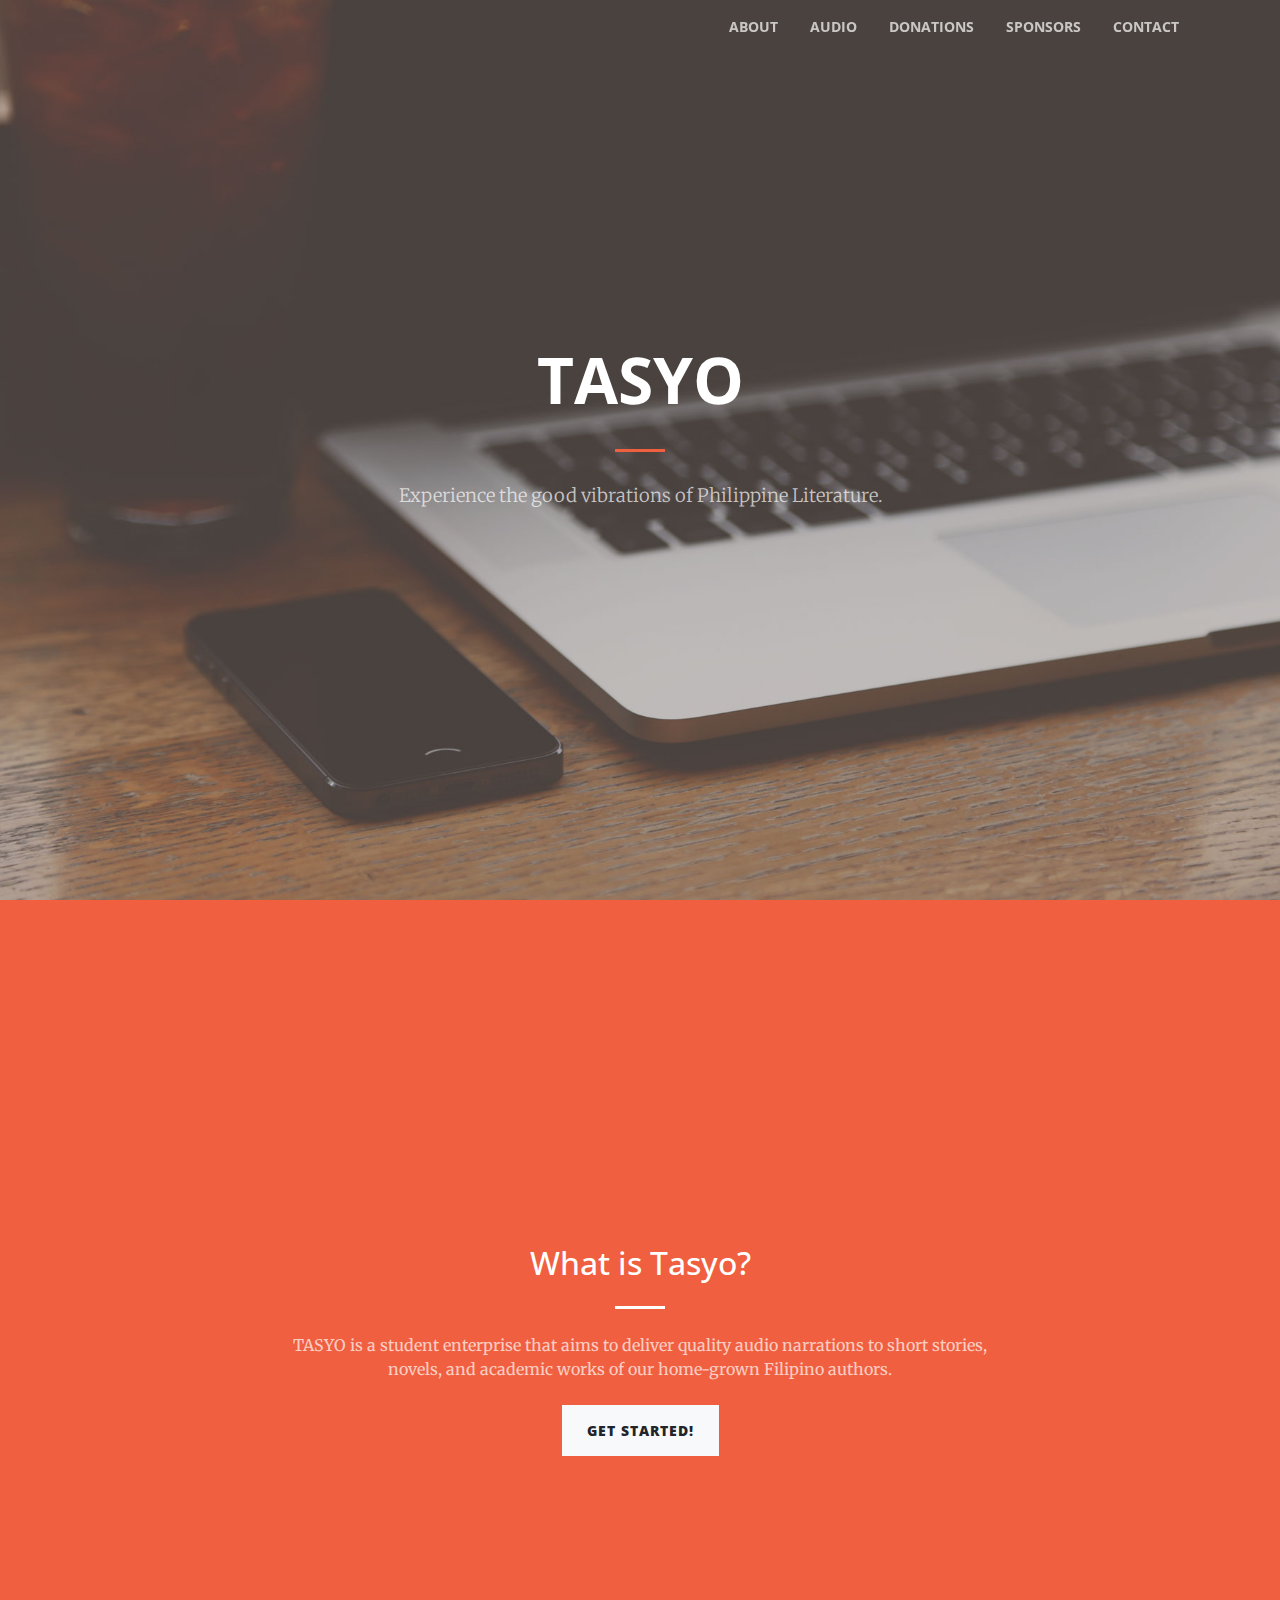
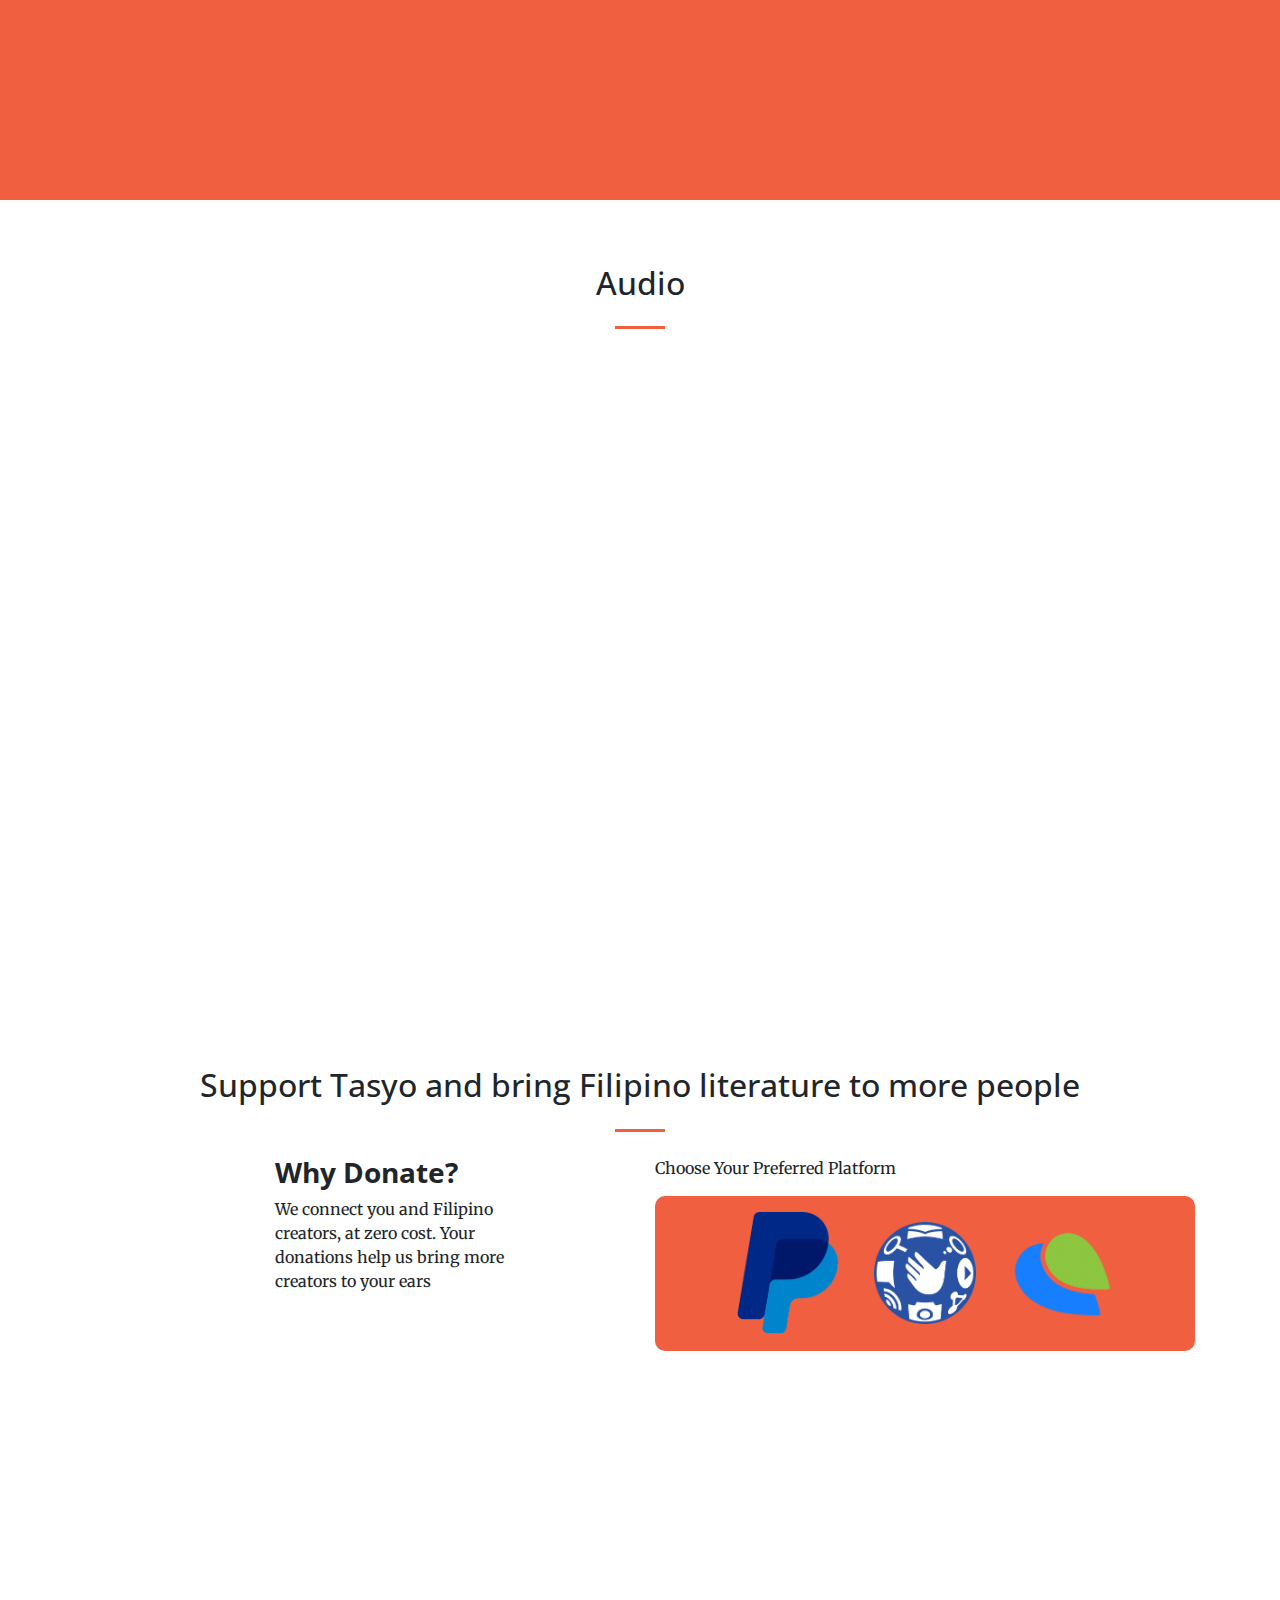
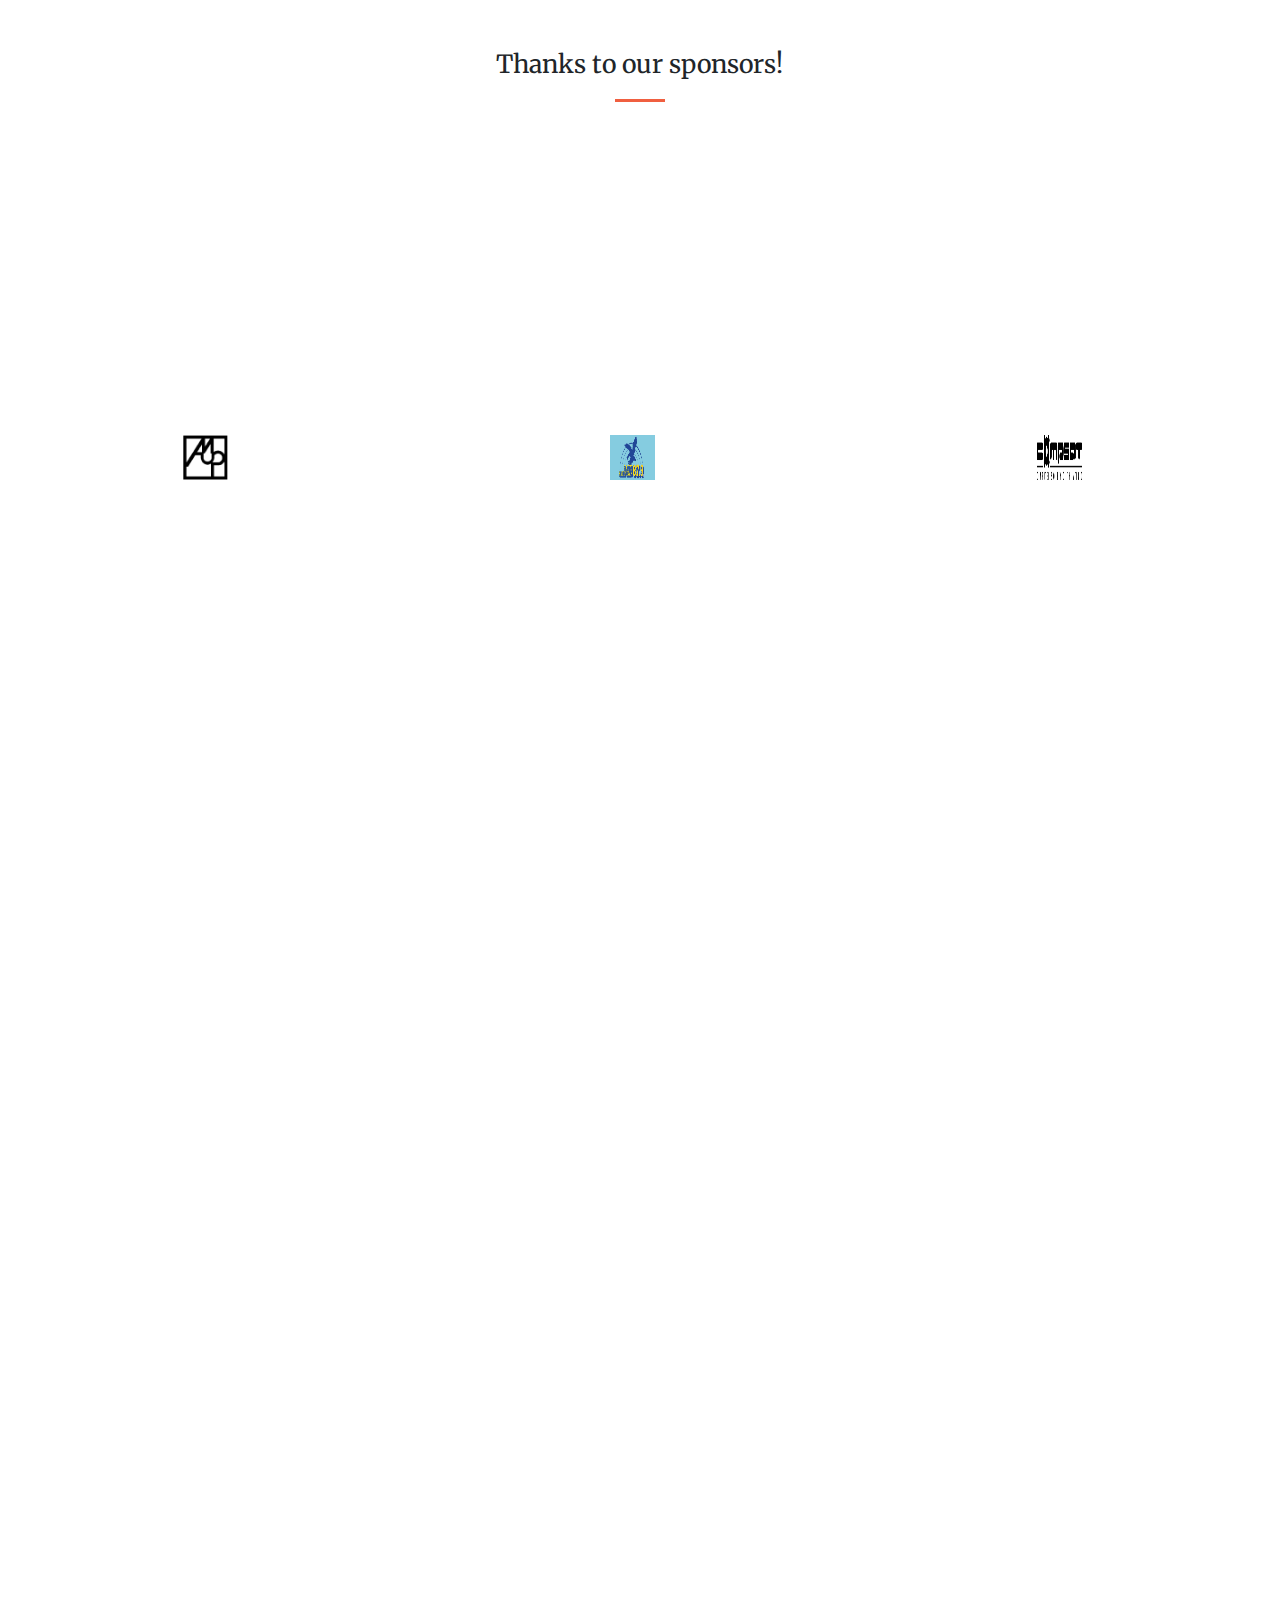
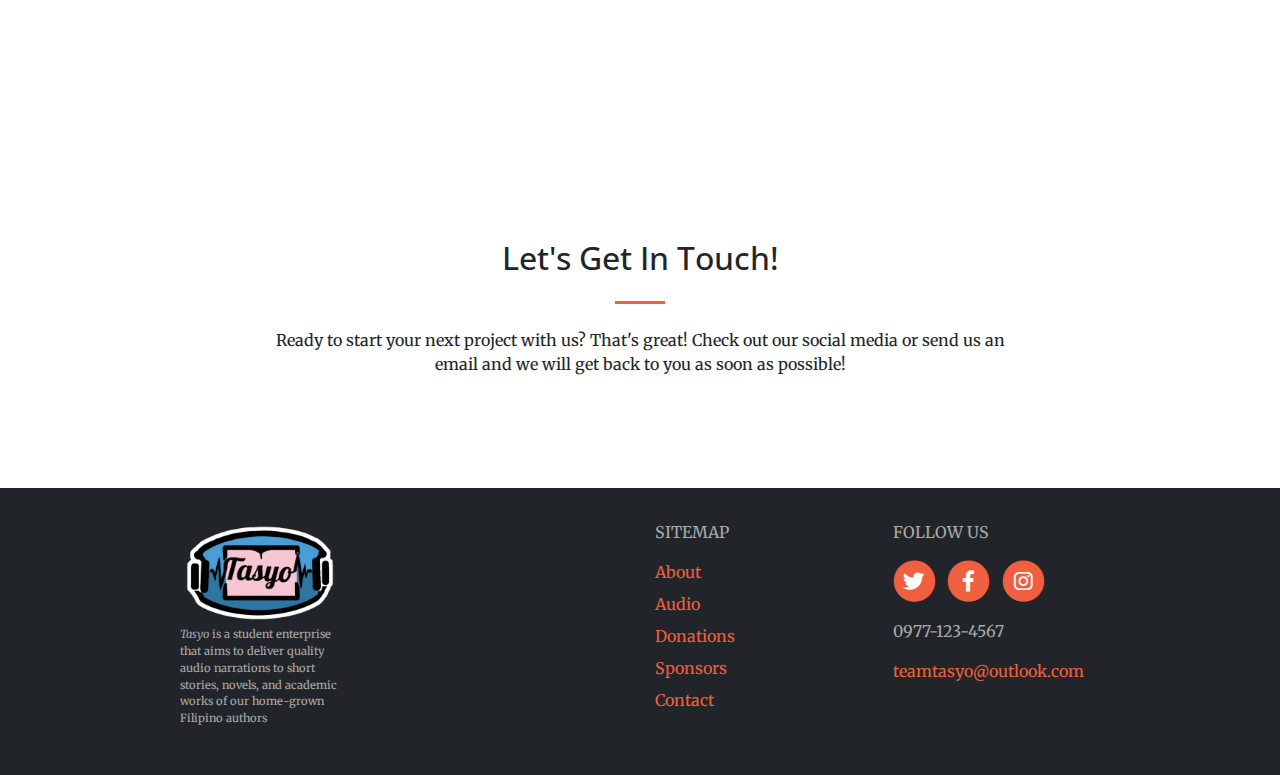
<file: index.html>
<!DOCTYPE html>
<html lang="en">

<head>

  <meta charset="utf-8">
  <meta name="viewport" content="width=device-width, initial-scale=1, shrink-to-fit=no">
  <meta name="description" content="">
  <meta name="author" content="">

  <title>Tasyo</title>

  <!-- Bootstrap core CSS -->
  <link href="vendor/bootstrap/css/bootstrap.min.css" rel="stylesheet">

  <!-- Custom fonts for this template -->
  <link href="vendor/fontawesome-free/css/all.min.css" rel="stylesheet" type="text/css">
  <link href='https://fonts.googleapis.com/css?family=Open+Sans:300italic,400italic,600italic,700italic,800italic,400,300,600,700,800'
    rel='stylesheet' type='text/css'>
  <link href='https://fonts.googleapis.com/css?family=Merriweather:400,300,300italic,400italic,700,700italic,900,900italic'
    rel='stylesheet' type='text/css'>

  <!-- Plugin CSS -->
  <link href="vendor/magnific-popup/magnific-popup.css" rel="stylesheet">

  <!-- Custom styles for this template -->
  <link href="css/creative.min.css" rel="stylesheet">

</head>

<body id="page-top">

  <!-- Navigation -->
  <nav class="navbar navbar-expand-lg navbar-light fixed-top" id="mainNav">
    <div class="container">
      <button class="navbar-toggler navbar-toggler-right" type="button" data-toggle="collapse" data-target="#navbarResponsive"
        aria-controls="navbarResponsive" aria-expanded="false" aria-label="Toggle navigation">
        <span class="navbar-toggler-icon"></span>
      </button>
      <div class="collapse navbar-collapse" id="navbarResponsive">
        <ul class="navbar-nav ml-auto">
          <li class="nav-item">
            <a class="nav-link js-scroll-trigger" href="#about">About</a>
          </li>
          <li class="nav-item">
            <a class="nav-link js-scroll-trigger" href="#services">Audio</a>
          </li>
          <li class="nav-item">
            <a class="nav-link js-scroll-trigger" href="#donations">Donations</a>
          </li>
          <li class="nav-item">
            <a class="nav-link js-scroll-trigger" href="#sponsors">Sponsors</a>
          </li>
          <li class="nav-item">
            <a class="nav-link js-scroll-trigger" href="#contact">Contact</a>
          </li>
        </ul>
      </div>
    </div>
  </nav>

  <header class="masthead text-center text-white d-flex">
    <div class="container my-auto">
      <div class="row">
        <div class="col-lg-10 mx-auto">
          <h1 class="text-uppercase">
            <strong>Tasyo</strong>
          </h1>
          <hr>
        </div>
        <div class="col-lg-8 mx-auto">
          <p class="text-faded mb-5">Experience the good vibrations of Philippine Literature.</p>
        </div>
      </div>
    </div>
  </header>

  <section class="bg-primary" id="about">
    <div class="container" id="#about">
      <div class="row">
        <div class="col-lg-8 mx-auto text-center">
          <h2 class="section-heading text-white">What is Tasyo?</h2>
          <hr class="light my-4">
          <p class="text-faded mb-4">TASYO is a student enterprise that aims to deliver quality audio narrations to short stories, novels, and academic
            works of our home-grown Filipino authors.</p>
          <a class="btn btn-light btn-xl js-scroll-trigger" href="#services">Get Started!</a>
        </div>
      </div>
    </div>
  </section>

  <section id="services">
    <div class="container">
      <div class="row">
        <div class="col-lg-12 text-center">
          <h2 class="section-heading">Audio</h2>
          <hr class="my-4">
        </div>
      </div>
    </div>
    <div id="carouselExampleIndicators" class="carousel slide" data-ride="carousel">
      <ol class="carousel-indicators">
        <li data-target="#carouselExampleIndicators" data-slide-to="0" class="active"></li>
        <li data-target="#carouselExampleIndicators" data-slide-to="1"></li>
        <li data-target="#carouselExampleIndicators" data-slide-to="2"></li>
      </ol>
      <div class="carousel-inner" role="listbox">
        <!-- Slide One - Set the background image for this slide in the line below -->
        <div class="carousel-item active" style="background-image: url('http://placehold.it/1900x1080')">
          <div class="carousel-caption d-none d-md-block">
            <h3>Title</h3>
            <p>Artist</p>
          </div>
        </div>
        <!-- Slide Two - Set the background image for this slide in the line below -->
        <div class="carousel-item" style="background-image: url('http://placehold.it/1900x1080')">
          <div class="carousel-caption d-none d-md-block">
            <h3>Title</h3>
            <p>Artist</p>
          </div>
        </div>
        <!-- Slide Three - Set the background image for this slide in the line below -->
        <div class="carousel-item" style="background-image: url('http://placehold.it/1900x1080')">
          <div class="carousel-caption d-none d-md-block">
            <h3>Title</h3>
            <p>Artist</p>
          </div>
        </div>
      </div>
      <a class="carousel-control-prev" href="#carouselExampleIndicators" role="button" data-slide="prev">
        <span class="carousel-control-prev-icon" aria-hidden="true"></span>
        <span class="sr-only">Previous</span>
      </a>
      <a class="carousel-control-next" href="#carouselExampleIndicators" role="button" data-slide="next">
        <span class="carousel-control-next-icon" aria-hidden="true"></span>
        <span class="sr-only">Next</span>
      </a>
    </div>
    </header>



    </div>
  </section>

  <section id="donations">
    <div class="container">
      <div class="row">
        <div class="col-lg-12 text-center">
          <h2 class="section-heading">Support Tasyo and bring Filipino literature to more people</h2>
          <hr class="my-4">
        </div>
      </div>
      <div class="row">
        <div class="col-lg-3 col-md-4 offset-lg-2">
          <h3><strong>Why Donate?</strong></h3>
          <p>We connect you and Filipino creators, at zero cost. Your donations help us bring more creators to your ears</p>
        </div>
        <!-- Donation Platforms -->
        <div class="col-lg-6 col-md-4 offset-lg-1">
          <p>Choose Your Preferred Platform</p>
          <ul class="platforms text-center">
            <li class="">
              <a title="Paypal" href="#">
                <img src="paypal.png">
              </a>
            </li>
            <li class="">
              <a title="GCash" href="#">
                <img src="globe.png">
              </a>
            </li>
            <li class="">
              <a title="Paymaya" href="#">
                <img src="paymaya.png">
              </a>
            </li>
          </ul>
        </div>
      </div>
    </div>
  </section>

  <section id="sponsors">
    <div class="upper">
      <div class="item1">
        <div class="desc">
          Thanks to our sponsors!
          <hr>
        </div>
        <div class="sponsor1">
          <a target="_blank" title="Ateneo De Manila University Press" href="http://www.ateneo.edu/ateneopress/">
            <img class="admup" src="admup.png">
          </a>
        </div>
        <div class="sponsor2">
          <a target="_blank" title="Radyo Katipunan" href="https://jescom.ph/radyo-katipunan/">
            <img class="radyo" src="radyo.jpg">
          </a>
        </div>
        <div class="sponsor3">
          <a target="_blank" title="Computer Society of the Ateneo" href="http://www.compsat.org/index.php">
            <img class="compsat" src="compsat.png">
          </a>
        </div>
      </div>
    </div>
    </div>
  </section>

  <section id="contact">
    <div class="container">
      <div class="row">
        <div class="col-lg-8 mx-auto text-center">
          <h2 class="section-heading">Let's Get In Touch!</h2>
          <hr class="my-4">
          <p class="mb-5">Ready to start your next project with us? That's great! Check out our social media or send us an email and we will
            get back to you as soon as possible!</p>
        </div>
      </div>
  </section>

  <footer>
    <div class="container">
      <div class="row">
        <!-- About -->
        <div class="offset-lg-1 col-lg-2 col-md-4">
          <img class="image-fluid" src="tasyo.png">
          <p class="about-footer">
            <em>Tasyo</em> is a student enterprise that aims to deliver quality audio narrations to short stories, novels, and
            academic works of our home-grown Filipino authors
          </p>
        </div>
        <!-- Sitemap -->
        <div class="col-lg-1 col-md-4 offset-lg-3">
          <p>SITEMAP</p>
          <ul class="sitemap">
            <li class="mb-2">
              <a class="js-scroll-trigger" href="#about">About</a>
            </li>
            <li class="mb-2">
              <a class="js-scroll-trigger" href="#services">Audio</a>
            </li>
            <li class="mb-2">
              <a class="js-scroll-trigger" href="#donations">Donations</a>
            </li>
            <li class="mb-2">
              <a class="js-scroll-trigger" href="#sponsors">Sponsors</a>
            </li>
            <li class="mb-2">
              <a class="js-scroll-trigger" href="#contact">Contact</a>
            </li>
          </ul>
        </div>
        <!-- Other Contact Info -->
        <div class="col-lg-2 col-md-4 mx-auto">
          <ul class="list-inline">
            <p>FOLLOW US</p>
            <li class="mb-3 list-inline-item">
              <a title="Twitter" href="#">
                <span class="fa-stack fa-lg">
                  <i class="fas fa-circle fa-stack-2x"></i>
                  <i class="fab fa-twitter fa-stack-1x fa-inverse"></i>
                </span>
              </a>
            </li>
            <li class="list-inline-item">
              <a title="Facebook" href="#">
                <span class="fa-stack fa-lg">
                  <i class="fas fa-circle fa-stack-2x"></i>
                  <i class="fab fa-facebook-f fa-stack-1x fa-inverse"></i>
                </span>
              </a>
            </li>
            <li class="list-inline-item">
              <a title="Instagram" href="#">
                <span class="fa-stack fa-lg">
                  <i class="fas fa-circle fa-stack-2x"></i>
                  <i class="fab fa-instagram fa-stack-1x fa-inverse"></i>
                </span>
              </a>
            </li>
            <li class="">
              <p class="">0977-123-4567</p>
            </li>
            <li class="">
              <a title="Email" href="#">
                <p class="">teamtasyo@outlook.com</p>
              </a>
            </li>
          </ul>
        </div>
      </div>

    </div>
  </footer>

  <!-- Bootstrap core JavaScript -->
  <script src="vendor/jquery/jquery.min.js"></script>
  <script src="vendor/bootstrap/js/bootstrap.bundle.min.js"></script>

  <!-- Plugin JavaScript -->
  <script src="vendor/jquery-easing/jquery.easing.min.js"></script>
  <script src="vendor/scrollreveal/scrollreveal.min.js"></script>
  <script src="vendor/magnific-popup/jquery.magnific-popup.min.js"></script>

  <!-- Custom scripts for this template -->
  <script src="js/creative.min.js"></script>

</body>

</html>
</file>
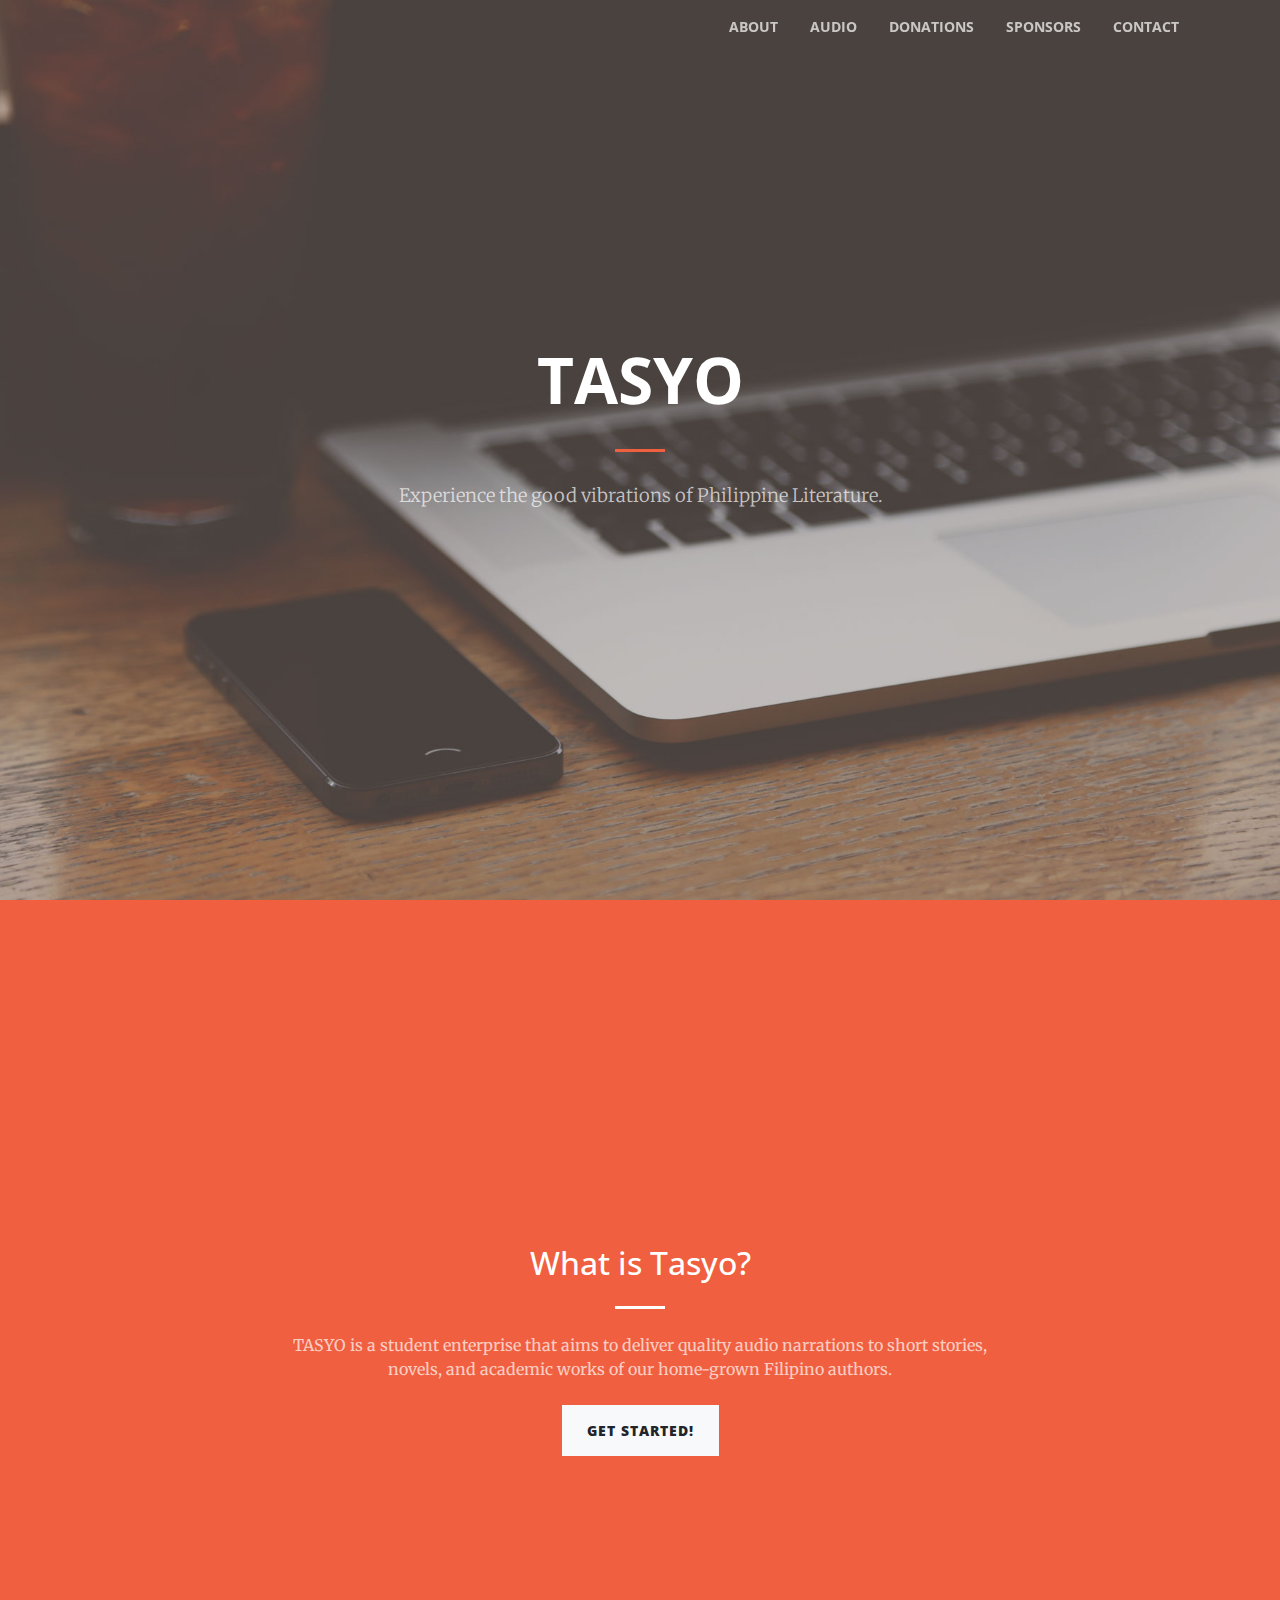
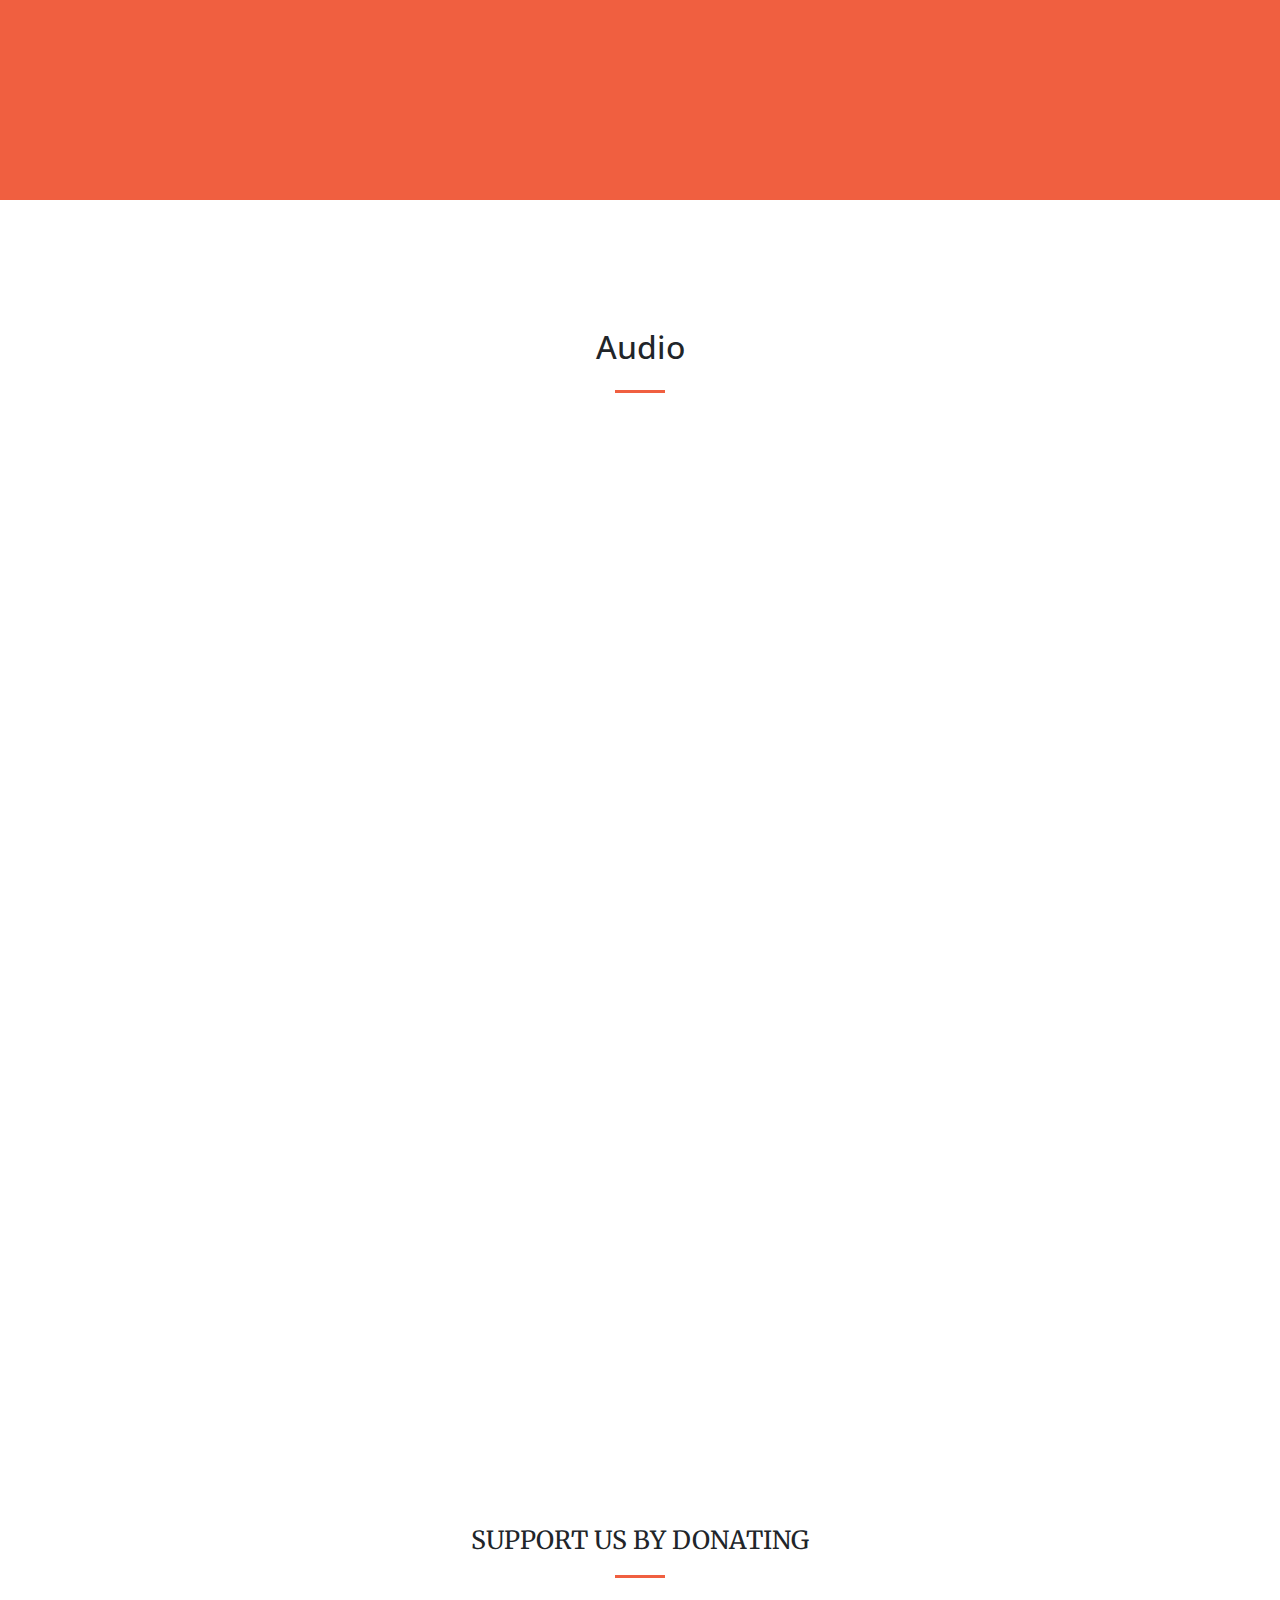
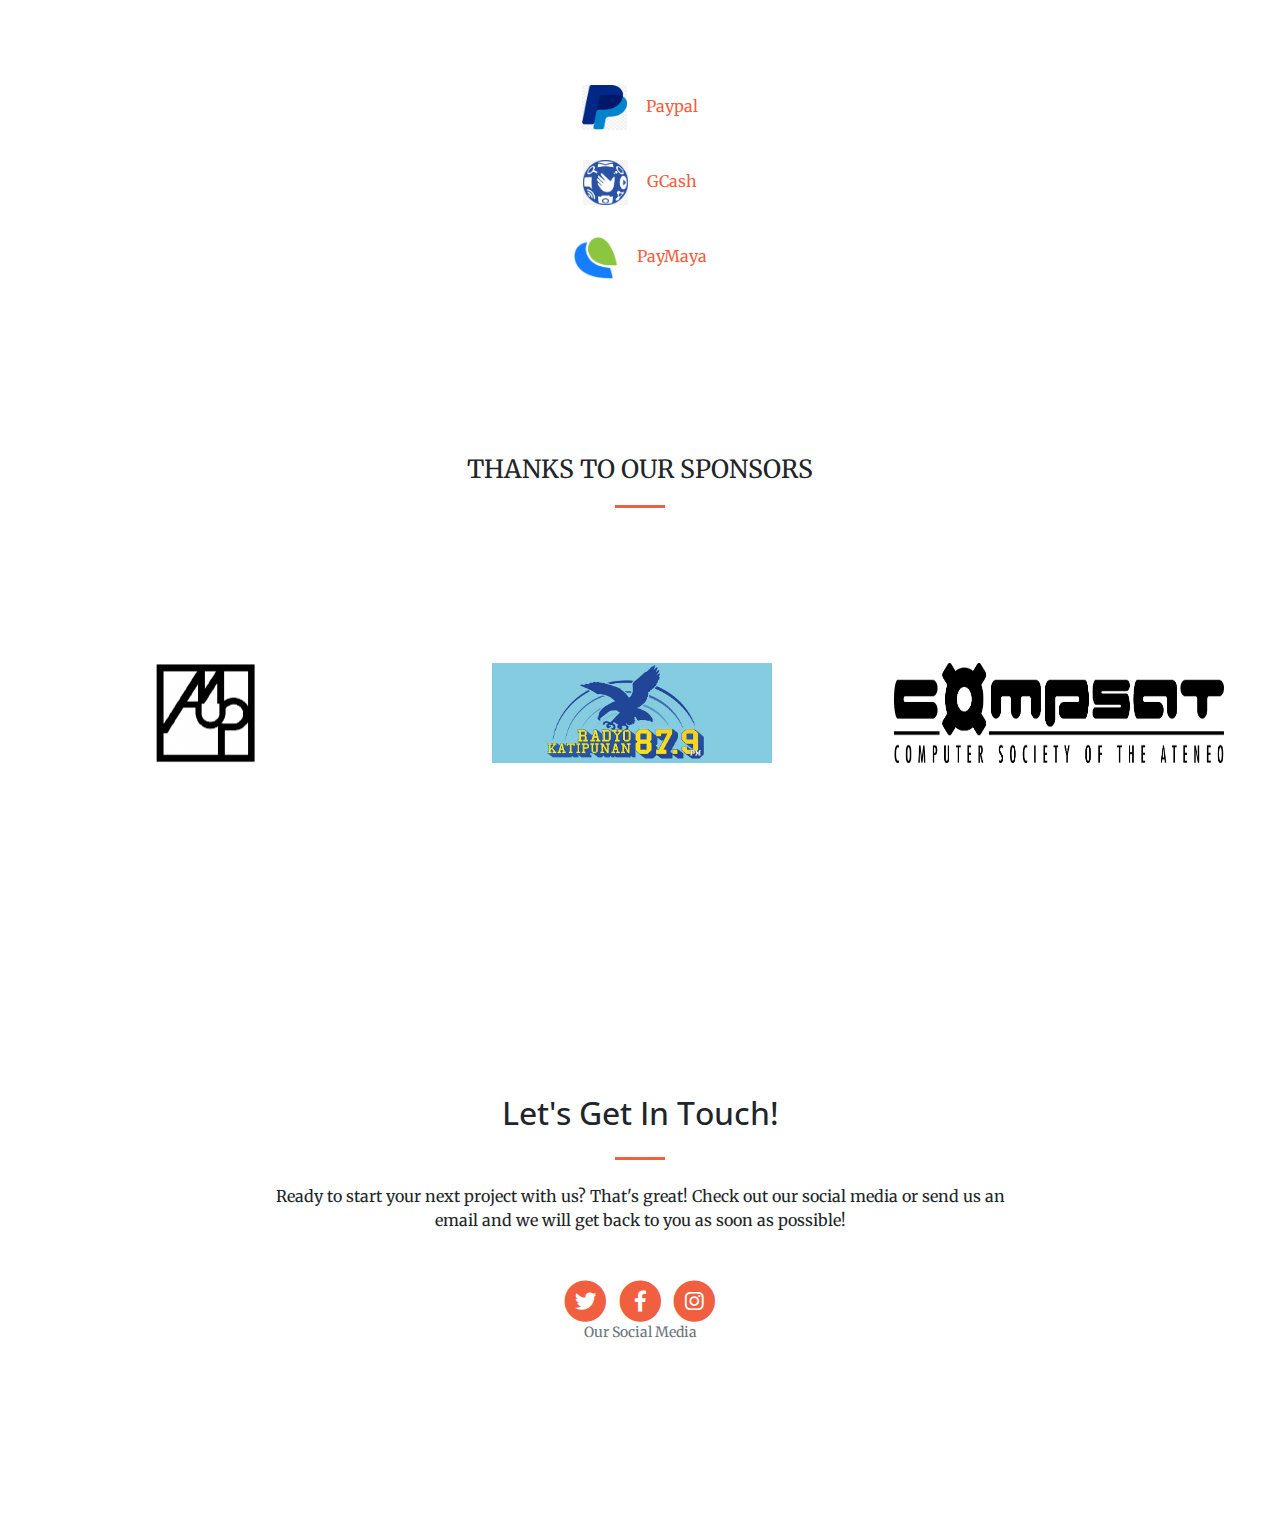
<file: scss/index.html>
<!DOCTYPE html>
<html lang="en">

  <head>

    <meta charset="utf-8">
    <meta name="viewport" content="width=device-width, initial-scale=1, shrink-to-fit=no">
    <meta name="description" content="">
    <meta name="author" content="">

    <title>Tasyo</title>

    <!-- Bootstrap core CSS -->
    <link href="vendor/bootstrap/css/bootstrap.min.css" rel="stylesheet">

    <!-- Custom fonts for this template -->
    <link href="vendor/fontawesome-free/css/all.min.css" rel="stylesheet" type="text/css">
    <link href='https://fonts.googleapis.com/css?family=Open+Sans:300italic,400italic,600italic,700italic,800italic,400,300,600,700,800' rel='stylesheet' type='text/css'>
    <link href='https://fonts.googleapis.com/css?family=Merriweather:400,300,300italic,400italic,700,700italic,900,900italic' rel='stylesheet' type='text/css'>

    <!-- Plugin CSS -->
    <link href="vendor/magnific-popup/magnific-popup.css" rel="stylesheet">

    <!-- Custom styles for this template -->
    <link href="css/creative.min.css" rel="stylesheet">

  </head>

  <body id="page-top">

    <!-- Navigation -->
    <nav class="navbar navbar-expand-lg navbar-light fixed-top" id="mainNav">
      <div class="container">
        <button class="navbar-toggler navbar-toggler-right" type="button" data-toggle="collapse" data-target="#navbarResponsive" aria-controls="navbarResponsive" aria-expanded="false" aria-label="Toggle navigation">
          <span class="navbar-toggler-icon"></span>
        </button>
        <div class="collapse navbar-collapse" id="navbarResponsive">
          <ul class="navbar-nav ml-auto">
            <li class="nav-item">
              <a class="nav-link js-scroll-trigger" href="#about">About</a>
            </li>
            <li class="nav-item">
              <a class="nav-link js-scroll-trigger" href="#services">Audio</a>
            </li>
            <li class="nav-item">
              <a class="nav-link js-scroll-trigger" href="#donations">Donations</a>
            </li>
            <li class="nav-item">
              <a class="nav-link js-scroll-trigger" href="#sponsors">Sponsors</a>
            </li>
            <li class="nav-item">
              <a class="nav-link js-scroll-trigger" href="#contact">Contact</a>
            </li>
          </ul>
        </div>
      </div>
    </nav>

    <header class="masthead text-center text-white d-flex">
      <div class="container my-auto">
        <div class="row">
          <div class="col-lg-10 mx-auto">
            <h1 class="text-uppercase">
              <strong>Tasyo</strong>
            </h1>
            <hr>
          </div>
          <div class="col-lg-8 mx-auto">
            <p class="text-faded mb-5">Experience the good vibrations of Philippine Literature.</p>
          </div>
        </div>
      </div>
    </header>

    <section class="bg-primary" id="about">
      <div class="container" id="#about">
        <div class="row">
          <div class="col-lg-8 mx-auto text-center">
            <h2 class="section-heading text-white">What is Tasyo?</h2>
            <hr class="light my-4">
            <p class="text-faded mb-4">TASYO is a student enterprise that aims to deliver quality audio narrations to short stories, novels, and academic works of our home-grown Filipino authors.</p>
            <a class="btn btn-light btn-xl js-scroll-trigger" href="#services">Get Started!</a>
          </div>
        </div>
      </div>
    </section>

    <section id="services">
      <div class="container">
        <div class="row">
          <div class="col-lg-12 text-center">
            <h2 class="section-heading">Audio</h2>
            <hr class="my-4">
          </div>
        </div>
      </div>
      <div id="carouselExampleIndicators" class="carousel slide" data-ride="carousel">
        <ol class="carousel-indicators">
          <li data-target="#carouselExampleIndicators" data-slide-to="0" class="active"></li>
          <li data-target="#carouselExampleIndicators" data-slide-to="1"></li>
          <li data-target="#carouselExampleIndicators" data-slide-to="2"></li>
        </ol>
        <div class="carousel-inner" role="listbox">
          <!-- Slide One - Set the background image for this slide in the line below -->
          <div class="carousel-item active" style="background-image: url('http://placehold.it/1900x1080')">
            <div class="carousel-caption d-none d-md-block">
              <h3>Title</h3>
              <p>Artist</p>
            </div>
          </div>
          <!-- Slide Two - Set the background image for this slide in the line below -->
          <div class="carousel-item" style="background-image: url('http://placehold.it/1900x1080')">
            <div class="carousel-caption d-none d-md-block">
              <h3>Title</h3>
              <p>Artist</p>
            </div>
          </div>
          <!-- Slide Three - Set the background image for this slide in the line below -->
          <div class="carousel-item" style="background-image: url('http://placehold.it/1900x1080')">
            <div class="carousel-caption d-none d-md-block">
              <h3>Title</h3>
              <p>Artist</p>
            </div>
          </div>
        </div>
        <a class="carousel-control-prev" href="#carouselExampleIndicators" role="button" data-slide="prev">
          <span class="carousel-control-prev-icon" aria-hidden="true"></span>
          <span class="sr-only">Previous</span>
        </a>
        <a class="carousel-control-next" href="#carouselExampleIndicators" role="button" data-slide="next">
          <span class="carousel-control-next-icon" aria-hidden="true"></span>
          <span class="sr-only">Next</span>
        </a>
      </div>
    </header>
      	
      	
      	
      </div>
    </section>

    <footer>
    <div class="upper">

      <div id="donations" class="item1">
          <div class="desc">
          SUPPORT US BY DONATING
          <hr>
          </div>
          <div class="donate">
            <div><a target ="_blank" href="#"><img src="paypal.jpg"> Paypal</a></div>
            <div><a target ="_blank" href="#"><img src="globe.jpg"> GCash</a></div>
            <div><a target ="_blank" href="#"><img src="paymaya.png"> PayMaya</a></div>
          </div>
      </div>

      <div id="sponsors" class="item2">
          <div class="desc">
          THANKS TO OUR SPONSORS
          <hr>
          </div>
          <div class="sponsor1"><a target ="_blank" title="Ateneo De Manila University Press" href="http://www.ateneo.edu/ateneopress/"><img class="admup" src="admup.png"></a></div>
          <div class="sponsor2"><a target ="_blank" title="Radyo Katipunan" href="https://jescom.ph/radyo-katipunan/"><img class="radyo" src="radyo.jpg"></a></div>
          <div class="sponsor3"><a target ="_blank" title="Computer Society of the Ateneo" href="http://www.compsat.org/index.php"><img class="compsat" src="compsat.png"></a></div>
      </div>
    </div>
  </footer>

    <section id="contact">
      <div class="container">
        <div class="row">
          <div class="col-lg-8 mx-auto text-center">
            <h2 class="section-heading">Let's Get In Touch!</h2>
            <hr class="my-4">
            <p class="mb-5">Ready to start your next project with us? That's great! Check out our social media or send us an email and we will get back to you as soon as possible!</p>
          </div>
        </div>
        <footer>
      <div class="container">
        <div class="row">
          <div class="col-lg-8 col-md-10 mx-auto">
            <ul class="list-inline text-center">
              <li class="list-inline-item">
                <a title="Twitter" href="#">
                  <span class="fa-stack fa-lg">
                    <i class="fas fa-circle fa-stack-2x"></i>
                    <i class="fab fa-twitter fa-stack-1x fa-inverse"></i>
                  </span>
                </a>
              </li>
              <li class="list-inline-item">
                <a title="Facebook" href="#">
                  <span class="fa-stack fa-lg">
                    <i class="fas fa-circle fa-stack-2x"></i>
                    <i class="fab fa-facebook-f fa-stack-1x fa-inverse"></i>
                  </span>
                </a>
              </li>
              <li class="list-inline-item">
                <a title="Instagram" href="#">
                  <span class="fa-stack fa-lg">
                    <i class="fas fa-circle fa-stack-2x"></i>
                    <i class="fab fa-instagram fa-stack-1x fa-inverse"></i>
                  </span>
                </a>
              </li>
            </ul>
            <p class="copyright text-muted">Our Social Media</p>
          </div>
        </div>
      </div>
    </footer>
    </section>

    <!-- Bootstrap core JavaScript -->
    <script src="vendor/jquery/jquery.min.js"></script>
    <script src="vendor/bootstrap/js/bootstrap.bundle.min.js"></script>

    <!-- Plugin JavaScript -->
    <script src="vendor/jquery-easing/jquery.easing.min.js"></script>
    <script src="vendor/scrollreveal/scrollreveal.min.js"></script>
    <script src="vendor/magnific-popup/jquery.magnific-popup.min.js"></script>

    <!-- Custom scripts for this template -->
    <script src="js/creative.min.js"></script>

  </body>

</html>
</file>
<file: vendor/fontawesome-free/css/all.min.css>
/*!
 * Font Awesome Free 5.3.1 by @fontawesome - https://fontawesome.com
 * License - https://fontawesome.com/license/free (Icons: CC BY 4.0, Fonts: SIL OFL 1.1, Code: MIT License)
 */
.fa,.fab,.fal,.far,.fas{-moz-osx-font-smoothing:grayscale;-webkit-font-smoothing:antialiased;display:inline-block;font-style:normal;font-variant:normal;text-rendering:auto;line-height:1}.fa-lg{font-size:1.33333em;line-height:.75em;vertical-align:-.0667em}.fa-xs{font-size:.75em}.fa-sm{font-size:.875em}.fa-1x{font-size:1em}.fa-2x{font-size:2em}.fa-3x{font-size:3em}.fa-4x{font-size:4em}.fa-5x{font-size:5em}.fa-6x{font-size:6em}.fa-7x{font-size:7em}.fa-8x{font-size:8em}.fa-9x{font-size:9em}.fa-10x{font-size:10em}.fa-fw{text-align:center;width:1.25em}.fa-ul{list-style-type:none;margin-left:2.5em;padding-left:0}.fa-ul>li{position:relative}.fa-li{left:-2em;position:absolute;text-align:center;width:2em;line-height:inherit}.fa-border{border:.08em solid #eee;border-radius:.1em;padding:.2em .25em .15em}.fa-pull-left{float:left}.fa-pull-right{float:right}.fa.fa-pull-left,.fab.fa-pull-left,.fal.fa-pull-left,.far.fa-pull-left,.fas.fa-pull-left{margin-right:.3em}.fa.fa-pull-right,.fab.fa-pull-right,.fal.fa-pull-right,.far.fa-pull-right,.fas.fa-pull-right{margin-left:.3em}.fa-spin{animation:fa-spin 2s infinite linear}.fa-pulse{animation:fa-spin 1s infinite steps(8)}@keyframes fa-spin{0%{transform:rotate(0deg)}to{transform:rotate(1turn)}}.fa-rotate-90{-ms-filter:"progid:DXImageTransform.Microsoft.BasicImage(rotation=1)";transform:rotate(90deg)}.fa-rotate-180{-ms-filter:"progid:DXImageTransform.Microsoft.BasicImage(rotation=2)";transform:rotate(180deg)}.fa-rotate-270{-ms-filter:"progid:DXImageTransform.Microsoft.BasicImage(rotation=3)";transform:rotate(270deg)}.fa-flip-horizontal{-ms-filter:"progid:DXImageTransform.Microsoft.BasicImage(rotation=0, mirror=1)";transform:scaleX(-1)}.fa-flip-vertical{transform:scaleY(-1)}.fa-flip-horizontal.fa-flip-vertical,.fa-flip-vertical{-ms-filter:"progid:DXImageTransform.Microsoft.BasicImage(rotation=2, mirror=1)"}.fa-flip-horizontal.fa-flip-vertical{transform:scale(-1)}:root .fa-flip-horizontal,:root .fa-flip-vertical,:root .fa-rotate-90,:root .fa-rotate-180,:root .fa-rotate-270{-webkit-filter:none;filter:none}.fa-stack{display:inline-block;height:2em;line-height:2em;position:relative;vertical-align:middle;width:2em}.fa-stack-1x,.fa-stack-2x{left:0;position:absolute;text-align:center;width:100%}.fa-stack-1x{line-height:inherit}.fa-stack-2x{font-size:2em}.fa-inverse{color:#fff}.fa-500px:before{content:"\f26e"}.fa-accessible-icon:before{content:"\f368"}.fa-accusoft:before{content:"\f369"}.fa-ad:before{content:"\f641"}.fa-address-book:before{content:"\f2b9"}.fa-address-card:before{content:"\f2bb"}.fa-adjust:before{content:"\f042"}.fa-adn:before{content:"\f170"}.fa-adversal:before{content:"\f36a"}.fa-affiliatetheme:before{content:"\f36b"}.fa-air-freshener:before{content:"\f5d0"}.fa-algolia:before{content:"\f36c"}.fa-align-center:before{content:"\f037"}.fa-align-justify:before{content:"\f039"}.fa-align-left:before{content:"\f036"}.fa-align-right:before{content:"\f038"}.fa-alipay:before{content:"\f642"}.fa-allergies:before{content:"\f461"}.fa-amazon:before{content:"\f270"}.fa-amazon-pay:before{content:"\f42c"}.fa-ambulance:before{content:"\f0f9"}.fa-american-sign-language-interpreting:before{content:"\f2a3"}.fa-amilia:before{content:"\f36d"}.fa-anchor:before{content:"\f13d"}.fa-android:before{content:"\f17b"}.fa-angellist:before{content:"\f209"}.fa-angle-double-down:before{content:"\f103"}.fa-angle-double-left:before{content:"\f100"}.fa-angle-double-right:before{content:"\f101"}.fa-angle-double-up:before{content:"\f102"}.fa-angle-down:before{content:"\f107"}.fa-angle-left:before{content:"\f104"}.fa-angle-right:before{content:"\f105"}.fa-angle-up:before{content:"\f106"}.fa-angry:before{content:"\f556"}.fa-angrycreative:before{content:"\f36e"}.fa-angular:before{content:"\f420"}.fa-ankh:before{content:"\f644"}.fa-app-store:before{content:"\f36f"}.fa-app-store-ios:before{content:"\f370"}.fa-apper:before{content:"\f371"}.fa-apple:before{content:"\f179"}.fa-apple-alt:before{content:"\f5d1"}.fa-apple-pay:before{content:"\f415"}.fa-archive:before{content:"\f187"}.fa-archway:before{content:"\f557"}.fa-arrow-alt-circle-down:before{content:"\f358"}.fa-arrow-alt-circle-left:before{content:"\f359"}.fa-arrow-alt-circle-right:before{content:"\f35a"}.fa-arrow-alt-circle-up:before{content:"\f35b"}.fa-arrow-circle-down:before{content:"\f0ab"}.fa-arrow-circle-left:before{content:"\f0a8"}.fa-arrow-circle-right:before{content:"\f0a9"}.fa-arrow-circle-up:before{content:"\f0aa"}.fa-arrow-down:before{content:"\f063"}.fa-arrow-left:before{content:"\f060"}.fa-arrow-right:before{content:"\f061"}.fa-arrow-up:before{content:"\f062"}.fa-arrows-alt:before{content:"\f0b2"}.fa-arrows-alt-h:before{content:"\f337"}.fa-arrows-alt-v:before{content:"\f338"}.fa-assistive-listening-systems:before{content:"\f2a2"}.fa-asterisk:before{content:"\f069"}.fa-asymmetrik:before{content:"\f372"}.fa-at:before{content:"\f1fa"}.fa-atlas:before{content:"\f558"}.fa-atom:before{content:"\f5d2"}.fa-audible:before{content:"\f373"}.fa-audio-description:before{content:"\f29e"}.fa-autoprefixer:before{content:"\f41c"}.fa-avianex:before{content:"\f374"}.fa-aviato:before{content:"\f421"}.fa-award:before{content:"\f559"}.fa-aws:before{content:"\f375"}.fa-backspace:before{content:"\f55a"}.fa-backward:before{content:"\f04a"}.fa-balance-scale:before{content:"\f24e"}.fa-ban:before{content:"\f05e"}.fa-band-aid:before{content:"\f462"}.fa-bandcamp:before{content:"\f2d5"}.fa-barcode:before{content:"\f02a"}.fa-bars:before{content:"\f0c9"}.fa-baseball-ball:before{content:"\f433"}.fa-basketball-ball:before{content:"\f434"}.fa-bath:before{content:"\f2cd"}.fa-battery-empty:before{content:"\f244"}.fa-battery-full:before{content:"\f240"}.fa-battery-half:before{content:"\f242"}.fa-battery-quarter:before{content:"\f243"}.fa-battery-three-quarters:before{content:"\f241"}.fa-bed:before{content:"\f236"}.fa-beer:before{content:"\f0fc"}.fa-behance:before{content:"\f1b4"}.fa-behance-square:before{content:"\f1b5"}.fa-bell:before{content:"\f0f3"}.fa-bell-slash:before{content:"\f1f6"}.fa-bezier-curve:before{content:"\f55b"}.fa-bible:before{content:"\f647"}.fa-bicycle:before{content:"\f206"}.fa-bimobject:before{content:"\f378"}.fa-binoculars:before{content:"\f1e5"}.fa-birthday-cake:before{content:"\f1fd"}.fa-bitbucket:before{content:"\f171"}.fa-bitcoin:before{content:"\f379"}.fa-bity:before{content:"\f37a"}.fa-black-tie:before{content:"\f27e"}.fa-blackberry:before{content:"\f37b"}.fa-blender:before{content:"\f517"}.fa-blind:before{content:"\f29d"}.fa-blogger:before{content:"\f37c"}.fa-blogger-b:before{content:"\f37d"}.fa-bluetooth:before{content:"\f293"}.fa-bluetooth-b:before{content:"\f294"}.fa-bold:before{content:"\f032"}.fa-bolt:before{content:"\f0e7"}.fa-bomb:before{content:"\f1e2"}.fa-bone:before{content:"\f5d7"}.fa-bong:before{content:"\f55c"}.fa-book:before{content:"\f02d"}.fa-book-open:before{content:"\f518"}.fa-book-reader:before{content:"\f5da"}.fa-bookmark:before{content:"\f02e"}.fa-bowling-ball:before{content:"\f436"}.fa-box:before{content:"\f466"}.fa-box-open:before{content:"\f49e"}.fa-boxes:before{content:"\f468"}.fa-braille:before{content:"\f2a1"}.fa-brain:before{content:"\f5dc"}.fa-briefcase:before{content:"\f0b1"}.fa-briefcase-medical:before{content:"\f469"}.fa-broadcast-tower:before{content:"\f519"}.fa-broom:before{content:"\f51a"}.fa-brush:before{content:"\f55d"}.fa-btc:before{content:"\f15a"}.fa-bug:before{content:"\f188"}.fa-building:before{content:"\f1ad"}.fa-bullhorn:before{content:"\f0a1"}.fa-bullseye:before{content:"\f140"}.fa-burn:before{content:"\f46a"}.fa-buromobelexperte:before{content:"\f37f"}.fa-bus:before{content:"\f207"}.fa-bus-alt:before{content:"\f55e"}.fa-business-time:before{content:"\f64a"}.fa-buysellads:before{content:"\f20d"}.fa-calculator:before{content:"\f1ec"}.fa-calendar:before{content:"\f133"}.fa-calendar-alt:before{content:"\f073"}.fa-calendar-check:before{content:"\f274"}.fa-calendar-minus:before{content:"\f272"}.fa-calendar-plus:before{content:"\f271"}.fa-calendar-times:before{content:"\f273"}.fa-camera:before{content:"\f030"}.fa-camera-retro:before{content:"\f083"}.fa-cannabis:before{content:"\f55f"}.fa-capsules:before{content:"\f46b"}.fa-car:before{content:"\f1b9"}.fa-car-alt:before{content:"\f5de"}.fa-car-battery:before{content:"\f5df"}.fa-car-crash:before{content:"\f5e1"}.fa-car-side:before{content:"\f5e4"}.fa-caret-down:before{content:"\f0d7"}.fa-caret-left:before{content:"\f0d9"}.fa-caret-right:before{content:"\f0da"}.fa-caret-square-down:before{content:"\f150"}.fa-caret-square-left:before{content:"\f191"}.fa-caret-square-right:before{content:"\f152"}.fa-caret-square-up:before{content:"\f151"}.fa-caret-up:before{content:"\f0d8"}.fa-cart-arrow-down:before{content:"\f218"}.fa-cart-plus:before{content:"\f217"}.fa-cc-amazon-pay:before{content:"\f42d"}.fa-cc-amex:before{content:"\f1f3"}.fa-cc-apple-pay:before{content:"\f416"}.fa-cc-diners-club:before{content:"\f24c"}.fa-cc-discover:before{content:"\f1f2"}.fa-cc-jcb:before{content:"\f24b"}.fa-cc-mastercard:before{content:"\f1f1"}.fa-cc-paypal:before{content:"\f1f4"}.fa-cc-stripe:before{content:"\f1f5"}.fa-cc-visa:before{content:"\f1f0"}.fa-centercode:before{content:"\f380"}.fa-certificate:before{content:"\f0a3"}.fa-chalkboard:before{content:"\f51b"}.fa-chalkboard-teacher:before{content:"\f51c"}.fa-charging-station:before{content:"\f5e7"}.fa-chart-area:before{content:"\f1fe"}.fa-chart-bar:before{content:"\f080"}.fa-chart-line:before{content:"\f201"}.fa-chart-pie:before{content:"\f200"}.fa-check:before{content:"\f00c"}.fa-check-circle:before{content:"\f058"}.fa-check-double:before{content:"\f560"}.fa-check-square:before{content:"\f14a"}.fa-chess:before{content:"\f439"}.fa-chess-bishop:before{content:"\f43a"}.fa-chess-board:before{content:"\f43c"}.fa-chess-king:before{content:"\f43f"}.fa-chess-knight:before{content:"\f441"}.fa-chess-pawn:before{content:"\f443"}.fa-chess-queen:before{content:"\f445"}.fa-chess-rook:before{content:"\f447"}.fa-chevron-circle-down:before{content:"\f13a"}.fa-chevron-circle-left:before{content:"\f137"}.fa-chevron-circle-right:before{content:"\f138"}.fa-chevron-circle-up:before{content:"\f139"}.fa-chevron-down:before{content:"\f078"}.fa-chevron-left:before{content:"\f053"}.fa-chevron-right:before{content:"\f054"}.fa-chevron-up:before{content:"\f077"}.fa-child:before{content:"\f1ae"}.fa-chrome:before{content:"\f268"}.fa-church:before{content:"\f51d"}.fa-circle:before{content:"\f111"}.fa-circle-notch:before{content:"\f1ce"}.fa-city:before{content:"\f64f"}.fa-clipboard:before{content:"\f328"}.fa-clipboard-check:before{content:"\f46c"}.fa-clipboard-list:before{content:"\f46d"}.fa-clock:before{content:"\f017"}.fa-clone:before{content:"\f24d"}.fa-closed-captioning:before{content:"\f20a"}.fa-cloud:before{content:"\f0c2"}.fa-cloud-download-alt:before{content:"\f381"}.fa-cloud-upload-alt:before{content:"\f382"}.fa-cloudscale:before{content:"\f383"}.fa-cloudsmith:before{content:"\f384"}.fa-cloudversify:before{content:"\f385"}.fa-cocktail:before{content:"\f561"}.fa-code:before{content:"\f121"}.fa-code-branch:before{content:"\f126"}.fa-codepen:before{content:"\f1cb"}.fa-codiepie:before{content:"\f284"}.fa-coffee:before{content:"\f0f4"}.fa-cog:before{content:"\f013"}.fa-cogs:before{content:"\f085"}.fa-coins:before{content:"\f51e"}.fa-columns:before{content:"\f0db"}.fa-comment:before{content:"\f075"}.fa-comment-alt:before{content:"\f27a"}.fa-comment-dollar:before{content:"\f651"}.fa-comment-dots:before{content:"\f4ad"}.fa-comment-slash:before{content:"\f4b3"}.fa-comments:before{content:"\f086"}.fa-comments-dollar:before{content:"\f653"}.fa-compact-disc:before{content:"\f51f"}.fa-compass:before{content:"\f14e"}.fa-compress:before{content:"\f066"}.fa-concierge-bell:before{content:"\f562"}.fa-connectdevelop:before{content:"\f20e"}.fa-contao:before{content:"\f26d"}.fa-cookie:before{content:"\f563"}.fa-cookie-bite:before{content:"\f564"}.fa-copy:before{content:"\f0c5"}.fa-copyright:before{content:"\f1f9"}.fa-couch:before{content:"\f4b8"}.fa-cpanel:before{content:"\f388"}.fa-creative-commons:before{content:"\f25e"}.fa-creative-commons-by:before{content:"\f4e7"}.fa-creative-commons-nc:before{content:"\f4e8"}.fa-creative-commons-nc-eu:before{content:"\f4e9"}.fa-creative-commons-nc-jp:before{content:"\f4ea"}.fa-creative-commons-nd:before{content:"\f4eb"}.fa-creative-commons-pd:before{content:"\f4ec"}.fa-creative-commons-pd-alt:before{content:"\f4ed"}.fa-creative-commons-remix:before{content:"\f4ee"}.fa-creative-commons-sa:before{content:"\f4ef"}.fa-creative-commons-sampling:before{content:"\f4f0"}.fa-creative-commons-sampling-plus:before{content:"\f4f1"}.fa-creative-commons-share:before{content:"\f4f2"}.fa-credit-card:before{content:"\f09d"}.fa-crop:before{content:"\f125"}.fa-crop-alt:before{content:"\f565"}.fa-cross:before{content:"\f654"}.fa-crosshairs:before{content:"\f05b"}.fa-crow:before{content:"\f520"}.fa-crown:before{content:"\f521"}.fa-css3:before{content:"\f13c"}.fa-css3-alt:before{content:"\f38b"}.fa-cube:before{content:"\f1b2"}.fa-cubes:before{content:"\f1b3"}.fa-cut:before{content:"\f0c4"}.fa-cuttlefish:before{content:"\f38c"}.fa-d-and-d:before{content:"\f38d"}.fa-dashcube:before{content:"\f210"}.fa-database:before{content:"\f1c0"}.fa-deaf:before{content:"\f2a4"}.fa-delicious:before{content:"\f1a5"}.fa-deploydog:before{content:"\f38e"}.fa-deskpro:before{content:"\f38f"}.fa-desktop:before{content:"\f108"}.fa-deviantart:before{content:"\f1bd"}.fa-dharmachakra:before{content:"\f655"}.fa-diagnoses:before{content:"\f470"}.fa-dice:before{content:"\f522"}.fa-dice-five:before{content:"\f523"}.fa-dice-four:before{content:"\f524"}.fa-dice-one:before{content:"\f525"}.fa-dice-six:before{content:"\f526"}.fa-dice-three:before{content:"\f527"}.fa-dice-two:before{content:"\f528"}.fa-digg:before{content:"\f1a6"}.fa-digital-ocean:before{content:"\f391"}.fa-digital-tachograph:before{content:"\f566"}.fa-directions:before{content:"\f5eb"}.fa-discord:before{content:"\f392"}.fa-discourse:before{content:"\f393"}.fa-divide:before{content:"\f529"}.fa-dizzy:before{content:"\f567"}.fa-dna:before{content:"\f471"}.fa-dochub:before{content:"\f394"}.fa-docker:before{content:"\f395"}.fa-dollar-sign:before{content:"\f155"}.fa-dolly:before{content:"\f472"}.fa-dolly-flatbed:before{content:"\f474"}.fa-donate:before{content:"\f4b9"}.fa-door-closed:before{content:"\f52a"}.fa-door-open:before{content:"\f52b"}.fa-dot-circle:before{content:"\f192"}.fa-dove:before{content:"\f4ba"}.fa-download:before{content:"\f019"}.fa-draft2digital:before{content:"\f396"}.fa-drafting-compass:before{content:"\f568"}.fa-draw-polygon:before{content:"\f5ee"}.fa-dribbble:before{content:"\f17d"}.fa-dribbble-square:before{content:"\f397"}.fa-dropbox:before{content:"\f16b"}.fa-drum:before{content:"\f569"}.fa-drum-steelpan:before{content:"\f56a"}.fa-drupal:before{content:"\f1a9"}.fa-dumbbell:before{content:"\f44b"}.fa-dyalog:before{content:"\f399"}.fa-earlybirds:before{content:"\f39a"}.fa-ebay:before{content:"\f4f4"}.fa-edge:before{content:"\f282"}.fa-edit:before{content:"\f044"}.fa-eject:before{content:"\f052"}.fa-elementor:before{content:"\f430"}.fa-ellipsis-h:before{content:"\f141"}.fa-ellipsis-v:before{content:"\f142"}.fa-ello:before{content:"\f5f1"}.fa-ember:before{content:"\f423"}.fa-empire:before{content:"\f1d1"}.fa-envelope:before{content:"\f0e0"}.fa-envelope-open:before{content:"\f2b6"}.fa-envelope-open-text:before{content:"\f658"}.fa-envelope-square:before{content:"\f199"}.fa-envira:before{content:"\f299"}.fa-equals:before{content:"\f52c"}.fa-eraser:before{content:"\f12d"}.fa-erlang:before{content:"\f39d"}.fa-ethereum:before{content:"\f42e"}.fa-etsy:before{content:"\f2d7"}.fa-euro-sign:before{content:"\f153"}.fa-exchange-alt:before{content:"\f362"}.fa-exclamation:before{content:"\f12a"}.fa-exclamation-circle:before{content:"\f06a"}.fa-exclamation-triangle:before{content:"\f071"}.fa-expand:before{content:"\f065"}.fa-expand-arrows-alt:before{content:"\f31e"}.fa-expeditedssl:before{content:"\f23e"}.fa-external-link-alt:before{content:"\f35d"}.fa-external-link-square-alt:before{content:"\f360"}.fa-eye:before{content:"\f06e"}.fa-eye-dropper:before{content:"\f1fb"}.fa-eye-slash:before{content:"\f070"}.fa-facebook:before{content:"\f09a"}.fa-facebook-f:before{content:"\f39e"}.fa-facebook-messenger:before{content:"\f39f"}.fa-facebook-square:before{content:"\f082"}.fa-fast-backward:before{content:"\f049"}.fa-fast-forward:before{content:"\f050"}.fa-fax:before{content:"\f1ac"}.fa-feather:before{content:"\f52d"}.fa-feather-alt:before{content:"\f56b"}.fa-female:before{content:"\f182"}.fa-fighter-jet:before{content:"\f0fb"}.fa-file:before{content:"\f15b"}.fa-file-alt:before{content:"\f15c"}.fa-file-archive:before{content:"\f1c6"}.fa-file-audio:before{content:"\f1c7"}.fa-file-code:before{content:"\f1c9"}.fa-file-contract:before{content:"\f56c"}.fa-file-download:before{content:"\f56d"}.fa-file-excel:before{content:"\f1c3"}.fa-file-export:before{content:"\f56e"}.fa-file-image:before{content:"\f1c5"}.fa-file-import:before{content:"\f56f"}.fa-file-invoice:before{content:"\f570"}.fa-file-invoice-dollar:before{content:"\f571"}.fa-file-medical:before{content:"\f477"}.fa-file-medical-alt:before{content:"\f478"}.fa-file-pdf:before{content:"\f1c1"}.fa-file-powerpoint:before{content:"\f1c4"}.fa-file-prescription:before{content:"\f572"}.fa-file-signature:before{content:"\f573"}.fa-file-upload:before{content:"\f574"}.fa-file-video:before{content:"\f1c8"}.fa-file-word:before{content:"\f1c2"}.fa-fill:before{content:"\f575"}.fa-fill-drip:before{content:"\f576"}.fa-film:before{content:"\f008"}.fa-filter:before{content:"\f0b0"}.fa-fingerprint:before{content:"\f577"}.fa-fire:before{content:"\f06d"}.fa-fire-extinguisher:before{content:"\f134"}.fa-firefox:before{content:"\f269"}.fa-first-aid:before{content:"\f479"}.fa-first-order:before{content:"\f2b0"}.fa-first-order-alt:before{content:"\f50a"}.fa-firstdraft:before{content:"\f3a1"}.fa-fish:before{content:"\f578"}.fa-flag:before{content:"\f024"}.fa-flag-checkered:before{content:"\f11e"}.fa-flask:before{content:"\f0c3"}.fa-flickr:before{content:"\f16e"}.fa-flipboard:before{content:"\f44d"}.fa-flushed:before{content:"\f579"}.fa-fly:before{content:"\f417"}.fa-folder:before{content:"\f07b"}.fa-folder-minus:before{content:"\f65d"}.fa-folder-open:before{content:"\f07c"}.fa-folder-plus:before{content:"\f65e"}.fa-font:before{content:"\f031"}.fa-font-awesome:before{content:"\f2b4"}.fa-font-awesome-alt:before{content:"\f35c"}.fa-font-awesome-flag:before{content:"\f425"}.fa-font-awesome-logo-full:before{content:"\f4e6"}.fa-fonticons:before{content:"\f280"}.fa-fonticons-fi:before{content:"\f3a2"}.fa-football-ball:before{content:"\f44e"}.fa-fort-awesome:before{content:"\f286"}.fa-fort-awesome-alt:before{content:"\f3a3"}.fa-forumbee:before{content:"\f211"}.fa-forward:before{content:"\f04e"}.fa-foursquare:before{content:"\f180"}.fa-free-code-camp:before{content:"\f2c5"}.fa-freebsd:before{content:"\f3a4"}.fa-frog:before{content:"\f52e"}.fa-frown:before{content:"\f119"}.fa-frown-open:before{content:"\f57a"}.fa-fulcrum:before{content:"\f50b"}.fa-funnel-dollar:before{content:"\f662"}.fa-futbol:before{content:"\f1e3"}.fa-galactic-republic:before{content:"\f50c"}.fa-galactic-senate:before{content:"\f50d"}.fa-gamepad:before{content:"\f11b"}.fa-gas-pump:before{content:"\f52f"}.fa-gavel:before{content:"\f0e3"}.fa-gem:before{content:"\f3a5"}.fa-genderless:before{content:"\f22d"}.fa-get-pocket:before{content:"\f265"}.fa-gg:before{content:"\f260"}.fa-gg-circle:before{content:"\f261"}.fa-gift:before{content:"\f06b"}.fa-git:before{content:"\f1d3"}.fa-git-square:before{content:"\f1d2"}.fa-github:before{content:"\f09b"}.fa-github-alt:before{content:"\f113"}.fa-github-square:before{content:"\f092"}.fa-gitkraken:before{content:"\f3a6"}.fa-gitlab:before{content:"\f296"}.fa-gitter:before{content:"\f426"}.fa-glass-martini:before{content:"\f000"}.fa-glass-martini-alt:before{content:"\f57b"}.fa-glasses:before{content:"\f530"}.fa-glide:before{content:"\f2a5"}.fa-glide-g:before{content:"\f2a6"}.fa-globe:before{content:"\f0ac"}.fa-globe-africa:before{content:"\f57c"}.fa-globe-americas:before{content:"\f57d"}.fa-globe-asia:before{content:"\f57e"}.fa-gofore:before{content:"\f3a7"}.fa-golf-ball:before{content:"\f450"}.fa-goodreads:before{content:"\f3a8"}.fa-goodreads-g:before{content:"\f3a9"}.fa-google:before{content:"\f1a0"}.fa-google-drive:before{content:"\f3aa"}.fa-google-play:before{content:"\f3ab"}.fa-google-plus:before{content:"\f2b3"}.fa-google-plus-g:before{content:"\f0d5"}.fa-google-plus-square:before{content:"\f0d4"}.fa-google-wallet:before{content:"\f1ee"}.fa-gopuram:before{content:"\f664"}.fa-graduation-cap:before{content:"\f19d"}.fa-gratipay:before{content:"\f184"}.fa-grav:before{content:"\f2d6"}.fa-greater-than:before{content:"\f531"}.fa-greater-than-equal:before{content:"\f532"}.fa-grimace:before{content:"\f57f"}.fa-grin:before{content:"\f580"}.fa-grin-alt:before{content:"\f581"}.fa-grin-beam:before{content:"\f582"}.fa-grin-beam-sweat:before{content:"\f583"}.fa-grin-hearts:before{content:"\f584"}.fa-grin-squint:before{content:"\f585"}.fa-grin-squint-tears:before{content:"\f586"}.fa-grin-stars:before{content:"\f587"}.fa-grin-tears:before{content:"\f588"}.fa-grin-tongue:before{content:"\f589"}.fa-grin-tongue-squint:before{content:"\f58a"}.fa-grin-tongue-wink:before{content:"\f58b"}.fa-grin-wink:before{content:"\f58c"}.fa-grip-horizontal:before{content:"\f58d"}.fa-grip-vertical:before{content:"\f58e"}.fa-gripfire:before{content:"\f3ac"}.fa-grunt:before{content:"\f3ad"}.fa-gulp:before{content:"\f3ae"}.fa-h-square:before{content:"\f0fd"}.fa-hacker-news:before{content:"\f1d4"}.fa-hacker-news-square:before{content:"\f3af"}.fa-hackerrank:before{content:"\f5f7"}.fa-hamsa:before{content:"\f665"}.fa-hand-holding:before{content:"\f4bd"}.fa-hand-holding-heart:before{content:"\f4be"}.fa-hand-holding-usd:before{content:"\f4c0"}.fa-hand-lizard:before{content:"\f258"}.fa-hand-paper:before{content:"\f256"}.fa-hand-peace:before{content:"\f25b"}.fa-hand-point-down:before{content:"\f0a7"}.fa-hand-point-left:before{content:"\f0a5"}.fa-hand-point-right:before{content:"\f0a4"}.fa-hand-point-up:before{content:"\f0a6"}.fa-hand-pointer:before{content:"\f25a"}.fa-hand-rock:before{content:"\f255"}.fa-hand-scissors:before{content:"\f257"}.fa-hand-spock:before{content:"\f259"}.fa-hands:before{content:"\f4c2"}.fa-hands-helping:before{content:"\f4c4"}.fa-handshake:before{content:"\f2b5"}.fa-hashtag:before{content:"\f292"}.fa-haykal:before{content:"\f666"}.fa-hdd:before{content:"\f0a0"}.fa-heading:before{content:"\f1dc"}.fa-headphones:before{content:"\f025"}.fa-headphones-alt:before{content:"\f58f"}.fa-headset:before{content:"\f590"}.fa-heart:before{content:"\f004"}.fa-heartbeat:before{content:"\f21e"}.fa-helicopter:before{content:"\f533"}.fa-highlighter:before{content:"\f591"}.fa-hips:before{content:"\f452"}.fa-hire-a-helper:before{content:"\f3b0"}.fa-history:before{content:"\f1da"}.fa-hockey-puck:before{content:"\f453"}.fa-home:before{content:"\f015"}.fa-hooli:before{content:"\f427"}.fa-hornbill:before{content:"\f592"}.fa-hospital:before{content:"\f0f8"}.fa-hospital-alt:before{content:"\f47d"}.fa-hospital-symbol:before{content:"\f47e"}.fa-hot-tub:before{content:"\f593"}.fa-hotel:before{content:"\f594"}.fa-hotjar:before{content:"\f3b1"}.fa-hourglass:before{content:"\f254"}.fa-hourglass-end:before{content:"\f253"}.fa-hourglass-half:before{content:"\f252"}.fa-hourglass-start:before{content:"\f251"}.fa-houzz:before{content:"\f27c"}.fa-html5:before{content:"\f13b"}.fa-hubspot:before{content:"\f3b2"}.fa-i-cursor:before{content:"\f246"}.fa-id-badge:before{content:"\f2c1"}.fa-id-card:before{content:"\f2c2"}.fa-id-card-alt:before{content:"\f47f"}.fa-image:before{content:"\f03e"}.fa-images:before{content:"\f302"}.fa-imdb:before{content:"\f2d8"}.fa-inbox:before{content:"\f01c"}.fa-indent:before{content:"\f03c"}.fa-industry:before{content:"\f275"}.fa-infinity:before{content:"\f534"}.fa-info:before{content:"\f129"}.fa-info-circle:before{content:"\f05a"}.fa-instagram:before{content:"\f16d"}.fa-internet-explorer:before{content:"\f26b"}.fa-ioxhost:before{content:"\f208"}.fa-italic:before{content:"\f033"}.fa-itunes:before{content:"\f3b4"}.fa-itunes-note:before{content:"\f3b5"}.fa-java:before{content:"\f4e4"}.fa-jedi:before{content:"\f669"}.fa-jedi-order:before{content:"\f50e"}.fa-jenkins:before{content:"\f3b6"}.fa-joget:before{content:"\f3b7"}.fa-joint:before{content:"\f595"}.fa-joomla:before{content:"\f1aa"}.fa-journal-whills:before{content:"\f66a"}.fa-js:before{content:"\f3b8"}.fa-js-square:before{content:"\f3b9"}.fa-jsfiddle:before{content:"\f1cc"}.fa-kaaba:before{content:"\f66b"}.fa-kaggle:before{content:"\f5fa"}.fa-key:before{content:"\f084"}.fa-keybase:before{content:"\f4f5"}.fa-keyboard:before{content:"\f11c"}.fa-keycdn:before{content:"\f3ba"}.fa-khanda:before{content:"\f66d"}.fa-kickstarter:before{content:"\f3bb"}.fa-kickstarter-k:before{content:"\f3bc"}.fa-kiss:before{content:"\f596"}.fa-kiss-beam:before{content:"\f597"}.fa-kiss-wink-heart:before{content:"\f598"}.fa-kiwi-bird:before{content:"\f535"}.fa-korvue:before{content:"\f42f"}.fa-landmark:before{content:"\f66f"}.fa-language:before{content:"\f1ab"}.fa-laptop:before{content:"\f109"}.fa-laptop-code:before{content:"\f5fc"}.fa-laravel:before{content:"\f3bd"}.fa-lastfm:before{content:"\f202"}.fa-lastfm-square:before{content:"\f203"}.fa-laugh:before{content:"\f599"}.fa-laugh-beam:before{content:"\f59a"}.fa-laugh-squint:before{content:"\f59b"}.fa-laugh-wink:before{content:"\f59c"}.fa-layer-group:before{content:"\f5fd"}.fa-leaf:before{content:"\f06c"}.fa-leanpub:before{content:"\f212"}.fa-lemon:before{content:"\f094"}.fa-less:before{content:"\f41d"}.fa-less-than:before{content:"\f536"}.fa-less-than-equal:before{content:"\f537"}.fa-level-down-alt:before{content:"\f3be"}.fa-level-up-alt:before{content:"\f3bf"}.fa-life-ring:before{content:"\f1cd"}.fa-lightbulb:before{content:"\f0eb"}.fa-line:before{content:"\f3c0"}.fa-link:before{content:"\f0c1"}.fa-linkedin:before{content:"\f08c"}.fa-linkedin-in:before{content:"\f0e1"}.fa-linode:before{content:"\f2b8"}.fa-linux:before{content:"\f17c"}.fa-lira-sign:before{content:"\f195"}.fa-list:before{content:"\f03a"}.fa-list-alt:before{content:"\f022"}.fa-list-ol:before{content:"\f0cb"}.fa-list-ul:before{content:"\f0ca"}.fa-location-arrow:before{content:"\f124"}.fa-lock:before{content:"\f023"}.fa-lock-open:before{content:"\f3c1"}.fa-long-arrow-alt-down:before{content:"\f309"}.fa-long-arrow-alt-left:before{content:"\f30a"}.fa-long-arrow-alt-right:before{content:"\f30b"}.fa-long-arrow-alt-up:before{content:"\f30c"}.fa-low-vision:before{content:"\f2a8"}.fa-luggage-cart:before{content:"\f59d"}.fa-lyft:before{content:"\f3c3"}.fa-magento:before{content:"\f3c4"}.fa-magic:before{content:"\f0d0"}.fa-magnet:before{content:"\f076"}.fa-mail-bulk:before{content:"\f674"}.fa-mailchimp:before{content:"\f59e"}.fa-male:before{content:"\f183"}.fa-mandalorian:before{content:"\f50f"}.fa-map:before{content:"\f279"}.fa-map-marked:before{content:"\f59f"}.fa-map-marked-alt:before{content:"\f5a0"}.fa-map-marker:before{content:"\f041"}.fa-map-marker-alt:before{content:"\f3c5"}.fa-map-pin:before{content:"\f276"}.fa-map-signs:before{content:"\f277"}.fa-markdown:before{content:"\f60f"}.fa-marker:before{content:"\f5a1"}.fa-mars:before{content:"\f222"}.fa-mars-double:before{content:"\f227"}.fa-mars-stroke:before{content:"\f229"}.fa-mars-stroke-h:before{content:"\f22b"}.fa-mars-stroke-v:before{content:"\f22a"}.fa-mastodon:before{content:"\f4f6"}.fa-maxcdn:before{content:"\f136"}.fa-medal:before{content:"\f5a2"}.fa-medapps:before{content:"\f3c6"}.fa-medium:before{content:"\f23a"}.fa-medium-m:before{content:"\f3c7"}.fa-medkit:before{content:"\f0fa"}.fa-medrt:before{content:"\f3c8"}.fa-meetup:before{content:"\f2e0"}.fa-megaport:before{content:"\f5a3"}.fa-meh:before{content:"\f11a"}.fa-meh-blank:before{content:"\f5a4"}.fa-meh-rolling-eyes:before{content:"\f5a5"}.fa-memory:before{content:"\f538"}.fa-menorah:before{content:"\f676"}.fa-mercury:before{content:"\f223"}.fa-microchip:before{content:"\f2db"}.fa-microphone:before{content:"\f130"}.fa-microphone-alt:before{content:"\f3c9"}.fa-microphone-alt-slash:before{content:"\f539"}.fa-microphone-slash:before{content:"\f131"}.fa-microscope:before{content:"\f610"}.fa-microsoft:before{content:"\f3ca"}.fa-minus:before{content:"\f068"}.fa-minus-circle:before{content:"\f056"}.fa-minus-square:before{content:"\f146"}.fa-mix:before{content:"\f3cb"}.fa-mixcloud:before{content:"\f289"}.fa-mizuni:before{content:"\f3cc"}.fa-mobile:before{content:"\f10b"}.fa-mobile-alt:before{content:"\f3cd"}.fa-modx:before{content:"\f285"}.fa-monero:before{content:"\f3d0"}.fa-money-bill:before{content:"\f0d6"}.fa-money-bill-alt:before{content:"\f3d1"}.fa-money-bill-wave:before{content:"\f53a"}.fa-money-bill-wave-alt:before{content:"\f53b"}.fa-money-check:before{content:"\f53c"}.fa-money-check-alt:before{content:"\f53d"}.fa-monument:before{content:"\f5a6"}.fa-moon:before{content:"\f186"}.fa-mortar-pestle:before{content:"\f5a7"}.fa-mosque:before{content:"\f678"}.fa-motorcycle:before{content:"\f21c"}.fa-mouse-pointer:before{content:"\f245"}.fa-music:before{content:"\f001"}.fa-napster:before{content:"\f3d2"}.fa-neos:before{content:"\f612"}.fa-neuter:before{content:"\f22c"}.fa-newspaper:before{content:"\f1ea"}.fa-nimblr:before{content:"\f5a8"}.fa-nintendo-switch:before{content:"\f418"}.fa-node:before{content:"\f419"}.fa-node-js:before{content:"\f3d3"}.fa-not-equal:before{content:"\f53e"}.fa-notes-medical:before{content:"\f481"}.fa-npm:before{content:"\f3d4"}.fa-ns8:before{content:"\f3d5"}.fa-nutritionix:before{content:"\f3d6"}.fa-object-group:before{content:"\f247"}.fa-object-ungroup:before{content:"\f248"}.fa-odnoklassniki:before{content:"\f263"}.fa-odnoklassniki-square:before{content:"\f264"}.fa-oil-can:before{content:"\f613"}.fa-old-republic:before{content:"\f510"}.fa-om:before{content:"\f679"}.fa-opencart:before{content:"\f23d"}.fa-openid:before{content:"\f19b"}.fa-opera:before{content:"\f26a"}.fa-optin-monster:before{content:"\f23c"}.fa-osi:before{content:"\f41a"}.fa-outdent:before{content:"\f03b"}.fa-page4:before{content:"\f3d7"}.fa-pagelines:before{content:"\f18c"}.fa-paint-brush:before{content:"\f1fc"}.fa-paint-roller:before{content:"\f5aa"}.fa-palette:before{content:"\f53f"}.fa-palfed:before{content:"\f3d8"}.fa-pallet:before{content:"\f482"}.fa-paper-plane:before{content:"\f1d8"}.fa-paperclip:before{content:"\f0c6"}.fa-parachute-box:before{content:"\f4cd"}.fa-paragraph:before{content:"\f1dd"}.fa-parking:before{content:"\f540"}.fa-passport:before{content:"\f5ab"}.fa-pastafarianism:before{content:"\f67b"}.fa-paste:before{content:"\f0ea"}.fa-patreon:before{content:"\f3d9"}.fa-pause:before{content:"\f04c"}.fa-pause-circle:before{content:"\f28b"}.fa-paw:before{content:"\f1b0"}.fa-paypal:before{content:"\f1ed"}.fa-peace:before{content:"\f67c"}.fa-pen:before{content:"\f304"}.fa-pen-alt:before{content:"\f305"}.fa-pen-fancy:before{content:"\f5ac"}.fa-pen-nib:before{content:"\f5ad"}.fa-pen-square:before{content:"\f14b"}.fa-pencil-alt:before{content:"\f303"}.fa-pencil-ruler:before{content:"\f5ae"}.fa-people-carry:before{content:"\f4ce"}.fa-percent:before{content:"\f295"}.fa-percentage:before{content:"\f541"}.fa-periscope:before{content:"\f3da"}.fa-phabricator:before{content:"\f3db"}.fa-phoenix-framework:before{content:"\f3dc"}.fa-phoenix-squadron:before{content:"\f511"}.fa-phone:before{content:"\f095"}.fa-phone-slash:before{content:"\f3dd"}.fa-phone-square:before{content:"\f098"}.fa-phone-volume:before{content:"\f2a0"}.fa-php:before{content:"\f457"}.fa-pied-piper:before{content:"\f2ae"}.fa-pied-piper-alt:before{content:"\f1a8"}.fa-pied-piper-hat:before{content:"\f4e5"}.fa-pied-piper-pp:before{content:"\f1a7"}.fa-piggy-bank:before{content:"\f4d3"}.fa-pills:before{content:"\f484"}.fa-pinterest:before{content:"\f0d2"}.fa-pinterest-p:before{content:"\f231"}.fa-pinterest-square:before{content:"\f0d3"}.fa-place-of-worship:before{content:"\f67f"}.fa-plane:before{content:"\f072"}.fa-plane-arrival:before{content:"\f5af"}.fa-plane-departure:before{content:"\f5b0"}.fa-play:before{content:"\f04b"}.fa-play-circle:before{content:"\f144"}.fa-playstation:before{content:"\f3df"}.fa-plug:before{content:"\f1e6"}.fa-plus:before{content:"\f067"}.fa-plus-circle:before{content:"\f055"}.fa-plus-square:before{content:"\f0fe"}.fa-podcast:before{content:"\f2ce"}.fa-poll:before{content:"\f681"}.fa-poll-h:before{content:"\f682"}.fa-poo:before{content:"\f2fe"}.fa-poop:before{content:"\f619"}.fa-portrait:before{content:"\f3e0"}.fa-pound-sign:before{content:"\f154"}.fa-power-off:before{content:"\f011"}.fa-pray:before{content:"\f683"}.fa-praying-hands:before{content:"\f684"}.fa-prescription:before{content:"\f5b1"}.fa-prescription-bottle:before{content:"\f485"}.fa-prescription-bottle-alt:before{content:"\f486"}.fa-print:before{content:"\f02f"}.fa-procedures:before{content:"\f487"}.fa-product-hunt:before{content:"\f288"}.fa-project-diagram:before{content:"\f542"}.fa-pushed:before{content:"\f3e1"}.fa-puzzle-piece:before{content:"\f12e"}.fa-python:before{content:"\f3e2"}.fa-qq:before{content:"\f1d6"}.fa-qrcode:before{content:"\f029"}.fa-question:before{content:"\f128"}.fa-question-circle:before{content:"\f059"}.fa-quidditch:before{content:"\f458"}.fa-quinscape:before{content:"\f459"}.fa-quora:before{content:"\f2c4"}.fa-quote-left:before{content:"\f10d"}.fa-quote-right:before{content:"\f10e"}.fa-quran:before{content:"\f687"}.fa-r-project:before{content:"\f4f7"}.fa-random:before{content:"\f074"}.fa-ravelry:before{content:"\f2d9"}.fa-react:before{content:"\f41b"}.fa-readme:before{content:"\f4d5"}.fa-rebel:before{content:"\f1d0"}.fa-receipt:before{content:"\f543"}.fa-recycle:before{content:"\f1b8"}.fa-red-river:before{content:"\f3e3"}.fa-reddit:before{content:"\f1a1"}.fa-reddit-alien:before{content:"\f281"}.fa-reddit-square:before{content:"\f1a2"}.fa-redo:before{content:"\f01e"}.fa-redo-alt:before{content:"\f2f9"}.fa-registered:before{content:"\f25d"}.fa-rendact:before{content:"\f3e4"}.fa-renren:before{content:"\f18b"}.fa-reply:before{content:"\f3e5"}.fa-reply-all:before{content:"\f122"}.fa-replyd:before{content:"\f3e6"}.fa-researchgate:before{content:"\f4f8"}.fa-resolving:before{content:"\f3e7"}.fa-retweet:before{content:"\f079"}.fa-rev:before{content:"\f5b2"}.fa-ribbon:before{content:"\f4d6"}.fa-road:before{content:"\f018"}.fa-robot:before{content:"\f544"}.fa-rocket:before{content:"\f135"}.fa-rocketchat:before{content:"\f3e8"}.fa-rockrms:before{content:"\f3e9"}.fa-route:before{content:"\f4d7"}.fa-rss:before{content:"\f09e"}.fa-rss-square:before{content:"\f143"}.fa-ruble-sign:before{content:"\f158"}.fa-ruler:before{content:"\f545"}.fa-ruler-combined:before{content:"\f546"}.fa-ruler-horizontal:before{content:"\f547"}.fa-ruler-vertical:before{content:"\f548"}.fa-rupee-sign:before{content:"\f156"}.fa-sad-cry:before{content:"\f5b3"}.fa-sad-tear:before{content:"\f5b4"}.fa-safari:before{content:"\f267"}.fa-sass:before{content:"\f41e"}.fa-save:before{content:"\f0c7"}.fa-schlix:before{content:"\f3ea"}.fa-school:before{content:"\f549"}.fa-screwdriver:before{content:"\f54a"}.fa-scribd:before{content:"\f28a"}.fa-search:before{content:"\f002"}.fa-search-dollar:before{content:"\f688"}.fa-search-location:before{content:"\f689"}.fa-search-minus:before{content:"\f010"}.fa-search-plus:before{content:"\f00e"}.fa-searchengin:before{content:"\f3eb"}.fa-seedling:before{content:"\f4d8"}.fa-sellcast:before{content:"\f2da"}.fa-sellsy:before{content:"\f213"}.fa-server:before{content:"\f233"}.fa-servicestack:before{content:"\f3ec"}.fa-shapes:before{content:"\f61f"}.fa-share:before{content:"\f064"}.fa-share-alt:before{content:"\f1e0"}.fa-share-alt-square:before{content:"\f1e1"}.fa-share-square:before{content:"\f14d"}.fa-shekel-sign:before{content:"\f20b"}.fa-shield-alt:before{content:"\f3ed"}.fa-ship:before{content:"\f21a"}.fa-shipping-fast:before{content:"\f48b"}.fa-shirtsinbulk:before{content:"\f214"}.fa-shoe-prints:before{content:"\f54b"}.fa-shopping-bag:before{content:"\f290"}.fa-shopping-basket:before{content:"\f291"}.fa-shopping-cart:before{content:"\f07a"}.fa-shopware:before{content:"\f5b5"}.fa-shower:before{content:"\f2cc"}.fa-shuttle-van:before{content:"\f5b6"}.fa-sign:before{content:"\f4d9"}.fa-sign-in-alt:before{content:"\f2f6"}.fa-sign-language:before{content:"\f2a7"}.fa-sign-out-alt:before{content:"\f2f5"}.fa-signal:before{content:"\f012"}.fa-signature:before{content:"\f5b7"}.fa-simplybuilt:before{content:"\f215"}.fa-sistrix:before{content:"\f3ee"}.fa-sitemap:before{content:"\f0e8"}.fa-sith:before{content:"\f512"}.fa-skull:before{content:"\f54c"}.fa-skyatlas:before{content:"\f216"}.fa-skype:before{content:"\f17e"}.fa-slack:before{content:"\f198"}.fa-slack-hash:before{content:"\f3ef"}.fa-sliders-h:before{content:"\f1de"}.fa-slideshare:before{content:"\f1e7"}.fa-smile:before{content:"\f118"}.fa-smile-beam:before{content:"\f5b8"}.fa-smile-wink:before{content:"\f4da"}.fa-smoking:before{content:"\f48d"}.fa-smoking-ban:before{content:"\f54d"}.fa-snapchat:before{content:"\f2ab"}.fa-snapchat-ghost:before{content:"\f2ac"}.fa-snapchat-square:before{content:"\f2ad"}.fa-snowflake:before{content:"\f2dc"}.fa-socks:before{content:"\f696"}.fa-solar-panel:before{content:"\f5ba"}.fa-sort:before{content:"\f0dc"}.fa-sort-alpha-down:before{content:"\f15d"}.fa-sort-alpha-up:before{content:"\f15e"}.fa-sort-amount-down:before{content:"\f160"}.fa-sort-amount-up:before{content:"\f161"}.fa-sort-down:before{content:"\f0dd"}.fa-sort-numeric-down:before{content:"\f162"}.fa-sort-numeric-up:before{content:"\f163"}.fa-sort-up:before{content:"\f0de"}.fa-soundcloud:before{content:"\f1be"}.fa-spa:before{content:"\f5bb"}.fa-space-shuttle:before{content:"\f197"}.fa-speakap:before{content:"\f3f3"}.fa-spinner:before{content:"\f110"}.fa-splotch:before{content:"\f5bc"}.fa-spotify:before{content:"\f1bc"}.fa-spray-can:before{content:"\f5bd"}.fa-square:before{content:"\f0c8"}.fa-square-full:before{content:"\f45c"}.fa-square-root-alt:before{content:"\f698"}.fa-squarespace:before{content:"\f5be"}.fa-stack-exchange:before{content:"\f18d"}.fa-stack-overflow:before{content:"\f16c"}.fa-stamp:before{content:"\f5bf"}.fa-star:before{content:"\f005"}.fa-star-and-crescent:before{content:"\f699"}.fa-star-half:before{content:"\f089"}.fa-star-half-alt:before{content:"\f5c0"}.fa-star-of-david:before{content:"\f69a"}.fa-star-of-life:before{content:"\f621"}.fa-staylinked:before{content:"\f3f5"}.fa-steam:before{content:"\f1b6"}.fa-steam-square:before{content:"\f1b7"}.fa-steam-symbol:before{content:"\f3f6"}.fa-step-backward:before{content:"\f048"}.fa-step-forward:before{content:"\f051"}.fa-stethoscope:before{content:"\f0f1"}.fa-sticker-mule:before{content:"\f3f7"}.fa-sticky-note:before{content:"\f249"}.fa-stop:before{content:"\f04d"}.fa-stop-circle:before{content:"\f28d"}.fa-stopwatch:before{content:"\f2f2"}.fa-store:before{content:"\f54e"}.fa-store-alt:before{content:"\f54f"}.fa-strava:before{content:"\f428"}.fa-stream:before{content:"\f550"}.fa-street-view:before{content:"\f21d"}.fa-strikethrough:before{content:"\f0cc"}.fa-stripe:before{content:"\f429"}.fa-stripe-s:before{content:"\f42a"}.fa-stroopwafel:before{content:"\f551"}.fa-studiovinari:before{content:"\f3f8"}.fa-stumbleupon:before{content:"\f1a4"}.fa-stumbleupon-circle:before{content:"\f1a3"}.fa-subscript:before{content:"\f12c"}.fa-subway:before{content:"\f239"}.fa-suitcase:before{content:"\f0f2"}.fa-suitcase-rolling:before{content:"\f5c1"}.fa-sun:before{content:"\f185"}.fa-superpowers:before{content:"\f2dd"}.fa-superscript:before{content:"\f12b"}.fa-supple:before{content:"\f3f9"}.fa-surprise:before{content:"\f5c2"}.fa-swatchbook:before{content:"\f5c3"}.fa-swimmer:before{content:"\f5c4"}.fa-swimming-pool:before{content:"\f5c5"}.fa-synagogue:before{content:"\f69b"}.fa-sync:before{content:"\f021"}.fa-sync-alt:before{content:"\f2f1"}.fa-syringe:before{content:"\f48e"}.fa-table:before{content:"\f0ce"}.fa-table-tennis:before{content:"\f45d"}.fa-tablet:before{content:"\f10a"}.fa-tablet-alt:before{content:"\f3fa"}.fa-tablets:before{content:"\f490"}.fa-tachometer-alt:before{content:"\f3fd"}.fa-tag:before{content:"\f02b"}.fa-tags:before{content:"\f02c"}.fa-tape:before{content:"\f4db"}.fa-tasks:before{content:"\f0ae"}.fa-taxi:before{content:"\f1ba"}.fa-teamspeak:before{content:"\f4f9"}.fa-teeth:before{content:"\f62e"}.fa-teeth-open:before{content:"\f62f"}.fa-telegram:before{content:"\f2c6"}.fa-telegram-plane:before{content:"\f3fe"}.fa-tencent-weibo:before{content:"\f1d5"}.fa-terminal:before{content:"\f120"}.fa-text-height:before{content:"\f034"}.fa-text-width:before{content:"\f035"}.fa-th:before{content:"\f00a"}.fa-th-large:before{content:"\f009"}.fa-th-list:before{content:"\f00b"}.fa-the-red-yeti:before{content:"\f69d"}.fa-theater-masks:before{content:"\f630"}.fa-themeco:before{content:"\f5c6"}.fa-themeisle:before{content:"\f2b2"}.fa-thermometer:before{content:"\f491"}.fa-thermometer-empty:before{content:"\f2cb"}.fa-thermometer-full:before{content:"\f2c7"}.fa-thermometer-half:before{content:"\f2c9"}.fa-thermometer-quarter:before{content:"\f2ca"}.fa-thermometer-three-quarters:before{content:"\f2c8"}.fa-thumbs-down:before{content:"\f165"}.fa-thumbs-up:before{content:"\f164"}.fa-thumbtack:before{content:"\f08d"}.fa-ticket-alt:before{content:"\f3ff"}.fa-times:before{content:"\f00d"}.fa-times-circle:before{content:"\f057"}.fa-tint:before{content:"\f043"}.fa-tint-slash:before{content:"\f5c7"}.fa-tired:before{content:"\f5c8"}.fa-toggle-off:before{content:"\f204"}.fa-toggle-on:before{content:"\f205"}.fa-toolbox:before{content:"\f552"}.fa-tooth:before{content:"\f5c9"}.fa-torah:before{content:"\f6a0"}.fa-torii-gate:before{content:"\f6a1"}.fa-trade-federation:before{content:"\f513"}.fa-trademark:before{content:"\f25c"}.fa-traffic-light:before{content:"\f637"}.fa-train:before{content:"\f238"}.fa-transgender:before{content:"\f224"}.fa-transgender-alt:before{content:"\f225"}.fa-trash:before{content:"\f1f8"}.fa-trash-alt:before{content:"\f2ed"}.fa-tree:before{content:"\f1bb"}.fa-trello:before{content:"\f181"}.fa-tripadvisor:before{content:"\f262"}.fa-trophy:before{content:"\f091"}.fa-truck:before{content:"\f0d1"}.fa-truck-loading:before{content:"\f4de"}.fa-truck-monster:before{content:"\f63b"}.fa-truck-moving:before{content:"\f4df"}.fa-truck-pickup:before{content:"\f63c"}.fa-tshirt:before{content:"\f553"}.fa-tty:before{content:"\f1e4"}.fa-tumblr:before{content:"\f173"}.fa-tumblr-square:before{content:"\f174"}.fa-tv:before{content:"\f26c"}.fa-twitch:before{content:"\f1e8"}.fa-twitter:before{content:"\f099"}.fa-twitter-square:before{content:"\f081"}.fa-typo3:before{content:"\f42b"}.fa-uber:before{content:"\f402"}.fa-uikit:before{content:"\f403"}.fa-umbrella:before{content:"\f0e9"}.fa-umbrella-beach:before{content:"\f5ca"}.fa-underline:before{content:"\f0cd"}.fa-undo:before{content:"\f0e2"}.fa-undo-alt:before{content:"\f2ea"}.fa-uniregistry:before{content:"\f404"}.fa-universal-access:before{content:"\f29a"}.fa-university:before{content:"\f19c"}.fa-unlink:before{content:"\f127"}.fa-unlock:before{content:"\f09c"}.fa-unlock-alt:before{content:"\f13e"}.fa-untappd:before{content:"\f405"}.fa-upload:before{content:"\f093"}.fa-usb:before{content:"\f287"}.fa-user:before{content:"\f007"}.fa-user-alt:before{content:"\f406"}.fa-user-alt-slash:before{content:"\f4fa"}.fa-user-astronaut:before{content:"\f4fb"}.fa-user-check:before{content:"\f4fc"}.fa-user-circle:before{content:"\f2bd"}.fa-user-clock:before{content:"\f4fd"}.fa-user-cog:before{content:"\f4fe"}.fa-user-edit:before{content:"\f4ff"}.fa-user-friends:before{content:"\f500"}.fa-user-graduate:before{content:"\f501"}.fa-user-lock:before{content:"\f502"}.fa-user-md:before{content:"\f0f0"}.fa-user-minus:before{content:"\f503"}.fa-user-ninja:before{content:"\f504"}.fa-user-plus:before{content:"\f234"}.fa-user-secret:before{content:"\f21b"}.fa-user-shield:before{content:"\f505"}.fa-user-slash:before{content:"\f506"}.fa-user-tag:before{content:"\f507"}.fa-user-tie:before{content:"\f508"}.fa-user-times:before{content:"\f235"}.fa-users:before{content:"\f0c0"}.fa-users-cog:before{content:"\f509"}.fa-ussunnah:before{content:"\f407"}.fa-utensil-spoon:before{content:"\f2e5"}.fa-utensils:before{content:"\f2e7"}.fa-vaadin:before{content:"\f408"}.fa-vector-square:before{content:"\f5cb"}.fa-venus:before{content:"\f221"}.fa-venus-double:before{content:"\f226"}.fa-venus-mars:before{content:"\f228"}.fa-viacoin:before{content:"\f237"}.fa-viadeo:before{content:"\f2a9"}.fa-viadeo-square:before{content:"\f2aa"}.fa-vial:before{content:"\f492"}.fa-vials:before{content:"\f493"}.fa-viber:before{content:"\f409"}.fa-video:before{content:"\f03d"}.fa-video-slash:before{content:"\f4e2"}.fa-vihara:before{content:"\f6a7"}.fa-vimeo:before{content:"\f40a"}.fa-vimeo-square:before{content:"\f194"}.fa-vimeo-v:before{content:"\f27d"}.fa-vine:before{content:"\f1ca"}.fa-vk:before{content:"\f189"}.fa-vnv:before{content:"\f40b"}.fa-volleyball-ball:before{content:"\f45f"}.fa-volume-down:before{content:"\f027"}.fa-volume-off:before{content:"\f026"}.fa-volume-up:before{content:"\f028"}.fa-vuejs:before{content:"\f41f"}.fa-walking:before{content:"\f554"}.fa-wallet:before{content:"\f555"}.fa-warehouse:before{content:"\f494"}.fa-weebly:before{content:"\f5cc"}.fa-weibo:before{content:"\f18a"}.fa-weight:before{content:"\f496"}.fa-weight-hanging:before{content:"\f5cd"}.fa-weixin:before{content:"\f1d7"}.fa-whatsapp:before{content:"\f232"}.fa-whatsapp-square:before{content:"\f40c"}.fa-wheelchair:before{content:"\f193"}.fa-whmcs:before{content:"\f40d"}.fa-wifi:before{content:"\f1eb"}.fa-wikipedia-w:before{content:"\f266"}.fa-window-close:before{content:"\f410"}.fa-window-maximize:before{content:"\f2d0"}.fa-window-minimize:before{content:"\f2d1"}.fa-window-restore:before{content:"\f2d2"}.fa-windows:before{content:"\f17a"}.fa-wine-glass:before{content:"\f4e3"}.fa-wine-glass-alt:before{content:"\f5ce"}.fa-wix:before{content:"\f5cf"}.fa-wolf-pack-battalion:before{content:"\f514"}.fa-won-sign:before{content:"\f159"}.fa-wordpress:before{content:"\f19a"}.fa-wordpress-simple:before{content:"\f411"}.fa-wpbeginner:before{content:"\f297"}.fa-wpexplorer:before{content:"\f2de"}.fa-wpforms:before{content:"\f298"}.fa-wrench:before{content:"\f0ad"}.fa-x-ray:before{content:"\f497"}.fa-xbox:before{content:"\f412"}.fa-xing:before{content:"\f168"}.fa-xing-square:before{content:"\f169"}.fa-y-combinator:before{content:"\f23b"}.fa-yahoo:before{content:"\f19e"}.fa-yandex:before{content:"\f413"}.fa-yandex-international:before{content:"\f414"}.fa-yelp:before{content:"\f1e9"}.fa-yen-sign:before{content:"\f157"}.fa-yin-yang:before{content:"\f6ad"}.fa-yoast:before{content:"\f2b1"}.fa-youtube:before{content:"\f167"}.fa-youtube-square:before{content:"\f431"}.fa-zhihu:before{content:"\f63f"}.sr-only{border:0;clip:rect(0,0,0,0);height:1px;margin:-1px;overflow:hidden;padding:0;position:absolute;width:1px}.sr-only-focusable:active,.sr-only-focusable:focus{clip:auto;height:auto;margin:0;overflow:visible;position:static;width:auto}@font-face{font-family:"Font Awesome 5 Brands";font-style:normal;font-weight:normal;src:url(../webfonts/fa-brands-400.eot);src:url(../webfonts/fa-brands-400.eot?#iefix) format("embedded-opentype"),url(../webfonts/fa-brands-400.woff2) format("woff2"),url(../webfonts/fa-brands-400.woff) format("woff"),url(../webfonts/fa-brands-400.ttf) format("truetype"),url(../webfonts/fa-brands-400.svg#fontawesome) format("svg")}.fab{font-family:"Font Awesome 5 Brands"}@font-face{font-family:"Font Awesome 5 Free";font-style:normal;font-weight:400;src:url(../webfonts/fa-regular-400.eot);src:url(../webfonts/fa-regular-400.eot?#iefix) format("embedded-opentype"),url(../webfonts/fa-regular-400.woff2) format("woff2"),url(../webfonts/fa-regular-400.woff) format("woff"),url(../webfonts/fa-regular-400.ttf) format("truetype"),url(../webfonts/fa-regular-400.svg#fontawesome) format("svg")}.far{font-weight:400}@font-face{font-family:"Font Awesome 5 Free";font-style:normal;font-weight:900;src:url(../webfonts/fa-solid-900.eot);src:url(../webfonts/fa-solid-900.eot?#iefix) format("embedded-opentype"),url(../webfonts/fa-solid-900.woff2) format("woff2"),url(../webfonts/fa-solid-900.woff) format("woff"),url(../webfonts/fa-solid-900.ttf) format("truetype"),url(../webfonts/fa-solid-900.svg#fontawesome) format("svg")}.fa,.far,.fas{font-family:"Font Awesome 5 Free"}.fa,.fas{font-weight:900}
</file>
<file: css/creative.min.css>
/*!
 * Start Bootstrap - Creative v5.0.1 (https://startbootstrap.com/template-overviews/creative)
 * Copyright 2013-2018 Start Bootstrap
 * Licensed under MIT (https://github.com/BlackrockDigital/startbootstrap-creative/blob/master/LICENSE)
 */
body,html{
  width:100%;
  height:100%
}

body{
  font-family:Merriweather,'Helvetica Neue',Arial,sans-serif
  }

.bg-primary{
  padding:0px;
  min-height: 100vh;
  display: grid;
  grid-template-columns: 1fr;
  grid-row: 1fr;
}

.bg-primary .container{
  justify-self:center;
  align-self: center;
}
  
hr{
  max-width:50px;
  border-width:3px;
  border-color:#f05f40
}

hr.light{
  border-color:#fff
}

a{
  color:#f05f40;
  -webkit-transition:all .2s;
  transition:all .2s
}

a:hover{
  color:#f05f40;
  text-decoration: none;
}

h1,h2,h3,h4,h5,h6{
  font-family:'Open Sans','Helvetica Neue',Arial,sans-serif
}

.bg-primary{
  background-color:#f05f40!important
}

.bg-dark{
  background-color:#212529!important
}

.text-faded{
  color:rgba(255,255,255,.7)
}

section{
  padding:4rem 0
}

.section-heading{
  margin-top:0
}

::-moz-selection{
  color:#fff;
  background:#212529;
  text-shadow:none
}

::selection{
  color:#fff;
  background:#212529;
  text-shadow:none
}

img::-moz-selection{
  color:#fff;
  background:0 0
}

img::selection{
  color:#fff;
  background:0 0
}

img::-moz-selection{
  color:#fff;
  background:0 0
}

#mainNav{
  border-bottom:1px solid rgba(33,37,41,.1);
  background-color:#fff;
  font-family:'Open Sans','Helvetica Neue',Arial,sans-serif;
  -webkit-transition:all .2s;
  transition:all .2s
}

#mainNav .navbar-brand{
  font-weight:700;
  text-transform:uppercase;
  color:#f05f40;
  font-family:'Open Sans','Helvetica Neue',Arial,sans-serif
}

#mainNav .navbar-brand:focus,#mainNav .navbar-brand:hover{color:#f05f40}#mainNav .navbar-nav>li.nav-item>a.nav-link,#mainNav .navbar-nav>li.nav-item>a.nav-link:focus{font-size:.9rem;font-weight:700;text-transform:uppercase;color:#212529}#mainNav .navbar-nav>li.nav-item>a.nav-link:focus:hover,#mainNav .navbar-nav>li.nav-item>a.nav-link:hover{color:#f05f40}#mainNav .navbar-nav>li.nav-item>a.nav-link.active,#mainNav .navbar-nav>li.nav-item>a.nav-link:focus.active{color:#f05f40!important;background-color:transparent}#mainNav .navbar-nav>li.nav-item>a.nav-link.active:hover,#mainNav .navbar-nav>li.nav-item>a.nav-link:focus.active:hover{background-color:transparent}@media (min-width:992px){#mainNav{border-color:transparent;background-color:transparent}#mainNav .navbar-brand{color:rgba(255,255,255,.7)}#mainNav .navbar-brand:focus,#mainNav .navbar-brand:hover{color:#fff}#mainNav .navbar-nav>li.nav-item>a.nav-link{padding:.5rem 1rem}#mainNav .navbar-nav>li.nav-item>a.nav-link,#mainNav .navbar-nav>li.nav-item>a.nav-link:focus{color:rgba(255,255,255,.7)}#mainNav .navbar-nav>li.nav-item>a.nav-link:focus:hover,#mainNav .navbar-nav>li.nav-item>a.nav-link:hover{color:#fff}#mainNav.navbar-shrink{border-bottom:1px solid rgba(33,37,41,.1);background-color:black;}#mainNav.navbar-shrink .navbar-brand{color:#f05f40}#mainNav.navbar-shrink .navbar-brand:focus,#mainNav.navbar-shrink .navbar-brand:hover{color:#f05f40}#mainNav.navbar-shrink .navbar-nav>li.nav-item>a.nav-link,#mainNav.navbar-shrink .navbar-nav>li.nav-item>a.nav-link:focus{color:white}#mainNav.navbar-shrink .navbar-nav>li.nav-item>a.nav-link:focus:hover,#mainNav.navbar-shrink .navbar-nav>li.nav-item>a.nav-link:hover{color:#f05f40}}header.masthead{padding-top:10rem;padding-bottom:calc(10rem - 56px);background-image:url(../img/header.jpg);background-position:center center;background-size:cover}header.masthead hr{margin-top:30px;margin-bottom:30px}header.masthead h1{font-size:2rem}header.masthead p{font-weight:300}@media (min-width:768px){header.masthead p{font-size:1.15rem}}@media (min-width:992px){header.masthead{height:100vh;min-height:650px;padding-top:0;padding-bottom:0}header.masthead h1{font-size:3rem}}@media (min-width:1200px){header.masthead h1{font-size:4rem}}.service-box{max-width:400px}.portfolio-box{position:relative;display:block;max-width:650px;margin:0 auto}.portfolio-box .portfolio-box-caption{position:absolute;bottom:0;display:block;width:100%;height:100%;text-align:center;opacity:0;color:#fff;background:rgba(240,95,64,.9);-webkit-transition:all .2s;transition:all .2s}.portfolio-box .portfolio-box-caption .portfolio-box-caption-content{position:absolute;top:50%;width:100%;-webkit-transform:translateY(-50%);transform:translateY(-50%);text-align:center}.portfolio-box .portfolio-box-caption .portfolio-box-caption-content .project-category,.portfolio-box .portfolio-box-caption .portfolio-box-caption-content .project-name{padding:0 15px;font-family:'Open Sans','Helvetica Neue',Arial,sans-serif}.portfolio-box .portfolio-box-caption .portfolio-box-caption-content .project-category{font-size:14px;font-weight:600;text-transform:uppercase}.portfolio-box .portfolio-box-caption .portfolio-box-caption-content .project-name{font-size:18px}.portfolio-box:hover .portfolio-box-caption{opacity:1}.portfolio-box:focus{outline:0}@media (min-width:768px){.portfolio-box .portfolio-box-caption .portfolio-box-caption-content .project-category{font-size:16px}.portfolio-box .portfolio-box-caption .portfolio-box-caption-content .project-name{font-size:22px}}.text-primary{color:#f05f40!important}.btn{font-weight:700;text-transform:uppercase;border:none;border-radius:300px;font-family:'Open Sans','Helvetica Neue',Arial,sans-serif}.btn-xl{padding:1rem 2rem}.btn-primary{background-color:#f05f40;border-color:#f05f40}.btn-primary:active,.btn-primary:focus,.btn-primary:hover{color:#fff;background-color:#ee4b28!important}.btn-primary:active,.btn-primary:focus{-webkit-box-shadow:0 0 0 .2rem rgba(240,95,64,.5)!important;box-shadow:0 0 0 .2rem rgba(240,95,64,.5)!important}
.carousel {
  margin: 0 auto;
  width: 60vw;
}

.carousel-item {
  height: 65vh;
  min-height: 300px;
  background: no-repeat center center scroll;
  -webkit-background-size: cover;
  -moz-background-size: cover;
  -o-background-size: cover;
  background-size: cover;
}

 .audio-container {
  margin: auto !important;
  width: 1080px;
  display: grid;
  grid-template-columns: auto auto auto;
  grid-template-rows: auto auto auto;
  justify-content: center;
}

.audio-panel {
  width: 270px;
  background: white;
  height: 500px;
  padding: 30px;
  border-radius: 8px;
  text-align: left;
  margin-bottom: 40px;
  margin-left: 12px;
  margin-right: 12px;
  display: grid;
  display: inline-block;
  grid-template-rows: 216px 32px 32px 170px auto;
}

.panel-img {
  width: 270px;
  height: 200px;
  margin-bottom: 16px;
}

.audio-panel h2 {
  margin: 0px;
  color: #e4ac8c;
  font:  16px/23px Merriweather, sans-serif;
  height: 16px;
  margin-bottom: 16px;
  line-height: 23px;
  letter-spacing: 0.05em;
}

.audio-panel h3 {
  margin: 0px;
  font:  11px Merriweather, sans-serif;
  color: #e4ac8c;
  height: 14px;
  margin-bottom: 16px;
  line-height: 20px;
  text-transform: uppercase;
  letter-spacing: 0.05em;
}

.audio-panel p {
  margin: 0px;
  font: 300 14px/20px Merriweather, sans-serif;
  color: #e4ac8c;
  max-height: 240px;
  margin-bottom: 16px;
  line-height: 180% !important;
}

.upper{
  background-color: #white;
  display: grid;
  grid-template-columns: auto;
  grid-template-rows: 1fr 1fr;
  justify-items: center;
  text-align: center;
  grid-row-gap: 1em;
  margin-top:0px;
  margin-bottom:0px;
}

.upper img{
  margin-right: 15px;
}

.upper .item1{
  display:grid;
  grid-template-columns: 1fr 1fr 1fr;
  grid-template-rows: 1fr 1fr;
  justify-items:center;
  align-items: center;
}

footer hr{
  border-top: 3px solid #f05f40;
  max-width:50px;
}

/* Donation Section */
#donations img {
  width: 20%;
}

#donations li {
  display: inline;
  margin: 0 1em;
}

#donations .platforms {
  background-color: #f05f40;
  border-radius: 10px;
  padding: 1em;
}

.upper .item1{
  padding-bottom:150px;
  height:100vh;
  width:100%;
}

.upper .item2{
  padding-top: 70px;
  padding-bottom:70px;
  height:100vh;
  width:100%;
  display: grid;
  grid-template-rows: auto;
  grid-template-columns: 1fr 1fr 1fr;
}

.desc{
  margin:0;
  font-size:25px;
  grid-column: 1/4;
  justify-self:center;
}


li{
  list-style-type: none;
}

.item1 img{
  height:45px;
  width: 45px;
}

.item2 .admup{
  height:100px;
  width:100px;
}

.item2 .radyo{
  height:100px;
  width: 280px;
}

.item2 .compsat{
  height:100px;
  width: 330px;
}


footer {
  padding: 2em;
  background-color: #212529;
  color: #AAA;
}

footer img {
  width: 100%;
}

footer .list-inline{
  margin:0;
  padding:0
}

footer .sitemap {
  padding: 0;
}

footer a:hover{
  color: #CCC;
  transition: 0.5s;
}

footer .copyright{
  font-size:14px;
  margin-bottom:0;
  text-align:center
}

footer .about-footer {
  font-size: 0.7em;
}

.btn{
  font-size:14px;
  font-weight:800;
  padding:15px 25px;
  letter-spacing:1px;
  text-transform:uppercase;
  border-radius:0;
  font-family:'Open Sans','Helvetica Neue',Helvetica,Arial,sans-serif
  }

.btn-primary{
  background-color:#0085a1;
  border-color:#0085a1
  }

.btn-primary:active,.btn-primary:focus,.btn-primary:hover{
  color:#fff;
  background-color:#00657b!important;
  border-color:#00657b!important
  }

.btn-lg{
  font-size:16px;
  padding:25px 35px
}
</file>
<file: scss/vendor/fontawesome-free/css/all.min.css>
/*!
 * Font Awesome Free 5.3.1 by @fontawesome - https://fontawesome.com
 * License - https://fontawesome.com/license/free (Icons: CC BY 4.0, Fonts: SIL OFL 1.1, Code: MIT License)
 */
.fa,.fab,.fal,.far,.fas{-moz-osx-font-smoothing:grayscale;-webkit-font-smoothing:antialiased;display:inline-block;font-style:normal;font-variant:normal;text-rendering:auto;line-height:1}.fa-lg{font-size:1.33333em;line-height:.75em;vertical-align:-.0667em}.fa-xs{font-size:.75em}.fa-sm{font-size:.875em}.fa-1x{font-size:1em}.fa-2x{font-size:2em}.fa-3x{font-size:3em}.fa-4x{font-size:4em}.fa-5x{font-size:5em}.fa-6x{font-size:6em}.fa-7x{font-size:7em}.fa-8x{font-size:8em}.fa-9x{font-size:9em}.fa-10x{font-size:10em}.fa-fw{text-align:center;width:1.25em}.fa-ul{list-style-type:none;margin-left:2.5em;padding-left:0}.fa-ul>li{position:relative}.fa-li{left:-2em;position:absolute;text-align:center;width:2em;line-height:inherit}.fa-border{border:.08em solid #eee;border-radius:.1em;padding:.2em .25em .15em}.fa-pull-left{float:left}.fa-pull-right{float:right}.fa.fa-pull-left,.fab.fa-pull-left,.fal.fa-pull-left,.far.fa-pull-left,.fas.fa-pull-left{margin-right:.3em}.fa.fa-pull-right,.fab.fa-pull-right,.fal.fa-pull-right,.far.fa-pull-right,.fas.fa-pull-right{margin-left:.3em}.fa-spin{animation:fa-spin 2s infinite linear}.fa-pulse{animation:fa-spin 1s infinite steps(8)}@keyframes fa-spin{0%{transform:rotate(0deg)}to{transform:rotate(1turn)}}.fa-rotate-90{-ms-filter:"progid:DXImageTransform.Microsoft.BasicImage(rotation=1)";transform:rotate(90deg)}.fa-rotate-180{-ms-filter:"progid:DXImageTransform.Microsoft.BasicImage(rotation=2)";transform:rotate(180deg)}.fa-rotate-270{-ms-filter:"progid:DXImageTransform.Microsoft.BasicImage(rotation=3)";transform:rotate(270deg)}.fa-flip-horizontal{-ms-filter:"progid:DXImageTransform.Microsoft.BasicImage(rotation=0, mirror=1)";transform:scaleX(-1)}.fa-flip-vertical{transform:scaleY(-1)}.fa-flip-horizontal.fa-flip-vertical,.fa-flip-vertical{-ms-filter:"progid:DXImageTransform.Microsoft.BasicImage(rotation=2, mirror=1)"}.fa-flip-horizontal.fa-flip-vertical{transform:scale(-1)}:root .fa-flip-horizontal,:root .fa-flip-vertical,:root .fa-rotate-90,:root .fa-rotate-180,:root .fa-rotate-270{-webkit-filter:none;filter:none}.fa-stack{display:inline-block;height:2em;line-height:2em;position:relative;vertical-align:middle;width:2em}.fa-stack-1x,.fa-stack-2x{left:0;position:absolute;text-align:center;width:100%}.fa-stack-1x{line-height:inherit}.fa-stack-2x{font-size:2em}.fa-inverse{color:#fff}.fa-500px:before{content:"\f26e"}.fa-accessible-icon:before{content:"\f368"}.fa-accusoft:before{content:"\f369"}.fa-ad:before{content:"\f641"}.fa-address-book:before{content:"\f2b9"}.fa-address-card:before{content:"\f2bb"}.fa-adjust:before{content:"\f042"}.fa-adn:before{content:"\f170"}.fa-adversal:before{content:"\f36a"}.fa-affiliatetheme:before{content:"\f36b"}.fa-air-freshener:before{content:"\f5d0"}.fa-algolia:before{content:"\f36c"}.fa-align-center:before{content:"\f037"}.fa-align-justify:before{content:"\f039"}.fa-align-left:before{content:"\f036"}.fa-align-right:before{content:"\f038"}.fa-alipay:before{content:"\f642"}.fa-allergies:before{content:"\f461"}.fa-amazon:before{content:"\f270"}.fa-amazon-pay:before{content:"\f42c"}.fa-ambulance:before{content:"\f0f9"}.fa-american-sign-language-interpreting:before{content:"\f2a3"}.fa-amilia:before{content:"\f36d"}.fa-anchor:before{content:"\f13d"}.fa-android:before{content:"\f17b"}.fa-angellist:before{content:"\f209"}.fa-angle-double-down:before{content:"\f103"}.fa-angle-double-left:before{content:"\f100"}.fa-angle-double-right:before{content:"\f101"}.fa-angle-double-up:before{content:"\f102"}.fa-angle-down:before{content:"\f107"}.fa-angle-left:before{content:"\f104"}.fa-angle-right:before{content:"\f105"}.fa-angle-up:before{content:"\f106"}.fa-angry:before{content:"\f556"}.fa-angrycreative:before{content:"\f36e"}.fa-angular:before{content:"\f420"}.fa-ankh:before{content:"\f644"}.fa-app-store:before{content:"\f36f"}.fa-app-store-ios:before{content:"\f370"}.fa-apper:before{content:"\f371"}.fa-apple:before{content:"\f179"}.fa-apple-alt:before{content:"\f5d1"}.fa-apple-pay:before{content:"\f415"}.fa-archive:before{content:"\f187"}.fa-archway:before{content:"\f557"}.fa-arrow-alt-circle-down:before{content:"\f358"}.fa-arrow-alt-circle-left:before{content:"\f359"}.fa-arrow-alt-circle-right:before{content:"\f35a"}.fa-arrow-alt-circle-up:before{content:"\f35b"}.fa-arrow-circle-down:before{content:"\f0ab"}.fa-arrow-circle-left:before{content:"\f0a8"}.fa-arrow-circle-right:before{content:"\f0a9"}.fa-arrow-circle-up:before{content:"\f0aa"}.fa-arrow-down:before{content:"\f063"}.fa-arrow-left:before{content:"\f060"}.fa-arrow-right:before{content:"\f061"}.fa-arrow-up:before{content:"\f062"}.fa-arrows-alt:before{content:"\f0b2"}.fa-arrows-alt-h:before{content:"\f337"}.fa-arrows-alt-v:before{content:"\f338"}.fa-assistive-listening-systems:before{content:"\f2a2"}.fa-asterisk:before{content:"\f069"}.fa-asymmetrik:before{content:"\f372"}.fa-at:before{content:"\f1fa"}.fa-atlas:before{content:"\f558"}.fa-atom:before{content:"\f5d2"}.fa-audible:before{content:"\f373"}.fa-audio-description:before{content:"\f29e"}.fa-autoprefixer:before{content:"\f41c"}.fa-avianex:before{content:"\f374"}.fa-aviato:before{content:"\f421"}.fa-award:before{content:"\f559"}.fa-aws:before{content:"\f375"}.fa-backspace:before{content:"\f55a"}.fa-backward:before{content:"\f04a"}.fa-balance-scale:before{content:"\f24e"}.fa-ban:before{content:"\f05e"}.fa-band-aid:before{content:"\f462"}.fa-bandcamp:before{content:"\f2d5"}.fa-barcode:before{content:"\f02a"}.fa-bars:before{content:"\f0c9"}.fa-baseball-ball:before{content:"\f433"}.fa-basketball-ball:before{content:"\f434"}.fa-bath:before{content:"\f2cd"}.fa-battery-empty:before{content:"\f244"}.fa-battery-full:before{content:"\f240"}.fa-battery-half:before{content:"\f242"}.fa-battery-quarter:before{content:"\f243"}.fa-battery-three-quarters:before{content:"\f241"}.fa-bed:before{content:"\f236"}.fa-beer:before{content:"\f0fc"}.fa-behance:before{content:"\f1b4"}.fa-behance-square:before{content:"\f1b5"}.fa-bell:before{content:"\f0f3"}.fa-bell-slash:before{content:"\f1f6"}.fa-bezier-curve:before{content:"\f55b"}.fa-bible:before{content:"\f647"}.fa-bicycle:before{content:"\f206"}.fa-bimobject:before{content:"\f378"}.fa-binoculars:before{content:"\f1e5"}.fa-birthday-cake:before{content:"\f1fd"}.fa-bitbucket:before{content:"\f171"}.fa-bitcoin:before{content:"\f379"}.fa-bity:before{content:"\f37a"}.fa-black-tie:before{content:"\f27e"}.fa-blackberry:before{content:"\f37b"}.fa-blender:before{content:"\f517"}.fa-blind:before{content:"\f29d"}.fa-blogger:before{content:"\f37c"}.fa-blogger-b:before{content:"\f37d"}.fa-bluetooth:before{content:"\f293"}.fa-bluetooth-b:before{content:"\f294"}.fa-bold:before{content:"\f032"}.fa-bolt:before{content:"\f0e7"}.fa-bomb:before{content:"\f1e2"}.fa-bone:before{content:"\f5d7"}.fa-bong:before{content:"\f55c"}.fa-book:before{content:"\f02d"}.fa-book-open:before{content:"\f518"}.fa-book-reader:before{content:"\f5da"}.fa-bookmark:before{content:"\f02e"}.fa-bowling-ball:before{content:"\f436"}.fa-box:before{content:"\f466"}.fa-box-open:before{content:"\f49e"}.fa-boxes:before{content:"\f468"}.fa-braille:before{content:"\f2a1"}.fa-brain:before{content:"\f5dc"}.fa-briefcase:before{content:"\f0b1"}.fa-briefcase-medical:before{content:"\f469"}.fa-broadcast-tower:before{content:"\f519"}.fa-broom:before{content:"\f51a"}.fa-brush:before{content:"\f55d"}.fa-btc:before{content:"\f15a"}.fa-bug:before{content:"\f188"}.fa-building:before{content:"\f1ad"}.fa-bullhorn:before{content:"\f0a1"}.fa-bullseye:before{content:"\f140"}.fa-burn:before{content:"\f46a"}.fa-buromobelexperte:before{content:"\f37f"}.fa-bus:before{content:"\f207"}.fa-bus-alt:before{content:"\f55e"}.fa-business-time:before{content:"\f64a"}.fa-buysellads:before{content:"\f20d"}.fa-calculator:before{content:"\f1ec"}.fa-calendar:before{content:"\f133"}.fa-calendar-alt:before{content:"\f073"}.fa-calendar-check:before{content:"\f274"}.fa-calendar-minus:before{content:"\f272"}.fa-calendar-plus:before{content:"\f271"}.fa-calendar-times:before{content:"\f273"}.fa-camera:before{content:"\f030"}.fa-camera-retro:before{content:"\f083"}.fa-cannabis:before{content:"\f55f"}.fa-capsules:before{content:"\f46b"}.fa-car:before{content:"\f1b9"}.fa-car-alt:before{content:"\f5de"}.fa-car-battery:before{content:"\f5df"}.fa-car-crash:before{content:"\f5e1"}.fa-car-side:before{content:"\f5e4"}.fa-caret-down:before{content:"\f0d7"}.fa-caret-left:before{content:"\f0d9"}.fa-caret-right:before{content:"\f0da"}.fa-caret-square-down:before{content:"\f150"}.fa-caret-square-left:before{content:"\f191"}.fa-caret-square-right:before{content:"\f152"}.fa-caret-square-up:before{content:"\f151"}.fa-caret-up:before{content:"\f0d8"}.fa-cart-arrow-down:before{content:"\f218"}.fa-cart-plus:before{content:"\f217"}.fa-cc-amazon-pay:before{content:"\f42d"}.fa-cc-amex:before{content:"\f1f3"}.fa-cc-apple-pay:before{content:"\f416"}.fa-cc-diners-club:before{content:"\f24c"}.fa-cc-discover:before{content:"\f1f2"}.fa-cc-jcb:before{content:"\f24b"}.fa-cc-mastercard:before{content:"\f1f1"}.fa-cc-paypal:before{content:"\f1f4"}.fa-cc-stripe:before{content:"\f1f5"}.fa-cc-visa:before{content:"\f1f0"}.fa-centercode:before{content:"\f380"}.fa-certificate:before{content:"\f0a3"}.fa-chalkboard:before{content:"\f51b"}.fa-chalkboard-teacher:before{content:"\f51c"}.fa-charging-station:before{content:"\f5e7"}.fa-chart-area:before{content:"\f1fe"}.fa-chart-bar:before{content:"\f080"}.fa-chart-line:before{content:"\f201"}.fa-chart-pie:before{content:"\f200"}.fa-check:before{content:"\f00c"}.fa-check-circle:before{content:"\f058"}.fa-check-double:before{content:"\f560"}.fa-check-square:before{content:"\f14a"}.fa-chess:before{content:"\f439"}.fa-chess-bishop:before{content:"\f43a"}.fa-chess-board:before{content:"\f43c"}.fa-chess-king:before{content:"\f43f"}.fa-chess-knight:before{content:"\f441"}.fa-chess-pawn:before{content:"\f443"}.fa-chess-queen:before{content:"\f445"}.fa-chess-rook:before{content:"\f447"}.fa-chevron-circle-down:before{content:"\f13a"}.fa-chevron-circle-left:before{content:"\f137"}.fa-chevron-circle-right:before{content:"\f138"}.fa-chevron-circle-up:before{content:"\f139"}.fa-chevron-down:before{content:"\f078"}.fa-chevron-left:before{content:"\f053"}.fa-chevron-right:before{content:"\f054"}.fa-chevron-up:before{content:"\f077"}.fa-child:before{content:"\f1ae"}.fa-chrome:before{content:"\f268"}.fa-church:before{content:"\f51d"}.fa-circle:before{content:"\f111"}.fa-circle-notch:before{content:"\f1ce"}.fa-city:before{content:"\f64f"}.fa-clipboard:before{content:"\f328"}.fa-clipboard-check:before{content:"\f46c"}.fa-clipboard-list:before{content:"\f46d"}.fa-clock:before{content:"\f017"}.fa-clone:before{content:"\f24d"}.fa-closed-captioning:before{content:"\f20a"}.fa-cloud:before{content:"\f0c2"}.fa-cloud-download-alt:before{content:"\f381"}.fa-cloud-upload-alt:before{content:"\f382"}.fa-cloudscale:before{content:"\f383"}.fa-cloudsmith:before{content:"\f384"}.fa-cloudversify:before{content:"\f385"}.fa-cocktail:before{content:"\f561"}.fa-code:before{content:"\f121"}.fa-code-branch:before{content:"\f126"}.fa-codepen:before{content:"\f1cb"}.fa-codiepie:before{content:"\f284"}.fa-coffee:before{content:"\f0f4"}.fa-cog:before{content:"\f013"}.fa-cogs:before{content:"\f085"}.fa-coins:before{content:"\f51e"}.fa-columns:before{content:"\f0db"}.fa-comment:before{content:"\f075"}.fa-comment-alt:before{content:"\f27a"}.fa-comment-dollar:before{content:"\f651"}.fa-comment-dots:before{content:"\f4ad"}.fa-comment-slash:before{content:"\f4b3"}.fa-comments:before{content:"\f086"}.fa-comments-dollar:before{content:"\f653"}.fa-compact-disc:before{content:"\f51f"}.fa-compass:before{content:"\f14e"}.fa-compress:before{content:"\f066"}.fa-concierge-bell:before{content:"\f562"}.fa-connectdevelop:before{content:"\f20e"}.fa-contao:before{content:"\f26d"}.fa-cookie:before{content:"\f563"}.fa-cookie-bite:before{content:"\f564"}.fa-copy:before{content:"\f0c5"}.fa-copyright:before{content:"\f1f9"}.fa-couch:before{content:"\f4b8"}.fa-cpanel:before{content:"\f388"}.fa-creative-commons:before{content:"\f25e"}.fa-creative-commons-by:before{content:"\f4e7"}.fa-creative-commons-nc:before{content:"\f4e8"}.fa-creative-commons-nc-eu:before{content:"\f4e9"}.fa-creative-commons-nc-jp:before{content:"\f4ea"}.fa-creative-commons-nd:before{content:"\f4eb"}.fa-creative-commons-pd:before{content:"\f4ec"}.fa-creative-commons-pd-alt:before{content:"\f4ed"}.fa-creative-commons-remix:before{content:"\f4ee"}.fa-creative-commons-sa:before{content:"\f4ef"}.fa-creative-commons-sampling:before{content:"\f4f0"}.fa-creative-commons-sampling-plus:before{content:"\f4f1"}.fa-creative-commons-share:before{content:"\f4f2"}.fa-credit-card:before{content:"\f09d"}.fa-crop:before{content:"\f125"}.fa-crop-alt:before{content:"\f565"}.fa-cross:before{content:"\f654"}.fa-crosshairs:before{content:"\f05b"}.fa-crow:before{content:"\f520"}.fa-crown:before{content:"\f521"}.fa-css3:before{content:"\f13c"}.fa-css3-alt:before{content:"\f38b"}.fa-cube:before{content:"\f1b2"}.fa-cubes:before{content:"\f1b3"}.fa-cut:before{content:"\f0c4"}.fa-cuttlefish:before{content:"\f38c"}.fa-d-and-d:before{content:"\f38d"}.fa-dashcube:before{content:"\f210"}.fa-database:before{content:"\f1c0"}.fa-deaf:before{content:"\f2a4"}.fa-delicious:before{content:"\f1a5"}.fa-deploydog:before{content:"\f38e"}.fa-deskpro:before{content:"\f38f"}.fa-desktop:before{content:"\f108"}.fa-deviantart:before{content:"\f1bd"}.fa-dharmachakra:before{content:"\f655"}.fa-diagnoses:before{content:"\f470"}.fa-dice:before{content:"\f522"}.fa-dice-five:before{content:"\f523"}.fa-dice-four:before{content:"\f524"}.fa-dice-one:before{content:"\f525"}.fa-dice-six:before{content:"\f526"}.fa-dice-three:before{content:"\f527"}.fa-dice-two:before{content:"\f528"}.fa-digg:before{content:"\f1a6"}.fa-digital-ocean:before{content:"\f391"}.fa-digital-tachograph:before{content:"\f566"}.fa-directions:before{content:"\f5eb"}.fa-discord:before{content:"\f392"}.fa-discourse:before{content:"\f393"}.fa-divide:before{content:"\f529"}.fa-dizzy:before{content:"\f567"}.fa-dna:before{content:"\f471"}.fa-dochub:before{content:"\f394"}.fa-docker:before{content:"\f395"}.fa-dollar-sign:before{content:"\f155"}.fa-dolly:before{content:"\f472"}.fa-dolly-flatbed:before{content:"\f474"}.fa-donate:before{content:"\f4b9"}.fa-door-closed:before{content:"\f52a"}.fa-door-open:before{content:"\f52b"}.fa-dot-circle:before{content:"\f192"}.fa-dove:before{content:"\f4ba"}.fa-download:before{content:"\f019"}.fa-draft2digital:before{content:"\f396"}.fa-drafting-compass:before{content:"\f568"}.fa-draw-polygon:before{content:"\f5ee"}.fa-dribbble:before{content:"\f17d"}.fa-dribbble-square:before{content:"\f397"}.fa-dropbox:before{content:"\f16b"}.fa-drum:before{content:"\f569"}.fa-drum-steelpan:before{content:"\f56a"}.fa-drupal:before{content:"\f1a9"}.fa-dumbbell:before{content:"\f44b"}.fa-dyalog:before{content:"\f399"}.fa-earlybirds:before{content:"\f39a"}.fa-ebay:before{content:"\f4f4"}.fa-edge:before{content:"\f282"}.fa-edit:before{content:"\f044"}.fa-eject:before{content:"\f052"}.fa-elementor:before{content:"\f430"}.fa-ellipsis-h:before{content:"\f141"}.fa-ellipsis-v:before{content:"\f142"}.fa-ello:before{content:"\f5f1"}.fa-ember:before{content:"\f423"}.fa-empire:before{content:"\f1d1"}.fa-envelope:before{content:"\f0e0"}.fa-envelope-open:before{content:"\f2b6"}.fa-envelope-open-text:before{content:"\f658"}.fa-envelope-square:before{content:"\f199"}.fa-envira:before{content:"\f299"}.fa-equals:before{content:"\f52c"}.fa-eraser:before{content:"\f12d"}.fa-erlang:before{content:"\f39d"}.fa-ethereum:before{content:"\f42e"}.fa-etsy:before{content:"\f2d7"}.fa-euro-sign:before{content:"\f153"}.fa-exchange-alt:before{content:"\f362"}.fa-exclamation:before{content:"\f12a"}.fa-exclamation-circle:before{content:"\f06a"}.fa-exclamation-triangle:before{content:"\f071"}.fa-expand:before{content:"\f065"}.fa-expand-arrows-alt:before{content:"\f31e"}.fa-expeditedssl:before{content:"\f23e"}.fa-external-link-alt:before{content:"\f35d"}.fa-external-link-square-alt:before{content:"\f360"}.fa-eye:before{content:"\f06e"}.fa-eye-dropper:before{content:"\f1fb"}.fa-eye-slash:before{content:"\f070"}.fa-facebook:before{content:"\f09a"}.fa-facebook-f:before{content:"\f39e"}.fa-facebook-messenger:before{content:"\f39f"}.fa-facebook-square:before{content:"\f082"}.fa-fast-backward:before{content:"\f049"}.fa-fast-forward:before{content:"\f050"}.fa-fax:before{content:"\f1ac"}.fa-feather:before{content:"\f52d"}.fa-feather-alt:before{content:"\f56b"}.fa-female:before{content:"\f182"}.fa-fighter-jet:before{content:"\f0fb"}.fa-file:before{content:"\f15b"}.fa-file-alt:before{content:"\f15c"}.fa-file-archive:before{content:"\f1c6"}.fa-file-audio:before{content:"\f1c7"}.fa-file-code:before{content:"\f1c9"}.fa-file-contract:before{content:"\f56c"}.fa-file-download:before{content:"\f56d"}.fa-file-excel:before{content:"\f1c3"}.fa-file-export:before{content:"\f56e"}.fa-file-image:before{content:"\f1c5"}.fa-file-import:before{content:"\f56f"}.fa-file-invoice:before{content:"\f570"}.fa-file-invoice-dollar:before{content:"\f571"}.fa-file-medical:before{content:"\f477"}.fa-file-medical-alt:before{content:"\f478"}.fa-file-pdf:before{content:"\f1c1"}.fa-file-powerpoint:before{content:"\f1c4"}.fa-file-prescription:before{content:"\f572"}.fa-file-signature:before{content:"\f573"}.fa-file-upload:before{content:"\f574"}.fa-file-video:before{content:"\f1c8"}.fa-file-word:before{content:"\f1c2"}.fa-fill:before{content:"\f575"}.fa-fill-drip:before{content:"\f576"}.fa-film:before{content:"\f008"}.fa-filter:before{content:"\f0b0"}.fa-fingerprint:before{content:"\f577"}.fa-fire:before{content:"\f06d"}.fa-fire-extinguisher:before{content:"\f134"}.fa-firefox:before{content:"\f269"}.fa-first-aid:before{content:"\f479"}.fa-first-order:before{content:"\f2b0"}.fa-first-order-alt:before{content:"\f50a"}.fa-firstdraft:before{content:"\f3a1"}.fa-fish:before{content:"\f578"}.fa-flag:before{content:"\f024"}.fa-flag-checkered:before{content:"\f11e"}.fa-flask:before{content:"\f0c3"}.fa-flickr:before{content:"\f16e"}.fa-flipboard:before{content:"\f44d"}.fa-flushed:before{content:"\f579"}.fa-fly:before{content:"\f417"}.fa-folder:before{content:"\f07b"}.fa-folder-minus:before{content:"\f65d"}.fa-folder-open:before{content:"\f07c"}.fa-folder-plus:before{content:"\f65e"}.fa-font:before{content:"\f031"}.fa-font-awesome:before{content:"\f2b4"}.fa-font-awesome-alt:before{content:"\f35c"}.fa-font-awesome-flag:before{content:"\f425"}.fa-font-awesome-logo-full:before{content:"\f4e6"}.fa-fonticons:before{content:"\f280"}.fa-fonticons-fi:before{content:"\f3a2"}.fa-football-ball:before{content:"\f44e"}.fa-fort-awesome:before{content:"\f286"}.fa-fort-awesome-alt:before{content:"\f3a3"}.fa-forumbee:before{content:"\f211"}.fa-forward:before{content:"\f04e"}.fa-foursquare:before{content:"\f180"}.fa-free-code-camp:before{content:"\f2c5"}.fa-freebsd:before{content:"\f3a4"}.fa-frog:before{content:"\f52e"}.fa-frown:before{content:"\f119"}.fa-frown-open:before{content:"\f57a"}.fa-fulcrum:before{content:"\f50b"}.fa-funnel-dollar:before{content:"\f662"}.fa-futbol:before{content:"\f1e3"}.fa-galactic-republic:before{content:"\f50c"}.fa-galactic-senate:before{content:"\f50d"}.fa-gamepad:before{content:"\f11b"}.fa-gas-pump:before{content:"\f52f"}.fa-gavel:before{content:"\f0e3"}.fa-gem:before{content:"\f3a5"}.fa-genderless:before{content:"\f22d"}.fa-get-pocket:before{content:"\f265"}.fa-gg:before{content:"\f260"}.fa-gg-circle:before{content:"\f261"}.fa-gift:before{content:"\f06b"}.fa-git:before{content:"\f1d3"}.fa-git-square:before{content:"\f1d2"}.fa-github:before{content:"\f09b"}.fa-github-alt:before{content:"\f113"}.fa-github-square:before{content:"\f092"}.fa-gitkraken:before{content:"\f3a6"}.fa-gitlab:before{content:"\f296"}.fa-gitter:before{content:"\f426"}.fa-glass-martini:before{content:"\f000"}.fa-glass-martini-alt:before{content:"\f57b"}.fa-glasses:before{content:"\f530"}.fa-glide:before{content:"\f2a5"}.fa-glide-g:before{content:"\f2a6"}.fa-globe:before{content:"\f0ac"}.fa-globe-africa:before{content:"\f57c"}.fa-globe-americas:before{content:"\f57d"}.fa-globe-asia:before{content:"\f57e"}.fa-gofore:before{content:"\f3a7"}.fa-golf-ball:before{content:"\f450"}.fa-goodreads:before{content:"\f3a8"}.fa-goodreads-g:before{content:"\f3a9"}.fa-google:before{content:"\f1a0"}.fa-google-drive:before{content:"\f3aa"}.fa-google-play:before{content:"\f3ab"}.fa-google-plus:before{content:"\f2b3"}.fa-google-plus-g:before{content:"\f0d5"}.fa-google-plus-square:before{content:"\f0d4"}.fa-google-wallet:before{content:"\f1ee"}.fa-gopuram:before{content:"\f664"}.fa-graduation-cap:before{content:"\f19d"}.fa-gratipay:before{content:"\f184"}.fa-grav:before{content:"\f2d6"}.fa-greater-than:before{content:"\f531"}.fa-greater-than-equal:before{content:"\f532"}.fa-grimace:before{content:"\f57f"}.fa-grin:before{content:"\f580"}.fa-grin-alt:before{content:"\f581"}.fa-grin-beam:before{content:"\f582"}.fa-grin-beam-sweat:before{content:"\f583"}.fa-grin-hearts:before{content:"\f584"}.fa-grin-squint:before{content:"\f585"}.fa-grin-squint-tears:before{content:"\f586"}.fa-grin-stars:before{content:"\f587"}.fa-grin-tears:before{content:"\f588"}.fa-grin-tongue:before{content:"\f589"}.fa-grin-tongue-squint:before{content:"\f58a"}.fa-grin-tongue-wink:before{content:"\f58b"}.fa-grin-wink:before{content:"\f58c"}.fa-grip-horizontal:before{content:"\f58d"}.fa-grip-vertical:before{content:"\f58e"}.fa-gripfire:before{content:"\f3ac"}.fa-grunt:before{content:"\f3ad"}.fa-gulp:before{content:"\f3ae"}.fa-h-square:before{content:"\f0fd"}.fa-hacker-news:before{content:"\f1d4"}.fa-hacker-news-square:before{content:"\f3af"}.fa-hackerrank:before{content:"\f5f7"}.fa-hamsa:before{content:"\f665"}.fa-hand-holding:before{content:"\f4bd"}.fa-hand-holding-heart:before{content:"\f4be"}.fa-hand-holding-usd:before{content:"\f4c0"}.fa-hand-lizard:before{content:"\f258"}.fa-hand-paper:before{content:"\f256"}.fa-hand-peace:before{content:"\f25b"}.fa-hand-point-down:before{content:"\f0a7"}.fa-hand-point-left:before{content:"\f0a5"}.fa-hand-point-right:before{content:"\f0a4"}.fa-hand-point-up:before{content:"\f0a6"}.fa-hand-pointer:before{content:"\f25a"}.fa-hand-rock:before{content:"\f255"}.fa-hand-scissors:before{content:"\f257"}.fa-hand-spock:before{content:"\f259"}.fa-hands:before{content:"\f4c2"}.fa-hands-helping:before{content:"\f4c4"}.fa-handshake:before{content:"\f2b5"}.fa-hashtag:before{content:"\f292"}.fa-haykal:before{content:"\f666"}.fa-hdd:before{content:"\f0a0"}.fa-heading:before{content:"\f1dc"}.fa-headphones:before{content:"\f025"}.fa-headphones-alt:before{content:"\f58f"}.fa-headset:before{content:"\f590"}.fa-heart:before{content:"\f004"}.fa-heartbeat:before{content:"\f21e"}.fa-helicopter:before{content:"\f533"}.fa-highlighter:before{content:"\f591"}.fa-hips:before{content:"\f452"}.fa-hire-a-helper:before{content:"\f3b0"}.fa-history:before{content:"\f1da"}.fa-hockey-puck:before{content:"\f453"}.fa-home:before{content:"\f015"}.fa-hooli:before{content:"\f427"}.fa-hornbill:before{content:"\f592"}.fa-hospital:before{content:"\f0f8"}.fa-hospital-alt:before{content:"\f47d"}.fa-hospital-symbol:before{content:"\f47e"}.fa-hot-tub:before{content:"\f593"}.fa-hotel:before{content:"\f594"}.fa-hotjar:before{content:"\f3b1"}.fa-hourglass:before{content:"\f254"}.fa-hourglass-end:before{content:"\f253"}.fa-hourglass-half:before{content:"\f252"}.fa-hourglass-start:before{content:"\f251"}.fa-houzz:before{content:"\f27c"}.fa-html5:before{content:"\f13b"}.fa-hubspot:before{content:"\f3b2"}.fa-i-cursor:before{content:"\f246"}.fa-id-badge:before{content:"\f2c1"}.fa-id-card:before{content:"\f2c2"}.fa-id-card-alt:before{content:"\f47f"}.fa-image:before{content:"\f03e"}.fa-images:before{content:"\f302"}.fa-imdb:before{content:"\f2d8"}.fa-inbox:before{content:"\f01c"}.fa-indent:before{content:"\f03c"}.fa-industry:before{content:"\f275"}.fa-infinity:before{content:"\f534"}.fa-info:before{content:"\f129"}.fa-info-circle:before{content:"\f05a"}.fa-instagram:before{content:"\f16d"}.fa-internet-explorer:before{content:"\f26b"}.fa-ioxhost:before{content:"\f208"}.fa-italic:before{content:"\f033"}.fa-itunes:before{content:"\f3b4"}.fa-itunes-note:before{content:"\f3b5"}.fa-java:before{content:"\f4e4"}.fa-jedi:before{content:"\f669"}.fa-jedi-order:before{content:"\f50e"}.fa-jenkins:before{content:"\f3b6"}.fa-joget:before{content:"\f3b7"}.fa-joint:before{content:"\f595"}.fa-joomla:before{content:"\f1aa"}.fa-journal-whills:before{content:"\f66a"}.fa-js:before{content:"\f3b8"}.fa-js-square:before{content:"\f3b9"}.fa-jsfiddle:before{content:"\f1cc"}.fa-kaaba:before{content:"\f66b"}.fa-kaggle:before{content:"\f5fa"}.fa-key:before{content:"\f084"}.fa-keybase:before{content:"\f4f5"}.fa-keyboard:before{content:"\f11c"}.fa-keycdn:before{content:"\f3ba"}.fa-khanda:before{content:"\f66d"}.fa-kickstarter:before{content:"\f3bb"}.fa-kickstarter-k:before{content:"\f3bc"}.fa-kiss:before{content:"\f596"}.fa-kiss-beam:before{content:"\f597"}.fa-kiss-wink-heart:before{content:"\f598"}.fa-kiwi-bird:before{content:"\f535"}.fa-korvue:before{content:"\f42f"}.fa-landmark:before{content:"\f66f"}.fa-language:before{content:"\f1ab"}.fa-laptop:before{content:"\f109"}.fa-laptop-code:before{content:"\f5fc"}.fa-laravel:before{content:"\f3bd"}.fa-lastfm:before{content:"\f202"}.fa-lastfm-square:before{content:"\f203"}.fa-laugh:before{content:"\f599"}.fa-laugh-beam:before{content:"\f59a"}.fa-laugh-squint:before{content:"\f59b"}.fa-laugh-wink:before{content:"\f59c"}.fa-layer-group:before{content:"\f5fd"}.fa-leaf:before{content:"\f06c"}.fa-leanpub:before{content:"\f212"}.fa-lemon:before{content:"\f094"}.fa-less:before{content:"\f41d"}.fa-less-than:before{content:"\f536"}.fa-less-than-equal:before{content:"\f537"}.fa-level-down-alt:before{content:"\f3be"}.fa-level-up-alt:before{content:"\f3bf"}.fa-life-ring:before{content:"\f1cd"}.fa-lightbulb:before{content:"\f0eb"}.fa-line:before{content:"\f3c0"}.fa-link:before{content:"\f0c1"}.fa-linkedin:before{content:"\f08c"}.fa-linkedin-in:before{content:"\f0e1"}.fa-linode:before{content:"\f2b8"}.fa-linux:before{content:"\f17c"}.fa-lira-sign:before{content:"\f195"}.fa-list:before{content:"\f03a"}.fa-list-alt:before{content:"\f022"}.fa-list-ol:before{content:"\f0cb"}.fa-list-ul:before{content:"\f0ca"}.fa-location-arrow:before{content:"\f124"}.fa-lock:before{content:"\f023"}.fa-lock-open:before{content:"\f3c1"}.fa-long-arrow-alt-down:before{content:"\f309"}.fa-long-arrow-alt-left:before{content:"\f30a"}.fa-long-arrow-alt-right:before{content:"\f30b"}.fa-long-arrow-alt-up:before{content:"\f30c"}.fa-low-vision:before{content:"\f2a8"}.fa-luggage-cart:before{content:"\f59d"}.fa-lyft:before{content:"\f3c3"}.fa-magento:before{content:"\f3c4"}.fa-magic:before{content:"\f0d0"}.fa-magnet:before{content:"\f076"}.fa-mail-bulk:before{content:"\f674"}.fa-mailchimp:before{content:"\f59e"}.fa-male:before{content:"\f183"}.fa-mandalorian:before{content:"\f50f"}.fa-map:before{content:"\f279"}.fa-map-marked:before{content:"\f59f"}.fa-map-marked-alt:before{content:"\f5a0"}.fa-map-marker:before{content:"\f041"}.fa-map-marker-alt:before{content:"\f3c5"}.fa-map-pin:before{content:"\f276"}.fa-map-signs:before{content:"\f277"}.fa-markdown:before{content:"\f60f"}.fa-marker:before{content:"\f5a1"}.fa-mars:before{content:"\f222"}.fa-mars-double:before{content:"\f227"}.fa-mars-stroke:before{content:"\f229"}.fa-mars-stroke-h:before{content:"\f22b"}.fa-mars-stroke-v:before{content:"\f22a"}.fa-mastodon:before{content:"\f4f6"}.fa-maxcdn:before{content:"\f136"}.fa-medal:before{content:"\f5a2"}.fa-medapps:before{content:"\f3c6"}.fa-medium:before{content:"\f23a"}.fa-medium-m:before{content:"\f3c7"}.fa-medkit:before{content:"\f0fa"}.fa-medrt:before{content:"\f3c8"}.fa-meetup:before{content:"\f2e0"}.fa-megaport:before{content:"\f5a3"}.fa-meh:before{content:"\f11a"}.fa-meh-blank:before{content:"\f5a4"}.fa-meh-rolling-eyes:before{content:"\f5a5"}.fa-memory:before{content:"\f538"}.fa-menorah:before{content:"\f676"}.fa-mercury:before{content:"\f223"}.fa-microchip:before{content:"\f2db"}.fa-microphone:before{content:"\f130"}.fa-microphone-alt:before{content:"\f3c9"}.fa-microphone-alt-slash:before{content:"\f539"}.fa-microphone-slash:before{content:"\f131"}.fa-microscope:before{content:"\f610"}.fa-microsoft:before{content:"\f3ca"}.fa-minus:before{content:"\f068"}.fa-minus-circle:before{content:"\f056"}.fa-minus-square:before{content:"\f146"}.fa-mix:before{content:"\f3cb"}.fa-mixcloud:before{content:"\f289"}.fa-mizuni:before{content:"\f3cc"}.fa-mobile:before{content:"\f10b"}.fa-mobile-alt:before{content:"\f3cd"}.fa-modx:before{content:"\f285"}.fa-monero:before{content:"\f3d0"}.fa-money-bill:before{content:"\f0d6"}.fa-money-bill-alt:before{content:"\f3d1"}.fa-money-bill-wave:before{content:"\f53a"}.fa-money-bill-wave-alt:before{content:"\f53b"}.fa-money-check:before{content:"\f53c"}.fa-money-check-alt:before{content:"\f53d"}.fa-monument:before{content:"\f5a6"}.fa-moon:before{content:"\f186"}.fa-mortar-pestle:before{content:"\f5a7"}.fa-mosque:before{content:"\f678"}.fa-motorcycle:before{content:"\f21c"}.fa-mouse-pointer:before{content:"\f245"}.fa-music:before{content:"\f001"}.fa-napster:before{content:"\f3d2"}.fa-neos:before{content:"\f612"}.fa-neuter:before{content:"\f22c"}.fa-newspaper:before{content:"\f1ea"}.fa-nimblr:before{content:"\f5a8"}.fa-nintendo-switch:before{content:"\f418"}.fa-node:before{content:"\f419"}.fa-node-js:before{content:"\f3d3"}.fa-not-equal:before{content:"\f53e"}.fa-notes-medical:before{content:"\f481"}.fa-npm:before{content:"\f3d4"}.fa-ns8:before{content:"\f3d5"}.fa-nutritionix:before{content:"\f3d6"}.fa-object-group:before{content:"\f247"}.fa-object-ungroup:before{content:"\f248"}.fa-odnoklassniki:before{content:"\f263"}.fa-odnoklassniki-square:before{content:"\f264"}.fa-oil-can:before{content:"\f613"}.fa-old-republic:before{content:"\f510"}.fa-om:before{content:"\f679"}.fa-opencart:before{content:"\f23d"}.fa-openid:before{content:"\f19b"}.fa-opera:before{content:"\f26a"}.fa-optin-monster:before{content:"\f23c"}.fa-osi:before{content:"\f41a"}.fa-outdent:before{content:"\f03b"}.fa-page4:before{content:"\f3d7"}.fa-pagelines:before{content:"\f18c"}.fa-paint-brush:before{content:"\f1fc"}.fa-paint-roller:before{content:"\f5aa"}.fa-palette:before{content:"\f53f"}.fa-palfed:before{content:"\f3d8"}.fa-pallet:before{content:"\f482"}.fa-paper-plane:before{content:"\f1d8"}.fa-paperclip:before{content:"\f0c6"}.fa-parachute-box:before{content:"\f4cd"}.fa-paragraph:before{content:"\f1dd"}.fa-parking:before{content:"\f540"}.fa-passport:before{content:"\f5ab"}.fa-pastafarianism:before{content:"\f67b"}.fa-paste:before{content:"\f0ea"}.fa-patreon:before{content:"\f3d9"}.fa-pause:before{content:"\f04c"}.fa-pause-circle:before{content:"\f28b"}.fa-paw:before{content:"\f1b0"}.fa-paypal:before{content:"\f1ed"}.fa-peace:before{content:"\f67c"}.fa-pen:before{content:"\f304"}.fa-pen-alt:before{content:"\f305"}.fa-pen-fancy:before{content:"\f5ac"}.fa-pen-nib:before{content:"\f5ad"}.fa-pen-square:before{content:"\f14b"}.fa-pencil-alt:before{content:"\f303"}.fa-pencil-ruler:before{content:"\f5ae"}.fa-people-carry:before{content:"\f4ce"}.fa-percent:before{content:"\f295"}.fa-percentage:before{content:"\f541"}.fa-periscope:before{content:"\f3da"}.fa-phabricator:before{content:"\f3db"}.fa-phoenix-framework:before{content:"\f3dc"}.fa-phoenix-squadron:before{content:"\f511"}.fa-phone:before{content:"\f095"}.fa-phone-slash:before{content:"\f3dd"}.fa-phone-square:before{content:"\f098"}.fa-phone-volume:before{content:"\f2a0"}.fa-php:before{content:"\f457"}.fa-pied-piper:before{content:"\f2ae"}.fa-pied-piper-alt:before{content:"\f1a8"}.fa-pied-piper-hat:before{content:"\f4e5"}.fa-pied-piper-pp:before{content:"\f1a7"}.fa-piggy-bank:before{content:"\f4d3"}.fa-pills:before{content:"\f484"}.fa-pinterest:before{content:"\f0d2"}.fa-pinterest-p:before{content:"\f231"}.fa-pinterest-square:before{content:"\f0d3"}.fa-place-of-worship:before{content:"\f67f"}.fa-plane:before{content:"\f072"}.fa-plane-arrival:before{content:"\f5af"}.fa-plane-departure:before{content:"\f5b0"}.fa-play:before{content:"\f04b"}.fa-play-circle:before{content:"\f144"}.fa-playstation:before{content:"\f3df"}.fa-plug:before{content:"\f1e6"}.fa-plus:before{content:"\f067"}.fa-plus-circle:before{content:"\f055"}.fa-plus-square:before{content:"\f0fe"}.fa-podcast:before{content:"\f2ce"}.fa-poll:before{content:"\f681"}.fa-poll-h:before{content:"\f682"}.fa-poo:before{content:"\f2fe"}.fa-poop:before{content:"\f619"}.fa-portrait:before{content:"\f3e0"}.fa-pound-sign:before{content:"\f154"}.fa-power-off:before{content:"\f011"}.fa-pray:before{content:"\f683"}.fa-praying-hands:before{content:"\f684"}.fa-prescription:before{content:"\f5b1"}.fa-prescription-bottle:before{content:"\f485"}.fa-prescription-bottle-alt:before{content:"\f486"}.fa-print:before{content:"\f02f"}.fa-procedures:before{content:"\f487"}.fa-product-hunt:before{content:"\f288"}.fa-project-diagram:before{content:"\f542"}.fa-pushed:before{content:"\f3e1"}.fa-puzzle-piece:before{content:"\f12e"}.fa-python:before{content:"\f3e2"}.fa-qq:before{content:"\f1d6"}.fa-qrcode:before{content:"\f029"}.fa-question:before{content:"\f128"}.fa-question-circle:before{content:"\f059"}.fa-quidditch:before{content:"\f458"}.fa-quinscape:before{content:"\f459"}.fa-quora:before{content:"\f2c4"}.fa-quote-left:before{content:"\f10d"}.fa-quote-right:before{content:"\f10e"}.fa-quran:before{content:"\f687"}.fa-r-project:before{content:"\f4f7"}.fa-random:before{content:"\f074"}.fa-ravelry:before{content:"\f2d9"}.fa-react:before{content:"\f41b"}.fa-readme:before{content:"\f4d5"}.fa-rebel:before{content:"\f1d0"}.fa-receipt:before{content:"\f543"}.fa-recycle:before{content:"\f1b8"}.fa-red-river:before{content:"\f3e3"}.fa-reddit:before{content:"\f1a1"}.fa-reddit-alien:before{content:"\f281"}.fa-reddit-square:before{content:"\f1a2"}.fa-redo:before{content:"\f01e"}.fa-redo-alt:before{content:"\f2f9"}.fa-registered:before{content:"\f25d"}.fa-rendact:before{content:"\f3e4"}.fa-renren:before{content:"\f18b"}.fa-reply:before{content:"\f3e5"}.fa-reply-all:before{content:"\f122"}.fa-replyd:before{content:"\f3e6"}.fa-researchgate:before{content:"\f4f8"}.fa-resolving:before{content:"\f3e7"}.fa-retweet:before{content:"\f079"}.fa-rev:before{content:"\f5b2"}.fa-ribbon:before{content:"\f4d6"}.fa-road:before{content:"\f018"}.fa-robot:before{content:"\f544"}.fa-rocket:before{content:"\f135"}.fa-rocketchat:before{content:"\f3e8"}.fa-rockrms:before{content:"\f3e9"}.fa-route:before{content:"\f4d7"}.fa-rss:before{content:"\f09e"}.fa-rss-square:before{content:"\f143"}.fa-ruble-sign:before{content:"\f158"}.fa-ruler:before{content:"\f545"}.fa-ruler-combined:before{content:"\f546"}.fa-ruler-horizontal:before{content:"\f547"}.fa-ruler-vertical:before{content:"\f548"}.fa-rupee-sign:before{content:"\f156"}.fa-sad-cry:before{content:"\f5b3"}.fa-sad-tear:before{content:"\f5b4"}.fa-safari:before{content:"\f267"}.fa-sass:before{content:"\f41e"}.fa-save:before{content:"\f0c7"}.fa-schlix:before{content:"\f3ea"}.fa-school:before{content:"\f549"}.fa-screwdriver:before{content:"\f54a"}.fa-scribd:before{content:"\f28a"}.fa-search:before{content:"\f002"}.fa-search-dollar:before{content:"\f688"}.fa-search-location:before{content:"\f689"}.fa-search-minus:before{content:"\f010"}.fa-search-plus:before{content:"\f00e"}.fa-searchengin:before{content:"\f3eb"}.fa-seedling:before{content:"\f4d8"}.fa-sellcast:before{content:"\f2da"}.fa-sellsy:before{content:"\f213"}.fa-server:before{content:"\f233"}.fa-servicestack:before{content:"\f3ec"}.fa-shapes:before{content:"\f61f"}.fa-share:before{content:"\f064"}.fa-share-alt:before{content:"\f1e0"}.fa-share-alt-square:before{content:"\f1e1"}.fa-share-square:before{content:"\f14d"}.fa-shekel-sign:before{content:"\f20b"}.fa-shield-alt:before{content:"\f3ed"}.fa-ship:before{content:"\f21a"}.fa-shipping-fast:before{content:"\f48b"}.fa-shirtsinbulk:before{content:"\f214"}.fa-shoe-prints:before{content:"\f54b"}.fa-shopping-bag:before{content:"\f290"}.fa-shopping-basket:before{content:"\f291"}.fa-shopping-cart:before{content:"\f07a"}.fa-shopware:before{content:"\f5b5"}.fa-shower:before{content:"\f2cc"}.fa-shuttle-van:before{content:"\f5b6"}.fa-sign:before{content:"\f4d9"}.fa-sign-in-alt:before{content:"\f2f6"}.fa-sign-language:before{content:"\f2a7"}.fa-sign-out-alt:before{content:"\f2f5"}.fa-signal:before{content:"\f012"}.fa-signature:before{content:"\f5b7"}.fa-simplybuilt:before{content:"\f215"}.fa-sistrix:before{content:"\f3ee"}.fa-sitemap:before{content:"\f0e8"}.fa-sith:before{content:"\f512"}.fa-skull:before{content:"\f54c"}.fa-skyatlas:before{content:"\f216"}.fa-skype:before{content:"\f17e"}.fa-slack:before{content:"\f198"}.fa-slack-hash:before{content:"\f3ef"}.fa-sliders-h:before{content:"\f1de"}.fa-slideshare:before{content:"\f1e7"}.fa-smile:before{content:"\f118"}.fa-smile-beam:before{content:"\f5b8"}.fa-smile-wink:before{content:"\f4da"}.fa-smoking:before{content:"\f48d"}.fa-smoking-ban:before{content:"\f54d"}.fa-snapchat:before{content:"\f2ab"}.fa-snapchat-ghost:before{content:"\f2ac"}.fa-snapchat-square:before{content:"\f2ad"}.fa-snowflake:before{content:"\f2dc"}.fa-socks:before{content:"\f696"}.fa-solar-panel:before{content:"\f5ba"}.fa-sort:before{content:"\f0dc"}.fa-sort-alpha-down:before{content:"\f15d"}.fa-sort-alpha-up:before{content:"\f15e"}.fa-sort-amount-down:before{content:"\f160"}.fa-sort-amount-up:before{content:"\f161"}.fa-sort-down:before{content:"\f0dd"}.fa-sort-numeric-down:before{content:"\f162"}.fa-sort-numeric-up:before{content:"\f163"}.fa-sort-up:before{content:"\f0de"}.fa-soundcloud:before{content:"\f1be"}.fa-spa:before{content:"\f5bb"}.fa-space-shuttle:before{content:"\f197"}.fa-speakap:before{content:"\f3f3"}.fa-spinner:before{content:"\f110"}.fa-splotch:before{content:"\f5bc"}.fa-spotify:before{content:"\f1bc"}.fa-spray-can:before{content:"\f5bd"}.fa-square:before{content:"\f0c8"}.fa-square-full:before{content:"\f45c"}.fa-square-root-alt:before{content:"\f698"}.fa-squarespace:before{content:"\f5be"}.fa-stack-exchange:before{content:"\f18d"}.fa-stack-overflow:before{content:"\f16c"}.fa-stamp:before{content:"\f5bf"}.fa-star:before{content:"\f005"}.fa-star-and-crescent:before{content:"\f699"}.fa-star-half:before{content:"\f089"}.fa-star-half-alt:before{content:"\f5c0"}.fa-star-of-david:before{content:"\f69a"}.fa-star-of-life:before{content:"\f621"}.fa-staylinked:before{content:"\f3f5"}.fa-steam:before{content:"\f1b6"}.fa-steam-square:before{content:"\f1b7"}.fa-steam-symbol:before{content:"\f3f6"}.fa-step-backward:before{content:"\f048"}.fa-step-forward:before{content:"\f051"}.fa-stethoscope:before{content:"\f0f1"}.fa-sticker-mule:before{content:"\f3f7"}.fa-sticky-note:before{content:"\f249"}.fa-stop:before{content:"\f04d"}.fa-stop-circle:before{content:"\f28d"}.fa-stopwatch:before{content:"\f2f2"}.fa-store:before{content:"\f54e"}.fa-store-alt:before{content:"\f54f"}.fa-strava:before{content:"\f428"}.fa-stream:before{content:"\f550"}.fa-street-view:before{content:"\f21d"}.fa-strikethrough:before{content:"\f0cc"}.fa-stripe:before{content:"\f429"}.fa-stripe-s:before{content:"\f42a"}.fa-stroopwafel:before{content:"\f551"}.fa-studiovinari:before{content:"\f3f8"}.fa-stumbleupon:before{content:"\f1a4"}.fa-stumbleupon-circle:before{content:"\f1a3"}.fa-subscript:before{content:"\f12c"}.fa-subway:before{content:"\f239"}.fa-suitcase:before{content:"\f0f2"}.fa-suitcase-rolling:before{content:"\f5c1"}.fa-sun:before{content:"\f185"}.fa-superpowers:before{content:"\f2dd"}.fa-superscript:before{content:"\f12b"}.fa-supple:before{content:"\f3f9"}.fa-surprise:before{content:"\f5c2"}.fa-swatchbook:before{content:"\f5c3"}.fa-swimmer:before{content:"\f5c4"}.fa-swimming-pool:before{content:"\f5c5"}.fa-synagogue:before{content:"\f69b"}.fa-sync:before{content:"\f021"}.fa-sync-alt:before{content:"\f2f1"}.fa-syringe:before{content:"\f48e"}.fa-table:before{content:"\f0ce"}.fa-table-tennis:before{content:"\f45d"}.fa-tablet:before{content:"\f10a"}.fa-tablet-alt:before{content:"\f3fa"}.fa-tablets:before{content:"\f490"}.fa-tachometer-alt:before{content:"\f3fd"}.fa-tag:before{content:"\f02b"}.fa-tags:before{content:"\f02c"}.fa-tape:before{content:"\f4db"}.fa-tasks:before{content:"\f0ae"}.fa-taxi:before{content:"\f1ba"}.fa-teamspeak:before{content:"\f4f9"}.fa-teeth:before{content:"\f62e"}.fa-teeth-open:before{content:"\f62f"}.fa-telegram:before{content:"\f2c6"}.fa-telegram-plane:before{content:"\f3fe"}.fa-tencent-weibo:before{content:"\f1d5"}.fa-terminal:before{content:"\f120"}.fa-text-height:before{content:"\f034"}.fa-text-width:before{content:"\f035"}.fa-th:before{content:"\f00a"}.fa-th-large:before{content:"\f009"}.fa-th-list:before{content:"\f00b"}.fa-the-red-yeti:before{content:"\f69d"}.fa-theater-masks:before{content:"\f630"}.fa-themeco:before{content:"\f5c6"}.fa-themeisle:before{content:"\f2b2"}.fa-thermometer:before{content:"\f491"}.fa-thermometer-empty:before{content:"\f2cb"}.fa-thermometer-full:before{content:"\f2c7"}.fa-thermometer-half:before{content:"\f2c9"}.fa-thermometer-quarter:before{content:"\f2ca"}.fa-thermometer-three-quarters:before{content:"\f2c8"}.fa-thumbs-down:before{content:"\f165"}.fa-thumbs-up:before{content:"\f164"}.fa-thumbtack:before{content:"\f08d"}.fa-ticket-alt:before{content:"\f3ff"}.fa-times:before{content:"\f00d"}.fa-times-circle:before{content:"\f057"}.fa-tint:before{content:"\f043"}.fa-tint-slash:before{content:"\f5c7"}.fa-tired:before{content:"\f5c8"}.fa-toggle-off:before{content:"\f204"}.fa-toggle-on:before{content:"\f205"}.fa-toolbox:before{content:"\f552"}.fa-tooth:before{content:"\f5c9"}.fa-torah:before{content:"\f6a0"}.fa-torii-gate:before{content:"\f6a1"}.fa-trade-federation:before{content:"\f513"}.fa-trademark:before{content:"\f25c"}.fa-traffic-light:before{content:"\f637"}.fa-train:before{content:"\f238"}.fa-transgender:before{content:"\f224"}.fa-transgender-alt:before{content:"\f225"}.fa-trash:before{content:"\f1f8"}.fa-trash-alt:before{content:"\f2ed"}.fa-tree:before{content:"\f1bb"}.fa-trello:before{content:"\f181"}.fa-tripadvisor:before{content:"\f262"}.fa-trophy:before{content:"\f091"}.fa-truck:before{content:"\f0d1"}.fa-truck-loading:before{content:"\f4de"}.fa-truck-monster:before{content:"\f63b"}.fa-truck-moving:before{content:"\f4df"}.fa-truck-pickup:before{content:"\f63c"}.fa-tshirt:before{content:"\f553"}.fa-tty:before{content:"\f1e4"}.fa-tumblr:before{content:"\f173"}.fa-tumblr-square:before{content:"\f174"}.fa-tv:before{content:"\f26c"}.fa-twitch:before{content:"\f1e8"}.fa-twitter:before{content:"\f099"}.fa-twitter-square:before{content:"\f081"}.fa-typo3:before{content:"\f42b"}.fa-uber:before{content:"\f402"}.fa-uikit:before{content:"\f403"}.fa-umbrella:before{content:"\f0e9"}.fa-umbrella-beach:before{content:"\f5ca"}.fa-underline:before{content:"\f0cd"}.fa-undo:before{content:"\f0e2"}.fa-undo-alt:before{content:"\f2ea"}.fa-uniregistry:before{content:"\f404"}.fa-universal-access:before{content:"\f29a"}.fa-university:before{content:"\f19c"}.fa-unlink:before{content:"\f127"}.fa-unlock:before{content:"\f09c"}.fa-unlock-alt:before{content:"\f13e"}.fa-untappd:before{content:"\f405"}.fa-upload:before{content:"\f093"}.fa-usb:before{content:"\f287"}.fa-user:before{content:"\f007"}.fa-user-alt:before{content:"\f406"}.fa-user-alt-slash:before{content:"\f4fa"}.fa-user-astronaut:before{content:"\f4fb"}.fa-user-check:before{content:"\f4fc"}.fa-user-circle:before{content:"\f2bd"}.fa-user-clock:before{content:"\f4fd"}.fa-user-cog:before{content:"\f4fe"}.fa-user-edit:before{content:"\f4ff"}.fa-user-friends:before{content:"\f500"}.fa-user-graduate:before{content:"\f501"}.fa-user-lock:before{content:"\f502"}.fa-user-md:before{content:"\f0f0"}.fa-user-minus:before{content:"\f503"}.fa-user-ninja:before{content:"\f504"}.fa-user-plus:before{content:"\f234"}.fa-user-secret:before{content:"\f21b"}.fa-user-shield:before{content:"\f505"}.fa-user-slash:before{content:"\f506"}.fa-user-tag:before{content:"\f507"}.fa-user-tie:before{content:"\f508"}.fa-user-times:before{content:"\f235"}.fa-users:before{content:"\f0c0"}.fa-users-cog:before{content:"\f509"}.fa-ussunnah:before{content:"\f407"}.fa-utensil-spoon:before{content:"\f2e5"}.fa-utensils:before{content:"\f2e7"}.fa-vaadin:before{content:"\f408"}.fa-vector-square:before{content:"\f5cb"}.fa-venus:before{content:"\f221"}.fa-venus-double:before{content:"\f226"}.fa-venus-mars:before{content:"\f228"}.fa-viacoin:before{content:"\f237"}.fa-viadeo:before{content:"\f2a9"}.fa-viadeo-square:before{content:"\f2aa"}.fa-vial:before{content:"\f492"}.fa-vials:before{content:"\f493"}.fa-viber:before{content:"\f409"}.fa-video:before{content:"\f03d"}.fa-video-slash:before{content:"\f4e2"}.fa-vihara:before{content:"\f6a7"}.fa-vimeo:before{content:"\f40a"}.fa-vimeo-square:before{content:"\f194"}.fa-vimeo-v:before{content:"\f27d"}.fa-vine:before{content:"\f1ca"}.fa-vk:before{content:"\f189"}.fa-vnv:before{content:"\f40b"}.fa-volleyball-ball:before{content:"\f45f"}.fa-volume-down:before{content:"\f027"}.fa-volume-off:before{content:"\f026"}.fa-volume-up:before{content:"\f028"}.fa-vuejs:before{content:"\f41f"}.fa-walking:before{content:"\f554"}.fa-wallet:before{content:"\f555"}.fa-warehouse:before{content:"\f494"}.fa-weebly:before{content:"\f5cc"}.fa-weibo:before{content:"\f18a"}.fa-weight:before{content:"\f496"}.fa-weight-hanging:before{content:"\f5cd"}.fa-weixin:before{content:"\f1d7"}.fa-whatsapp:before{content:"\f232"}.fa-whatsapp-square:before{content:"\f40c"}.fa-wheelchair:before{content:"\f193"}.fa-whmcs:before{content:"\f40d"}.fa-wifi:before{content:"\f1eb"}.fa-wikipedia-w:before{content:"\f266"}.fa-window-close:before{content:"\f410"}.fa-window-maximize:before{content:"\f2d0"}.fa-window-minimize:before{content:"\f2d1"}.fa-window-restore:before{content:"\f2d2"}.fa-windows:before{content:"\f17a"}.fa-wine-glass:before{content:"\f4e3"}.fa-wine-glass-alt:before{content:"\f5ce"}.fa-wix:before{content:"\f5cf"}.fa-wolf-pack-battalion:before{content:"\f514"}.fa-won-sign:before{content:"\f159"}.fa-wordpress:before{content:"\f19a"}.fa-wordpress-simple:before{content:"\f411"}.fa-wpbeginner:before{content:"\f297"}.fa-wpexplorer:before{content:"\f2de"}.fa-wpforms:before{content:"\f298"}.fa-wrench:before{content:"\f0ad"}.fa-x-ray:before{content:"\f497"}.fa-xbox:before{content:"\f412"}.fa-xing:before{content:"\f168"}.fa-xing-square:before{content:"\f169"}.fa-y-combinator:before{content:"\f23b"}.fa-yahoo:before{content:"\f19e"}.fa-yandex:before{content:"\f413"}.fa-yandex-international:before{content:"\f414"}.fa-yelp:before{content:"\f1e9"}.fa-yen-sign:before{content:"\f157"}.fa-yin-yang:before{content:"\f6ad"}.fa-yoast:before{content:"\f2b1"}.fa-youtube:before{content:"\f167"}.fa-youtube-square:before{content:"\f431"}.fa-zhihu:before{content:"\f63f"}.sr-only{border:0;clip:rect(0,0,0,0);height:1px;margin:-1px;overflow:hidden;padding:0;position:absolute;width:1px}.sr-only-focusable:active,.sr-only-focusable:focus{clip:auto;height:auto;margin:0;overflow:visible;position:static;width:auto}@font-face{font-family:"Font Awesome 5 Brands";font-style:normal;font-weight:normal;src:url(../webfonts/fa-brands-400.eot);src:url(../webfonts/fa-brands-400.eot?#iefix) format("embedded-opentype"),url(../webfonts/fa-brands-400.woff2) format("woff2"),url(../webfonts/fa-brands-400.woff) format("woff"),url(../webfonts/fa-brands-400.ttf) format("truetype"),url(../webfonts/fa-brands-400.svg#fontawesome) format("svg")}.fab{font-family:"Font Awesome 5 Brands"}@font-face{font-family:"Font Awesome 5 Free";font-style:normal;font-weight:400;src:url(../webfonts/fa-regular-400.eot);src:url(../webfonts/fa-regular-400.eot?#iefix) format("embedded-opentype"),url(../webfonts/fa-regular-400.woff2) format("woff2"),url(../webfonts/fa-regular-400.woff) format("woff"),url(../webfonts/fa-regular-400.ttf) format("truetype"),url(../webfonts/fa-regular-400.svg#fontawesome) format("svg")}.far{font-weight:400}@font-face{font-family:"Font Awesome 5 Free";font-style:normal;font-weight:900;src:url(../webfonts/fa-solid-900.eot);src:url(../webfonts/fa-solid-900.eot?#iefix) format("embedded-opentype"),url(../webfonts/fa-solid-900.woff2) format("woff2"),url(../webfonts/fa-solid-900.woff) format("woff"),url(../webfonts/fa-solid-900.ttf) format("truetype"),url(../webfonts/fa-solid-900.svg#fontawesome) format("svg")}.fa,.far,.fas{font-family:"Font Awesome 5 Free"}.fa,.fas{font-weight:900}
</file>
<file: scss/css/creative.min.css>
/*!
 * Start Bootstrap - Creative v5.0.1 (https://startbootstrap.com/template-overviews/creative)
 * Copyright 2013-2018 Start Bootstrap
 * Licensed under MIT (https://github.com/BlackrockDigital/startbootstrap-creative/blob/master/LICENSE)
 */
body,html{
  width:100%;
  height:100%
}

body{
  font-family:Merriweather,'Helvetica Neue',Arial,sans-serif
  }

.bg-primary{
  padding:0px;
  min-height: 100vh;
  display: grid;
  grid-template-columns: 1fr;
  grid-row: 1fr;
}

.bg-primary .container{
  justify-self:center;
  align-self: center;
}
  
hr{
  max-width:50px;
  border-width:3px;
  border-color:#f05f40
}

hr.light{
  border-color:#fff
}

a{
  color:#f05f40;
  -webkit-transition:all .2s;
  transition:all .2s
}

a:hover{
  color:#f05f40;
  text-decoration: none;
}

h1,h2,h3,h4,h5,h6{
  font-family:'Open Sans','Helvetica Neue',Arial,sans-serif
}

.bg-primary{
  background-color:#f05f40!important
}

.bg-dark{
  background-color:#212529!important
}

.text-faded{
  color:rgba(255,255,255,.7)
}

section{
  padding:8rem 0
}

.section-heading{
  margin-top:0
}

::-moz-selection{
  color:#fff;
  background:#212529;
  text-shadow:none
}

::selection{
  color:#fff;
  background:#212529;
  text-shadow:none
}

img::-moz-selection{
  color:#fff;
  background:0 0
}

img::selection{
  color:#fff;
  background:0 0
}

img::-moz-selection{
  color:#fff;
  background:0 0
}

#mainNav{
  border-bottom:1px solid rgba(33,37,41,.1);
  background-color:#fff;
  font-family:'Open Sans','Helvetica Neue',Arial,sans-serif;
  -webkit-transition:all .2s;
  transition:all .2s
}

#mainNav .navbar-brand{
  font-weight:700;
  text-transform:uppercase;
  color:#f05f40;
  font-family:'Open Sans','Helvetica Neue',Arial,sans-serif
}

#mainNav .navbar-brand:focus,#mainNav .navbar-brand:hover{color:#f05f40}#mainNav .navbar-nav>li.nav-item>a.nav-link,#mainNav .navbar-nav>li.nav-item>a.nav-link:focus{font-size:.9rem;font-weight:700;text-transform:uppercase;color:#212529}#mainNav .navbar-nav>li.nav-item>a.nav-link:focus:hover,#mainNav .navbar-nav>li.nav-item>a.nav-link:hover{color:#f05f40}#mainNav .navbar-nav>li.nav-item>a.nav-link.active,#mainNav .navbar-nav>li.nav-item>a.nav-link:focus.active{color:#f05f40!important;background-color:transparent}#mainNav .navbar-nav>li.nav-item>a.nav-link.active:hover,#mainNav .navbar-nav>li.nav-item>a.nav-link:focus.active:hover{background-color:transparent}@media (min-width:992px){#mainNav{border-color:transparent;background-color:transparent}#mainNav .navbar-brand{color:rgba(255,255,255,.7)}#mainNav .navbar-brand:focus,#mainNav .navbar-brand:hover{color:#fff}#mainNav .navbar-nav>li.nav-item>a.nav-link{padding:.5rem 1rem}#mainNav .navbar-nav>li.nav-item>a.nav-link,#mainNav .navbar-nav>li.nav-item>a.nav-link:focus{color:rgba(255,255,255,.7)}#mainNav .navbar-nav>li.nav-item>a.nav-link:focus:hover,#mainNav .navbar-nav>li.nav-item>a.nav-link:hover{color:#fff}#mainNav.navbar-shrink{border-bottom:1px solid rgba(33,37,41,.1);background-color:#fff}#mainNav.navbar-shrink .navbar-brand{color:#f05f40}#mainNav.navbar-shrink .navbar-brand:focus,#mainNav.navbar-shrink .navbar-brand:hover{color:#f05f40}#mainNav.navbar-shrink .navbar-nav>li.nav-item>a.nav-link,#mainNav.navbar-shrink .navbar-nav>li.nav-item>a.nav-link:focus{color:#212529}#mainNav.navbar-shrink .navbar-nav>li.nav-item>a.nav-link:focus:hover,#mainNav.navbar-shrink .navbar-nav>li.nav-item>a.nav-link:hover{color:#f05f40}}header.masthead{padding-top:10rem;padding-bottom:calc(10rem - 56px);background-image:url(../img/header.jpg);background-position:center center;background-size:cover}header.masthead hr{margin-top:30px;margin-bottom:30px}header.masthead h1{font-size:2rem}header.masthead p{font-weight:300}@media (min-width:768px){header.masthead p{font-size:1.15rem}}@media (min-width:992px){header.masthead{height:100vh;min-height:650px;padding-top:0;padding-bottom:0}header.masthead h1{font-size:3rem}}@media (min-width:1200px){header.masthead h1{font-size:4rem}}.service-box{max-width:400px}.portfolio-box{position:relative;display:block;max-width:650px;margin:0 auto}.portfolio-box .portfolio-box-caption{position:absolute;bottom:0;display:block;width:100%;height:100%;text-align:center;opacity:0;color:#fff;background:rgba(240,95,64,.9);-webkit-transition:all .2s;transition:all .2s}.portfolio-box .portfolio-box-caption .portfolio-box-caption-content{position:absolute;top:50%;width:100%;-webkit-transform:translateY(-50%);transform:translateY(-50%);text-align:center}.portfolio-box .portfolio-box-caption .portfolio-box-caption-content .project-category,.portfolio-box .portfolio-box-caption .portfolio-box-caption-content .project-name{padding:0 15px;font-family:'Open Sans','Helvetica Neue',Arial,sans-serif}.portfolio-box .portfolio-box-caption .portfolio-box-caption-content .project-category{font-size:14px;font-weight:600;text-transform:uppercase}.portfolio-box .portfolio-box-caption .portfolio-box-caption-content .project-name{font-size:18px}.portfolio-box:hover .portfolio-box-caption{opacity:1}.portfolio-box:focus{outline:0}@media (min-width:768px){.portfolio-box .portfolio-box-caption .portfolio-box-caption-content .project-category{font-size:16px}.portfolio-box .portfolio-box-caption .portfolio-box-caption-content .project-name{font-size:22px}}.text-primary{color:#f05f40!important}.btn{font-weight:700;text-transform:uppercase;border:none;border-radius:300px;font-family:'Open Sans','Helvetica Neue',Arial,sans-serif}.btn-xl{padding:1rem 2rem}.btn-primary{background-color:#f05f40;border-color:#f05f40}.btn-primary:active,.btn-primary:focus,.btn-primary:hover{color:#fff;background-color:#ee4b28!important}.btn-primary:active,.btn-primary:focus{-webkit-box-shadow:0 0 0 .2rem rgba(240,95,64,.5)!important;box-shadow:0 0 0 .2rem rgba(240,95,64,.5)!important}

.carousel-item {
  height: 100vh;
  min-height: 300px;
  background: no-repeat center center scroll;
  -webkit-background-size: cover;
  -moz-background-size: cover;
  -o-background-size: cover;
  background-size: cover;
}

 .audio-container {
  margin: auto !important;
  width: 1080px;
  display: grid;
  grid-template-columns: auto auto auto;
  grid-template-rows: auto auto auto;
  justify-content: center;
}

.audio-panel {
  width: 270px;
  background: white;
  height: 500px;
  padding: 30px;
  border-radius: 8px;
  text-align: left;
  margin-bottom: 40px;
  margin-left: 12px;
  margin-right: 12px;
  display: grid;
  display: inline-block;
  grid-template-rows: 216px 32px 32px 170px auto;
}

.panel-img {
  width: 270px;
  height: 200px;
  margin-bottom: 16px;
}

.audio-panel h2 {
  margin: 0px;
  color: #e4ac8c;
  font:  16px/23px Merriweather, sans-serif;
  height: 16px;
  margin-bottom: 16px;
  line-height: 23px;
  letter-spacing: 0.05em;
}

.audio-panel h3 {
  margin: 0px;
  font:  11px Merriweather, sans-serif;
  color: #e4ac8c;
  height: 14px;
  margin-bottom: 16px;
  line-height: 20px;
  text-transform: uppercase;
  letter-spacing: 0.05em;
}

.audio-panel p {
  margin: 0px;
  font: 300 14px/20px Merriweather, sans-serif;
  color: #e4ac8c;
  max-height: 240px;
  margin-bottom: 16px;
  line-height: 180% !important;
}

.upper{
  background-color: #white;
  display: grid;
  grid-template-columns: auto;
  grid-template-rows: 1fr 1fr;
  justify-items: center;
  text-align: center;
  grid-row-gap: 1em;
  margin-top:0px;
  margin-bottom:0px;
}

.upper img{
  margin-right: 15px;
}

.upper .item1{
  display:grid;
  grid-template-columns: 1fr 1fr 1fr;
  grid-template-rows: 1fr 1fr;
  justify-items:center;
  align-items: center;
}

footer hr{
  border-top: 3px solid #f05f40;
  max-width:50px;
}


.item1 .donate{
  grid-column:2/3;
}

.item1 .donate div{
  padding: 15px 0;
}

.upper .item1{
  padding-bottom: 70px;
  height:100%;
  width:100%;
}

.upper .item2{
  padding-top: 70px;
  height:100%;
  width:100%;
  display: grid;
  grid-template-rows: auto;
  grid-template-columns: 1fr 1fr 1fr;
}

.desc{
  margin:0;
  font-size:25px;
  grid-column: 1/4;
  justify-self:center;
}


li{
  list-style-type: none;
}

.item1 img{
  height:45px;
  width: 45px;
}

.item2 .admup{
  height:100px;
  width:100px;
}

.item2 .radyo{
  height:100px;
  width: 280px;
}

.item2 .compsat{
  height:100px;
  width: 330px;
}

footer{
  padding:0px 0 65px;
  }

footer .list-inline{
  margin:0;
  padding:0
  }

footer .copyright{
  font-size:14px;
  margin-bottom:0;
  text-align:center
  }

.btn{
  font-size:14px;
  font-weight:800;
  padding:15px 25px;
  letter-spacing:1px;
  text-transform:uppercase;
  border-radius:0;
  font-family:'Open Sans','Helvetica Neue',Helvetica,Arial,sans-serif
  }

.btn-primary{
  background-color:#0085a1;
  border-color:#0085a1
  }

.btn-primary:active,.btn-primary:focus,.btn-primary:hover{
  color:#fff;
  background-color:#00657b!important;
  border-color:#00657b!important
  }

.btn-lg{
  font-size:16px;
  padding:25px 35px
}
</file>
